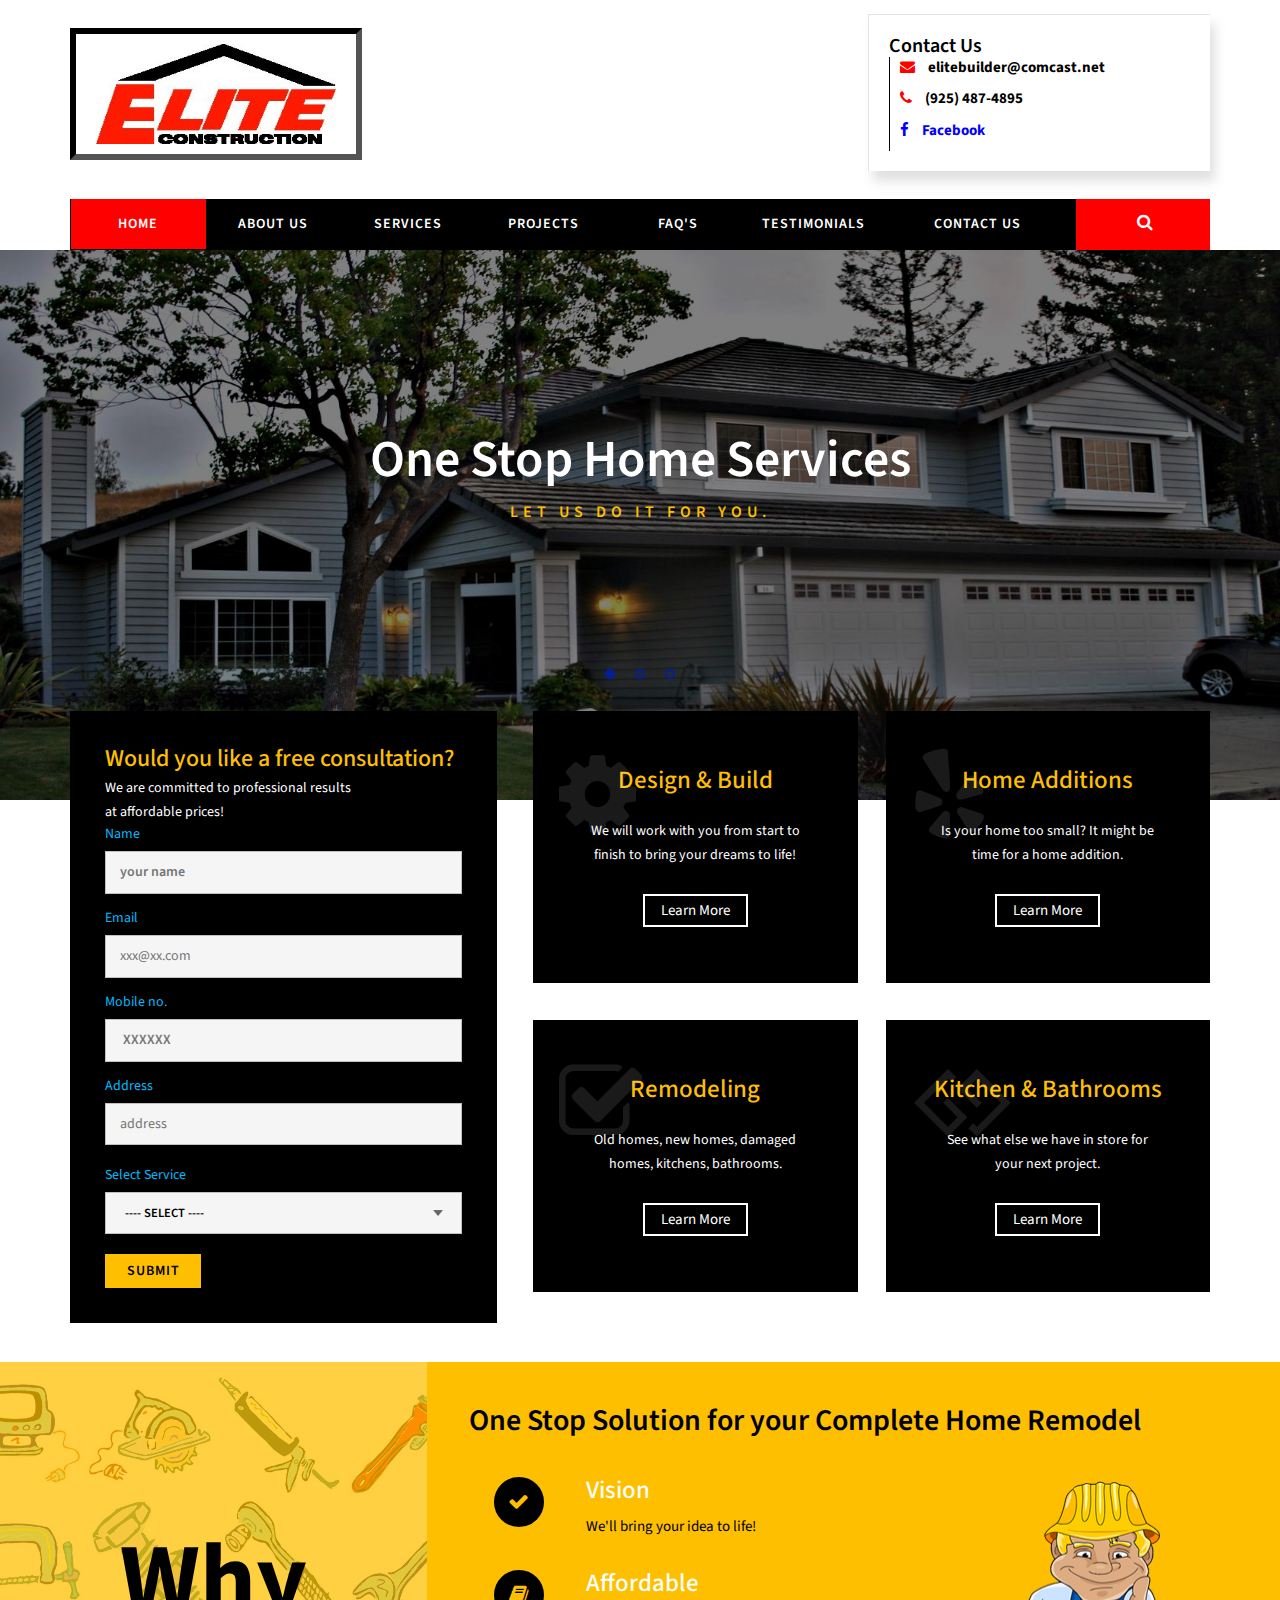
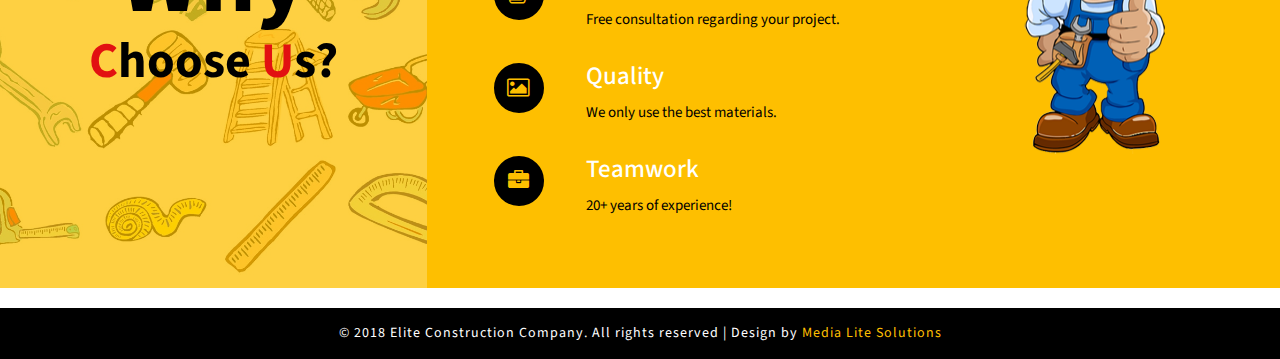
<file: index.html>
<!DOCTYPE html>
<html lang="zxx">

<head>
	<title>Elite Construction Company</title>
	<!-- for-mobile-apps -->
	<meta name="viewport" content="width=device-width, initial-scale=1">
	<meta http-equiv="Content-Type" content="text/html; charset=utf-8" />
	<meta name="keywords" content="elite, construction, company, carpenter, home, remodel, contractor, floors, painting" />
	<script> 
		addEventListener("load", function () {
			setTimeout(hideURLbar, 0);
		}, false);

		function hideURLbar() {
			window.scrollTo(0, 1);
		}
	</script>
	<!-- //for-mobile-apps -->
	<link href="css/bootstrap.css" rel="stylesheet" type="text/css" media="all" />
	<!--banner slider  -->
	<link href="css/JiSlider.css" rel="stylesheet">
	<!-- //banner-slider -->
	<link href="css/font-awesome.css" rel="stylesheet" type="text/css" media="all" />
	<link href="css/style.css" rel="stylesheet" type="text/css" media="all" />
	
	<link href="//fonts.googleapis.com/css?family=Noto+Serif:400,400i,700,700i" rel="stylesheet">
	<link href="//fonts.googleapis.com/css?family=Source+Sans+Pro:200,200i,300,300i,400,400i,600,600i,700,700i,900,900i" rel="stylesheet">

</head>

<body>
	<!-- header -->
	<div class="header">
		<div class="container">

			<div class="logo-nav-agileits">
				<div class="logo-nav-left">
					<h1>
						<a href="index.html">
							<img src="images/elite.jpg" height="100" width="240" border="10px" alt="">
						</a>
					</h1>
				</div>

				<div class="header-grid-left-wthree">
					<div class="h3-title">
						<h3>contact us</h3>
					</div>
					<ul>
						<li>
							<span class="fa fa-envelope" aria-hidden="true"></span>
							<a href="mailto:info@example.com">elitebuilder@comcast.net</a>
						</li>
						<li>
							<span class="fa fa-phone" aria-hidden="true"></span> (925) 487-4895 </li>
						<li>
							<span style="color: blue" class="fa fa-facebook" aria-hidden="true"></span>  <a href="https://www.facebook.com/Elite-Construction-Company-134322569973475/"> <span style="color: blue"> Facebook </span> </a> 
						</li>
					</ul>
					<div class="clearfix"> </div>
				</div>
				<div class="clearfix"> </div>
			</div>
			<div class="clearfix"> </div>
			<div class="logo-nav-left1">
				<nav class="navbar navbar-default">
					<!-- Brand and toggle get grouped for better mobile display -->
					<div class="navbar-header">
						<button type="button" class="active navbar-toggle collapsed navbar-toggle1" data-toggle="collapse" data-target="#bs-megadropdown-tabs">Menu
							<span class="sr-only">Toggle navigation</span>
							<span class="icon-bar"></span>
							<span class="icon-bar"></span>
							<span class="icon-bar"></span>
						</button>
					</div>

					<div class="collapse navbar-collapse" id="bs-megadropdown-tabs">
						<ul class="nav navbar-nav">
								<li class="active">
										<a href="index.html">Home</a>
									</li>
								
							
							
							<li>
								<a href="about.html">about us</a>
							</li>
							<li>
								<a href="services.html">services</a>
							</li>
							<li>
								<a href="projects.html">Projects</a>
							</li>
							<li>
									<a href="faq.html">FAQ's</a>
								</li>
							<li>
			
								<a href="reviews.html">Testimonials</a>
							</li>
							
							<li>
								<a href="contact.html">Contact Us</a>
							</li>
							<li class="s-bar">
									<div class="search-w3_agileits">
										<input class="search_box" type="checkbox" id="search_box">
										<label class="icon-search" for="search_box">
											<span style="color: white" class="fa fa-search" aria-hidden="true"></span>
										</label>
										<div class="search_form">
											<form action="#" method="post">
												<input type="search" name="Search" placeholder=" " />
												<input type="submit" value="Search">
											</form>
										</div>
									</div>
								</li>
						</ul>
					</div>

				</nav>
			</div>
			<div class="clearfix"> </div>
		</div>
	</div>
	<!-- //header -->
	<!-- banner -->
	<div class="banner-silder">
		<div id="JiSlider" class="jislider">
			<ul>
				<li>
					<div class="banner-top banner-top1">
						<div class="container">
							<div class="banner-info info2">
								<h3>one stop home services</h3>
								<p>let us do it for you.</p>

							</div>
						</div>
					</div>
				</li>


				<li>
					<div class="banner-top banner-top2">
						<div class="container">
							<div class="banner-info bg3 info2">
								<h3>committed to excellence</h3>
								<p>repair.&nbsp;improve.&nbsp;maintain</p>
							</div>

						</div>
					</div>
				</li>
				<li>
					<div class="banner-top banner-top3">
						<div class="container">
							<div class="banner-info bg3">
								<h3>let's get started</h3>
								<p>one call does it all.</p>
							</div>

						</div>
					</div>
				</li>
			</ul>
		</div>
		<!-- //banner -->
		<!-- banner bottom -->
		<div class="banner-btm">
			<div class="container">
				<div class="banner-bottom-main">
					<div class="col-md-4 banner-btmg1">
						

						<div class="form-text">
							<h3>Would you like a free consultation?</h3>
							<p>We are committed to professional results <br> at affordable prices!</p>
							<!-- <img src="images/f1.png" alt="" /> -->
						</div>
						<form action="contact-form-handler.php" method="post" class="banner_form">
							<div class="sec-left">
								<label class="contact-form-text">Name</label>
								<input placeholder="your name " name="name" type="text" required="">
							</div>
							<div class="sec-right">
								<label class="contact-form-text">Email</label>
								<input placeholder="xxx@xx.com " name="email" type="email" required="">
							</div>
							<div class="sec-left">
								<label class="contact-form-text">Mobile no.</label>
								<input placeholder=" XXXXXX" name="number" type="text" required="">
							</div>
							<div class="form-tx">
								<label class="contact-form-text">Address</label>
								<textarea placeholder="address" name="address" required=""></textarea>
							</div>
							<div class="form-select sec-right">
								<label class="contact-form-text">Select Service</label>
								<select name="service">
									<option value="0">---- SELECT ----</option>
									<option value="Design&Build">Design & Build</option>
									<option value="Remodeling">Remodeling</option>
									<option value="Additions">Additions</option>
									<option value="Kitchens">Kitchens</option>
									<option value="Bathrooms">Bathrooms</option>
									<option value="Other">Other</option>
								</select>
							</div>
							<input type="submit" value="Submit" value="Get Selected Values">
						</form>
					</div>

					<div class="col-md-8 banner-btm-grid2">
						<div class="col-md-4 banner-grid2">
							<div class="banner-subg1">
								<h3>Design & Build</h3>
								<p>We will work with you from start to finish to bring your dreams to life!</p>
								<span class="fa fa-cog" aria-hidden="true"></span>
								<div class="read-btn">
									<a href="design.html">learn more</a>
								</div>
							</div>
							<div class="banner-subg1">
								<h3>Remodeling</h3>
								<p>Old homes, new homes, damaged homes, kitchens, bathrooms. </p>
								<span class="fa fa-check-square-o" aria-hidden="true"></span>
								<div class="read-btn">
									<a href="remodel.html">learn more</a>
								</div>
							</div>

						</div>
						<div class="col-md-4 banner-grid2">
							<div class="banner-subg1">
								<h3>Home Additions</h3>
								<p>Is your home too small? It might be time for a home addition.</p>
								<span class="fa fa-yelp" aria-hidden="true"></span>
								<div class="read-btn">
									<a href="additions.html">learn more</a>
								</div>
							</div>
							<div class="banner-subg1">
								<h3>Kitchen & Bathrooms</h3>
								<p>See what else we have in store for your next project.</p>
								<span class="fa fa-gg" aria-hidden="true"></span>
								<div class="read-btn">
									<a href="kitchen_bath.html">learn more</a>
								</div>
							</div>
						</div>
					</div>
					<div class="clearfix"></div>
				</div>
			</div>
		</div>
		<!-- //banner bottom -->
		<!-- about -->
		<div class="agile-about-main">
			<div class="col-md-4 about-left">
				<div class="about-main-bg text-center">
					<h4 class="about-title">Why</h4>
					<h4 class="sub">
						<span>c</span>hoose
						<span>u</span>s?</h4>
				</div>
			</div>
			<div class="col-md-8 about-bottom-g1">
				<h4>One Stop Solution for your Complete Home Remodel</h4>
				<!-- <h4>get easy home repairs and upgrades with professional home service providers</h4> your complete home solution.-->
				<div class="about-grid">
					<div class="about-bottom-right">
						<div class="abouthome-grid">
							<span class="hi-icon hi-icon-archive fa fa-check"> </span>
						</div>
						<div class="about-bottom">
							<h5>vision</h5>
							<p>We'll bring your idea to life! </p>
						</div>
						<div class="clearfix"> </div>
					</div>
					<div class="about-bottom-right">
						<div class="abouthome-grid">
							<span class="hi-icon hi-icon-archive  fa fa-book"> </span>
						</div>
						<div class="about-bottom">
							<h5>affordable</h5>
							<p>Free consultation regarding your project.</p>
						</div>
						<div class="clearfix"> </div>
					</div>
					<div class=" about-bottom-right">
						<div class="abouthome-grid">
							<span class="hi-icon hi-icon-archive fa fa-photo"> </span>
						</div>
						<div class="about-bottom">
							<h5>quality</h5>
							<p>We only use the best materials.</p>
						</div>
						<div class="clearfix"> </div>
					</div>
					<div class=" about-bottom-right">
						<div class="abouthome-grid">
							<span class="hi-icon hi-icon-archive fa fa-briefcase"> </span>
						</div>
						<div class="about-bottom">
							<h5>teamwork</h5>
							<p>20+ years of experience!</p>
						</div>
						<div class="clearfix"> </div>
					</div>
				</div>
				<div class="abt-img">
					<img src="images/a1.png" alt="" class="img-responsive" />
				</div>
				<div class="clearfix"></div>
			</div>

			<div class="clearfix"></div>
		</div>
	</div>
	<!-- //about -->

	<!--  -->
		
		<div class="cpy-text">
			<p>© 2018 Elite Construction Company. All rights reserved | Design by 
				<a href="http://medialitesolutions.com/"><span style="color: #febf00">Media Lite Solutions</span></a>
			</p>
		</div>

	<!--//footer  -->
	<!-- js -->
	<script src="js/jquery-2.2.3.min.js"></script>
	<!-- //js-->
	<!--banner-slider-->
	<script src="js/JiSlider.js"></script>
	<script> 
		$(window).load(function () {
			$('#JiSlider').JiSlider({
				color: '#fff',
				start: 1,
				reverse: false
			}).addClass('ff')
		})
	</script>
	<!-- //banner-slider -->
	<!--search-bar-->
	<script src="js/main.js"></script>
	<!--//search-bar-->
	<!-- start-smooth-scrolling -->
	<script  src="js/move-top.js"></script>
	<script  src="js/easing.js"></script>
	<script> 
		jQuery(document).ready(function ($) {
			$(".scroll").click(function (event) {
				event.preventDefault();

				$('html,body').animate({
					scrollTop: $(this.hash).offset().top
				}, 1000);
			});
		});
	</script>
	<!-- //end-smooth-scrolling -->
	<!-- smooth-scrolling-of-move-up -->
	<script> 
		$(document).ready(function () {
			/*
			var defaults = {
				containerID: 'toTop', // fading element id
				containerHoverID: 'toTopHover', // fading element hover id
				scrollSpeed: 1200,
				easingType: 'linear' 
			};
			*/

			$().UItoTop({
				easingType: 'easeOutQuart'
			});

		});
	</script>
	<script  src="js/SmoothScroll.min.js"></script>
	<!-- Bootstrap core JavaScript
    ================================================== -->
	<!-- Placed at the end of the document so the pages load faster -->
	<script src="js/bootstrap.js"></script>
</body>

</html>
</file>
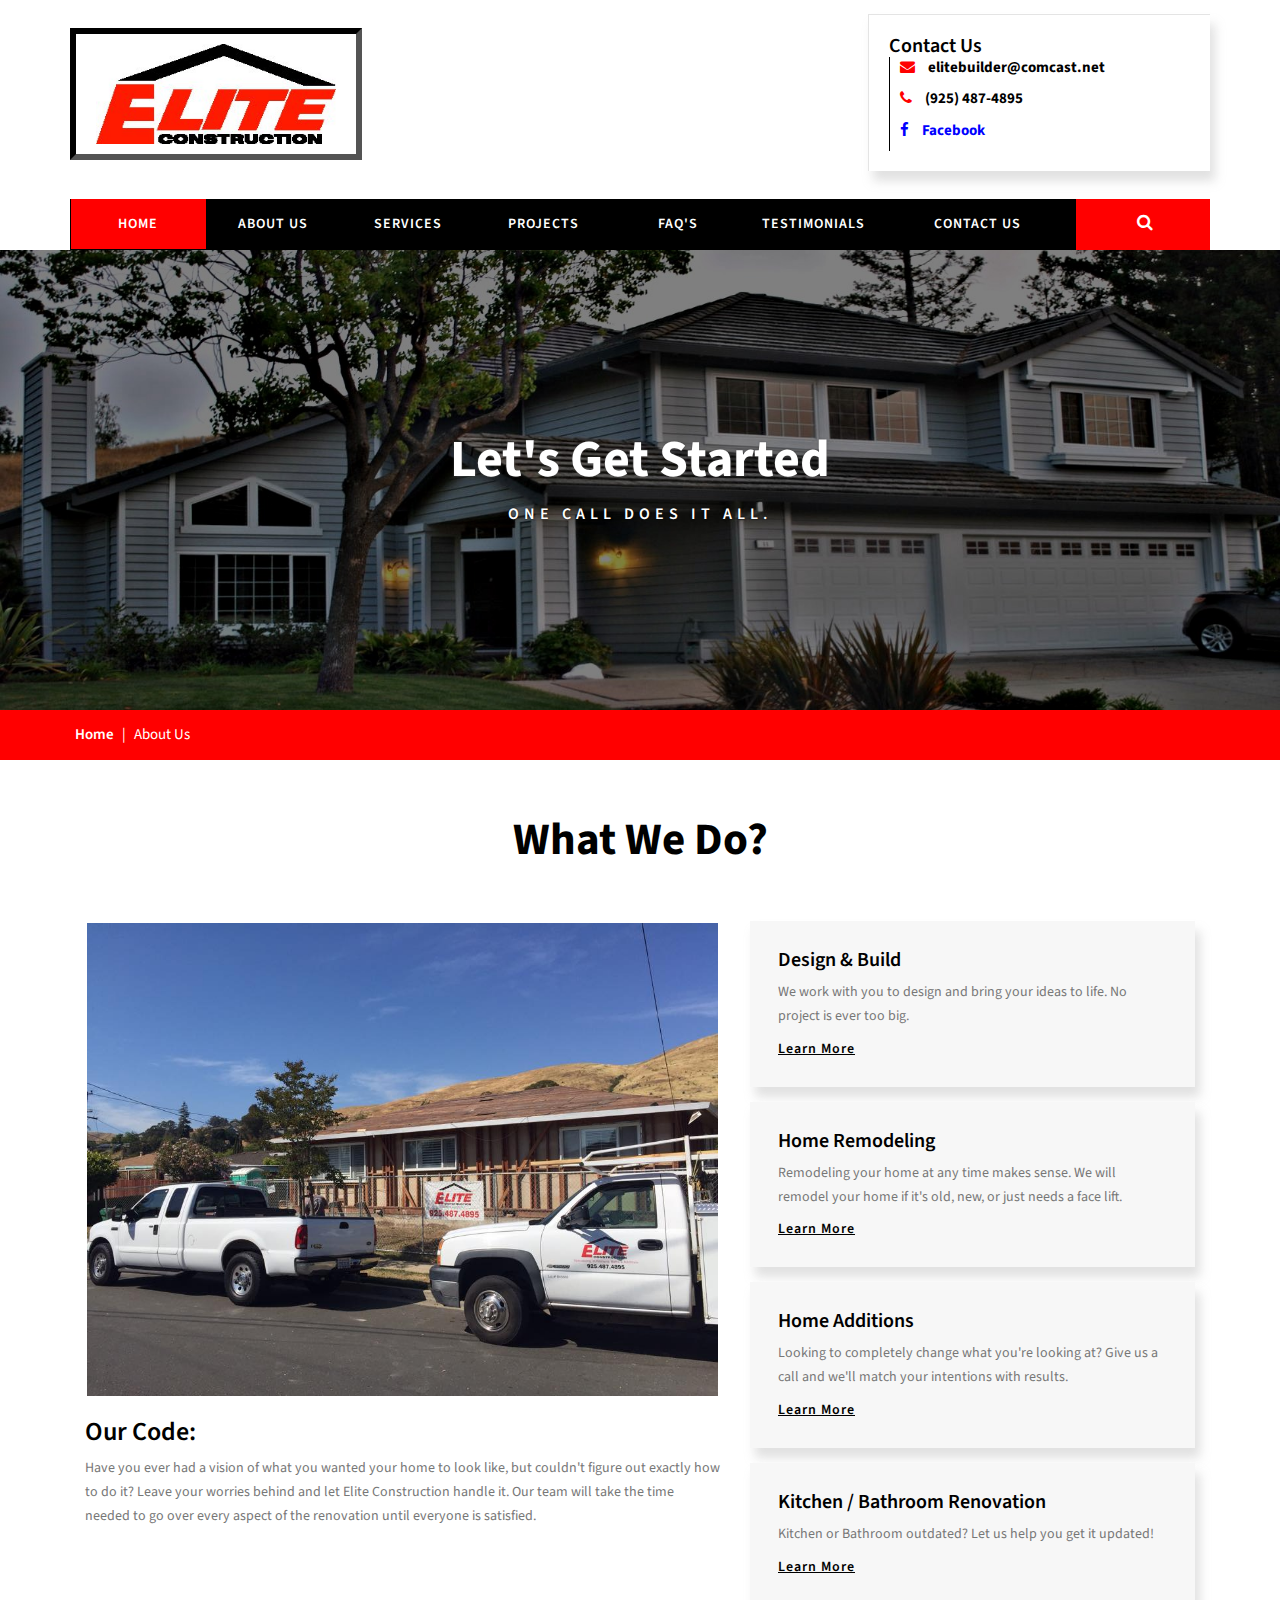
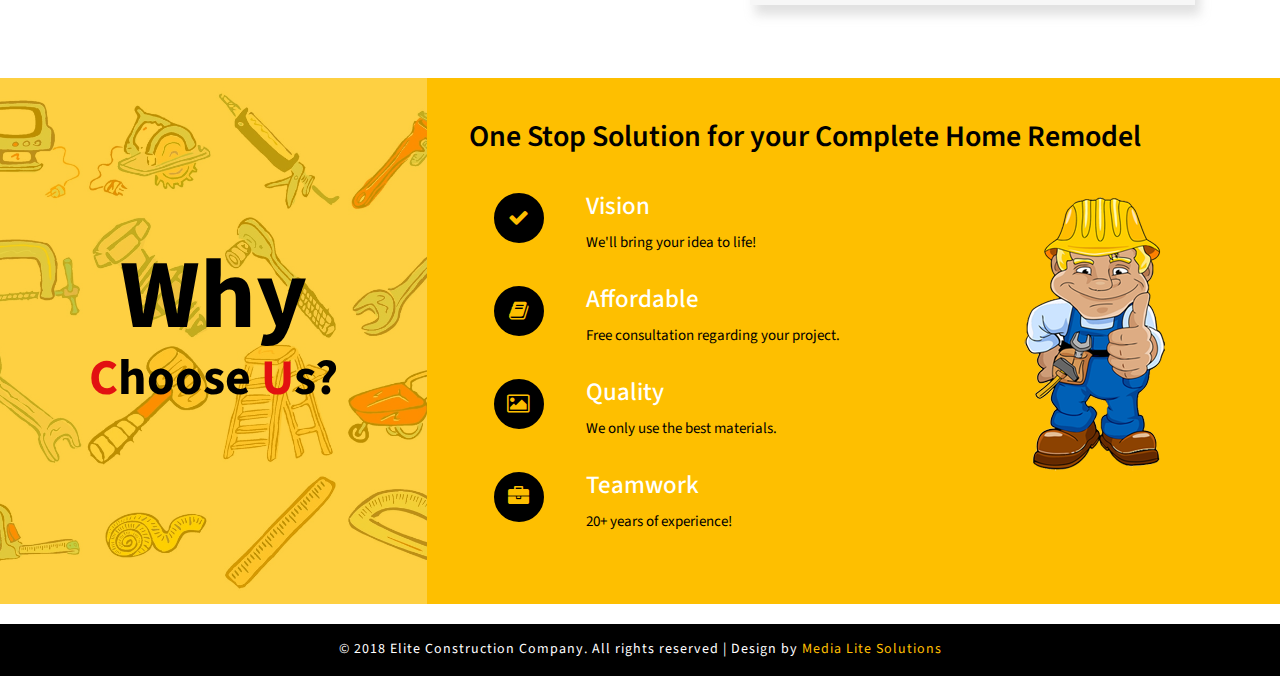
<file: about.html>
<!DOCTYPE html>
<html lang="zxx">

<head>
	<title>Elite Construction Company</title>
	<!-- for-mobile-apps -->
	<meta name="viewport" content="width=device-width, initial-scale=1">
	<meta http-equiv="Content-Type" content="text/html; charset=utf-8" />
	<meta name="keywords" content="A2Z Responsive web template, Bootstrap Web Templates, Flat Web Templates, Android Compatible web template, 
Smartphone Compatible web template, free webdesigns for Nokia, Samsung, LG, SonyEricsson, Motorola web design" />
	<script>
		addEventListener("load", function () {
			setTimeout(hideURLbar, 0);
		}, false);

		function hideURLbar() {
			window.scrollTo(0, 1);
		}
	</script>
	<!-- //for-mobile-apps -->
	<link href="css/bootstrap.css" rel="stylesheet" type="text/css" media="all" />
	<link href="css/font-awesome.css" rel="stylesheet" type="text/css" media="all" />
	<link href="css/style.css" rel="stylesheet" type="text/css" media="all" />
	<link href="//fonts.googleapis.com/css?family=Noto+Serif:400,400i,700,700i" rel="stylesheet">
	<link href="//fonts.googleapis.com/css?family=Source+Sans+Pro:200,200i,300,300i,400,400i,600,600i,700,700i,900,900i" rel="stylesheet">

</head>

<body>
	<!-- header -->
	<div class="header">
			<div class="container">
	
				<div class="logo-nav-agileits">
					<div class="logo-nav-left">
						<h1>
							<a href="index.html">
								<img src="images/elite.jpg" height="100" width="240" border="10px" alt="">
							</a>
						</h1>
					</div>
	
					<div class="header-grid-left-wthree">
						<div class="h3-title">
							<h3>contact us</h3>
						</div>
						<ul>
							<li>
								<span class="fa fa-envelope" aria-hidden="true"></span>
								<a href="mailto:info@example.com">elitebuilder@comcast.net</a>
							</li>
							<li>
								<span class="fa fa-phone" aria-hidden="true"></span> (925) 487-4895 </li>
							<li>
								<span style="color: blue" class="fa fa-facebook" aria-hidden="true"></span>  <a href="https://www.facebook.com/Elite-Construction-Company-134322569973475/"> <span style="color: blue"> Facebook </span> </a> 
							</li>
						</ul>
						<div class="clearfix"> </div>
					</div>
					<div class="clearfix"> </div>
				</div>
				<div class="clearfix"> </div>
				<div class="logo-nav-left1">
					<nav class="navbar navbar-default">
						<!-- Brand and toggle get grouped for better mobile display -->
						<div class="navbar-header">
							<button type="button" class="active navbar-toggle collapsed navbar-toggle1" data-toggle="collapse" data-target="#bs-megadropdown-tabs">Menu
								<span class="sr-only">Toggle navigation</span>
								<span class="icon-bar"></span>
								<span class="icon-bar"></span>
								<span class="icon-bar"></span>
							</button>
						</div>
	
						<div class="collapse navbar-collapse" id="bs-megadropdown-tabs">
							<ul class="nav navbar-nav">
									<li class="active">
											<a href="index.html">Home</a>
										</li>
									
								
								
								<li>
									<a href="about.html">about us</a>
								</li>
								<li>
									<a href="services.html">services</a>
								</li>
								<li>
									<a href="projects.html">Projects</a>
								</li>
								<li>
										<a href="faq.html">FAQ's</a>
									</li>
								<li>
				
									<a href="reviews.html">Testimonials</a>
								</li>
								
								<li>
									<a href="contact.html">Contact Us</a>
								</li>
								<li class="s-bar">
										<div class="search-w3_agileits">
											<input class="search_box" type="checkbox" id="search_box">
											<label class="icon-search" for="search_box">
												<span style="color: white" class="fa fa-search" aria-hidden="true"></span>
											</label>
											<div class="search_form">
												<form action="#" method="post">
													<input type="search" name="Search" placeholder=" " />
													<input type="submit" value="Search">
												</form>
											</div>
										</div>
									</li>
							</ul>
						</div>
	
					</nav>
				</div>
				<div class="clearfix"> </div>
			</div>
		</div>
		<!-- //header -->
	<div class="banner-bg2">
		<div class="banner-info bg3 inner">
			<h3>let's get started</h3>
			<p>one call does it all.</p>
		</div>
	</div>
	<!-- breadcrumbs -->
	<div class="breadcrumbs-w3l">
		<div class="container">
			<span class="breadcrumbs">
				<a href="index.html">Home</a> |
				<span>About Us</span>
			</span>
		</div>
	</div>
	<!-- /services -->
	<div class="services w3ls-section">
		<div class="container">
			<h4 class="main-title">what we do?</h4>
		</div>
	</div>
	<!-- //services -->
	<div class="container">
		<div class="single-left serv-bottom">
			<div class="post-media col-md-7">
				<img src="images/title.jpg" class="img-responsive" alt="">
				<div class="blog-text">
					<h5>Our Code: </h5>
					<p>Have you ever had a vision of what you wanted your home to look like, but couldn't figure out exactly how to do it? Leave your worries behind and let Elite Construction handle it. Our team will take the time needed to go over every aspect of the renovation until everyone is satisfied. </p>
				</div>
			</div>
			<div class="all-comments col-md-5">
				<div class="media-grids">
					<div class="w3l-media">
						<h5>Design & Build  </h5>
						<div class="media-body">
							<p>We work with you to design and bring your ideas to life. No project is ever too big.</p>
							<a href="design.html"> learn more </a>
						</div>
					</div>
					<div class="w3l-media">
						<h5>Home Remodeling </h5>
						<div class="media-body">
							<p>Remodeling your home at any time makes sense. We will remodel your home if it's old, new, or just needs a face lift.</p>
							<a href="remodel.html"> learn more </a>
						</div>
					</div>
					<div class="w3l-media">
							<h5>Home Additions</h5>
							<div class="media-body">
								<p>Looking to completely change what you're looking at? Give us a call and we'll match your intentions with results. </p>
								<a href="additions.html"> learn more </a>
							</div>
						</div>
					<div class="w3l-media">
						<h5>Kitchen / Bathroom Renovation</h5>
						<div class="media-body">
							<p>Kitchen or Bathroom outdated? Let us help you get it updated! </p>
							<a href="kitchen_bath.html"> learn more </a>
						</div>
					</div>
					

				</div>


			</div>
			<div class="clearfix"></div>
		</div>
	</div>

	
	<div class="agile-about-main">
			<div class="col-md-4 about-left">
				<div class="about-main-bg text-center">
					<h4 class="about-title">Why</h4>
					<h4 class="sub">
						<span>c</span>hoose
						<span>u</span>s?</h4>
				</div>
			</div>
			<div class="col-md-8 about-bottom-g1">
				<h4>One Stop Solution for your Complete Home Remodel</h4>
				<!-- <h4>get easy home repairs and upgrades with professional home service providers</h4> your complete home solution.-->
				<div class="about-grid">
					<div class="about-bottom-right">
						<div class="abouthome-grid">
							<span class="hi-icon hi-icon-archive fa fa-check"> </span>
						</div>
						<div class="about-bottom">
							<h5>vision</h5>
							<p>We'll bring your idea to life!</p>
						</div>
						<div class="clearfix"> </div>
					</div>
					<div class="about-bottom-right">
						<div class="abouthome-grid">
							<span class="hi-icon hi-icon-archive  fa fa-book"> </span>
						</div>
						<div class="about-bottom">
							<h5>affordable</h5>
							<p>Free consultation regarding your project.</p>
						</div>
						<div class="clearfix"> </div>
					</div>
					<div class=" about-bottom-right">
						<div class="abouthome-grid">
							<span class="hi-icon hi-icon-archive fa fa-photo"> </span>
						</div>
						<div class="about-bottom">
							<h5>quality</h5>
							<p>We only use the best materials.</p>
						</div>
						<div class="clearfix"> </div>
					</div>
					<div class=" about-bottom-right">
						<div class="abouthome-grid">
							<span class="hi-icon hi-icon-archive fa fa-briefcase"> </span>
						</div>
						<div class="about-bottom">
							<h5>teamwork</h5>
							<p>20+ years of experience!</p>
						</div>
						<div class="clearfix"> </div>
					</div>
				</div>
				<div class="abt-img">
					<img src="images/a1.png" alt="" class="img-responsive" />
				</div>
				<div class="clearfix"></div>
			</div>

			<div class="clearfix"></div>
		</div>
		<div class="cpy-text">
			<p>© 2018 Elite Construction Company. All rights reserved | Design by 
				<a href="http://medialitesolutions.com/"><span style="color: #febf00">Media Lite Solutions</span></a>
			</p>
		</div>

	</div>
	<!--//footer  -->
	<!-- js -->
	<script src="js/jquery-2.2.3.min.js"></script>
	<!-- //js-->
	<!--search-bar-->
	<script src="js/main.js"></script>
	<!--//search-bar-->
	<!-- start-smooth-scrolling -->
	<script src="js/move-top.js"></script>
	<script src="js/easing.js"></script>
	<script>
		jQuery(document).ready(function ($) {
			$(".scroll").click(function (event) {
				event.preventDefault();

				$('html,body').animate({
					scrollTop: $(this.hash).offset().top
				}, 1000);
			});
		});
	</script>
	<!-- //end-smooth-scrolling -->
	<!-- smooth-scrolling-of-move-up -->
	<script>
		$(document).ready(function () {
			/*
			var defaults = {
				containerID: 'toTop', // fading element id
				containerHoverID: 'toTopHover', // fading element hover id
				scrollSpeed: 1200,
				easingType: 'linear' 
			};
			*/

			$().UItoTop({
				easingType: 'easeOutQuart'
			});

		});
	</script>
	<script src="js/SmoothScroll.min.js"></script>
	<!-- Bootstrap core JavaScript
    ================================================== -->
	<!-- Placed at the end of the document so the pages load faster -->
	<script src="js/bootstrap.js"></script>
</body>

</html>
</file>
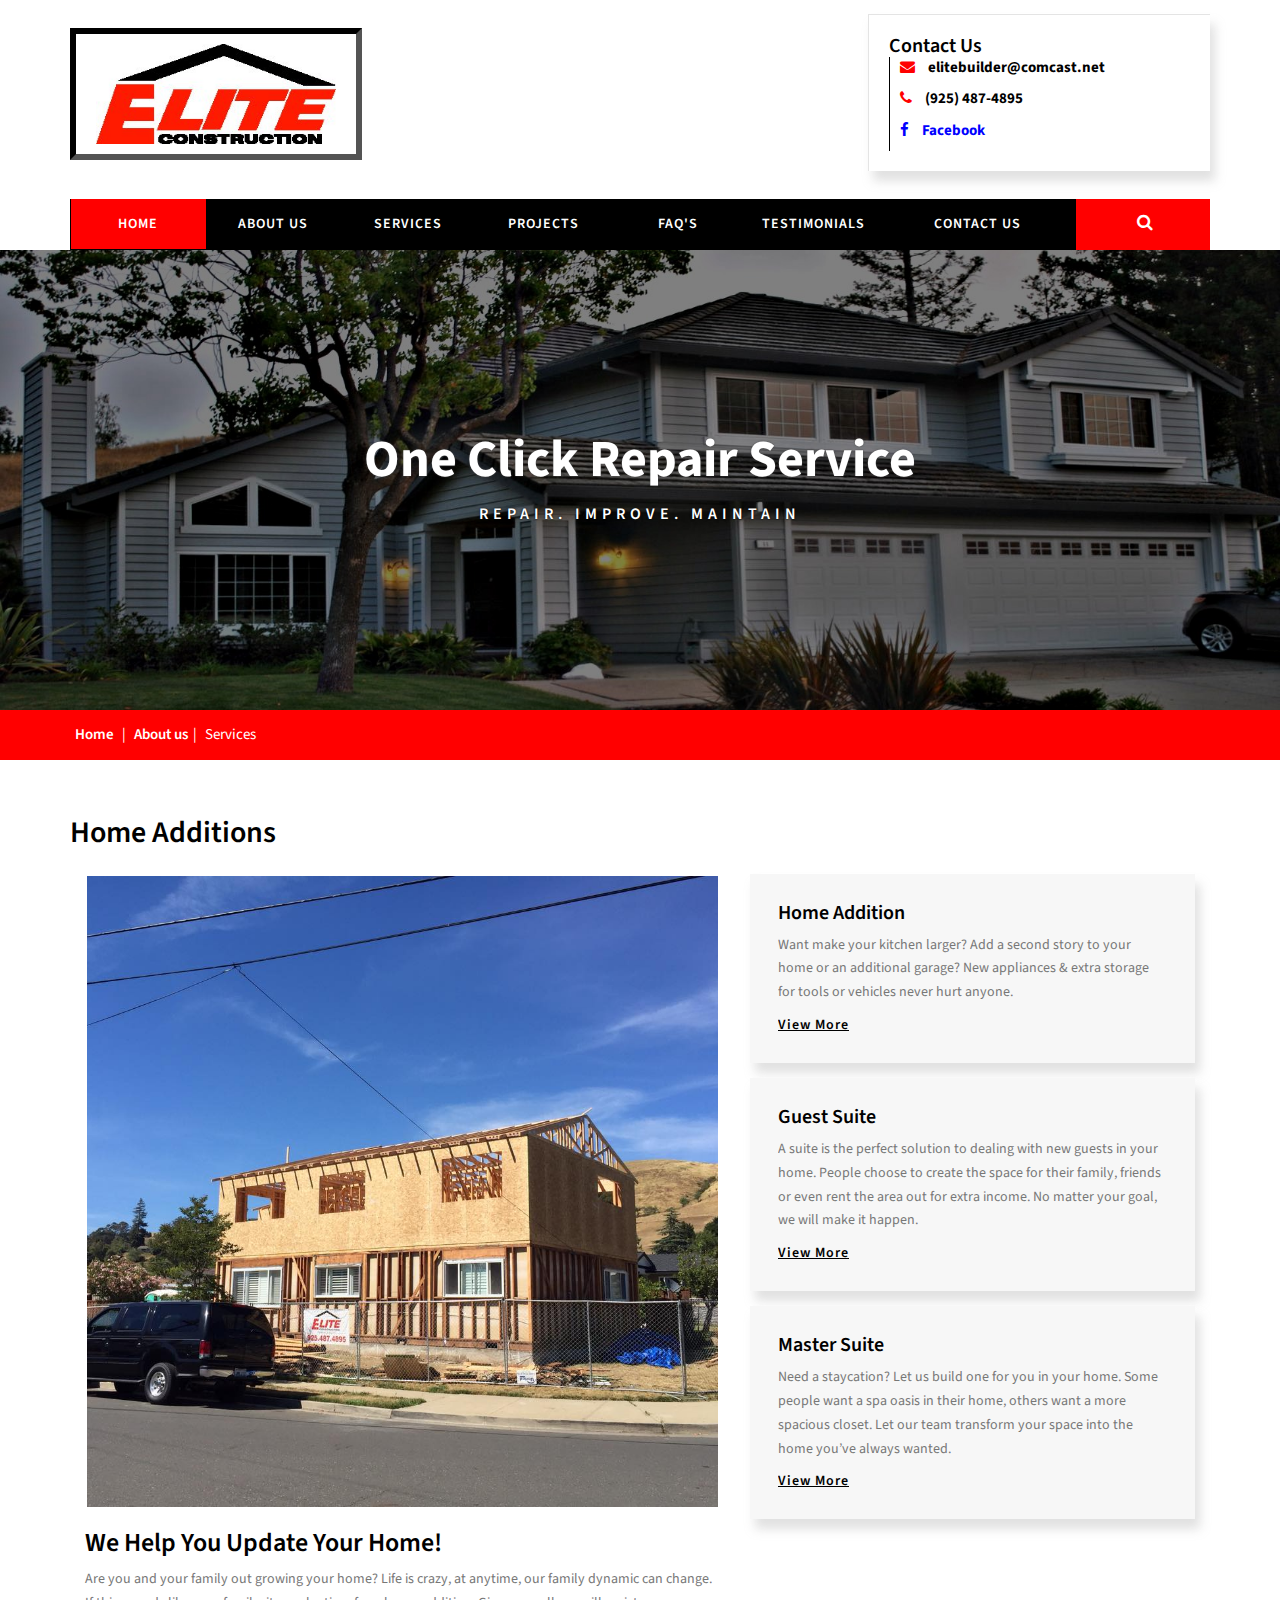
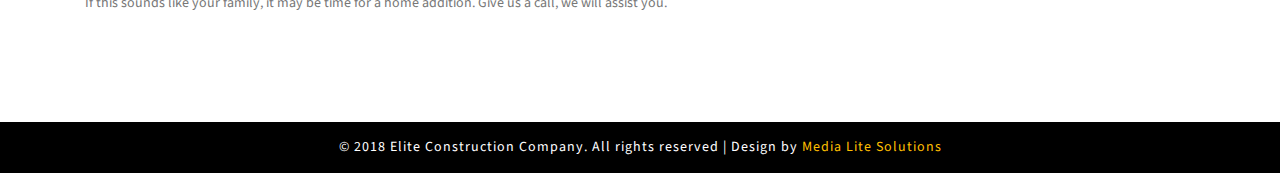
<file: additions.html>
<!DOCTYPE html>
<html lang="zxx">

<head>
	<title>Elite Construction Company</title>
	<!-- for-mobile-apps -->
	<meta name="viewport" content="width=device-width, initial-scale=1">
	<meta http-equiv="Content-Type" content="text/html; charset=utf-8" />
	<meta name="keywords" content="A2Z Responsive web template, Bootstrap Web Templates, Flat Web Templates, Android Compatible web template, 
Smartphone Compatible web template, free webdesigns for Nokia, Samsung, LG, SonyEricsson, Motorola web design" />
	<script>
		addEventListener("load", function () {
			setTimeout(hideURLbar, 0);
		}, false);

		function hideURLbar() {
			window.scrollTo(0, 1);
		}
	</script>
	<!-- //for-mobile-apps -->
	<link href="css/bootstrap.css" rel="stylesheet" type="text/css" media="all" />
	<link href="css/font-awesome.css" rel="stylesheet" type="text/css" media="all" />
	<link href="css/style.css" rel="stylesheet" type="text/css" media="all" />
	<link href="//fonts.googleapis.com/css?family=Noto+Serif:400,400i,700,700i" rel="stylesheet">
	<link href="//fonts.googleapis.com/css?family=Source+Sans+Pro:200,200i,300,300i,400,400i,600,600i,700,700i,900,900i" rel="stylesheet">

</head>
<body>
	<!-- header -->
	<div class="header">
			<div class="container">
	
				<div class="logo-nav-agileits">
					<div class="logo-nav-left">
						<h1>
							<a href="index.html">
								<img src="images/elite.jpg" height="100" width="240" border="10px" alt="">
							</a>
						</h1>
					</div>
	
					<div class="header-grid-left-wthree">
						<div class="h3-title">
							<h3>contact us</h3>
						</div>
						<ul>
							<li>
								<span class="fa fa-envelope" aria-hidden="true"></span>
								<a href="mailto:info@example.com">elitebuilder@comcast.net</a>
							</li>
							<li>
								<span class="fa fa-phone" aria-hidden="true"></span> (925) 487-4895 </li>
							<li>
								<span style="color: blue" class="fa fa-facebook" aria-hidden="true"></span>  <a href="https://www.facebook.com/Elite-Construction-Company-134322569973475/"> <span style="color: blue"> Facebook </span> </a> 
							</li>
						</ul>
						<div class="clearfix"> </div>
					</div>
					<div class="clearfix"> </div>
				</div>
				<div class="clearfix"> </div>
				<div class="logo-nav-left1">
					<nav class="navbar navbar-default">
						<!-- Brand and toggle get grouped for better mobile display -->
						<div class="navbar-header">
							<button type="button" class="active navbar-toggle collapsed navbar-toggle1" data-toggle="collapse" data-target="#bs-megadropdown-tabs">Menu
								<span class="sr-only">Toggle navigation</span>
								<span class="icon-bar"></span>
								<span class="icon-bar"></span>
								<span class="icon-bar"></span>
							</button>
						</div>
	
						<div class="collapse navbar-collapse" id="bs-megadropdown-tabs">
							<ul class="nav navbar-nav">
									<li class="active">
											<a href="index.html">Home</a>
										</li>
									
								
								
								<li>
									<a href="about.html">about us</a>
								</li>
								<li>
									<a href="services.html">services</a>
								</li>
								<li>
									<a href="projects.html">Projects</a>
								</li>
								<li>
										<a href="faq.html">FAQ's</a>
									</li>
								<li>
				
									<a href="reviews.html">Testimonials</a>
								</li>
								
								<li>
									<a href="contact.html">Contact Us</a>
								</li>
								<li class="s-bar">
										<div class="search-w3_agileits">
											<input class="search_box" type="checkbox" id="search_box">
											<label class="icon-search" for="search_box">
												<span style="color: white" class="fa fa-search" aria-hidden="true"></span>
											</label>
											<div class="search_form">
												<form action="#" method="post">
													<input type="search" name="Search" placeholder=" " />
													<input type="submit" value="Search">
												</form>
											</div>
										</div>
									</li>
							</ul>
						</div>
	
					</nav>
				</div>
				<div class="clearfix"> </div>
			</div>
		</div>
		<!-- //header -->
	<div class="banner-bg2">
		<div class="banner-info bg3 inner">
			<h3>one click repair service</h3>
			<p>repair.&nbsp;improve.&nbsp;maintain</p>
		</div>
	</div>
	<!-- breadcrumbs -->
	<div class="breadcrumbs-w3l">
		<div class="container">
			<span class="breadcrumbs">
				<a href="index.html">Home</a> |
				<a href="about.html">About us</a>|
				<span>Services</span>
			</span>
		</div>
	</div>
	<!--single -->
	<div class="w3ls-section">
		<div class="container">

			<div class="single-left">
				<h5 class="main-title">Home Additions
				</h5>
				<div class="post-media col-md-7">
					<img src="imagess/remodel/14.jpg" class="img-responsive" alt="">
					<div class="blog-text">
						<h5>We help you update your home!</h5>
						<p>Are you and your family out growing your home? Life is crazy, at anytime, our family dynamic can change. If this sounds like your family, it may be time for a home addition. Give us a call, we will assist you.  </p>
					</div>
				</div>
				<div class="all-comments col-md-5">
					<div class="media-grids">
						<div class="w3l-media">
							<h5>Home Addition</h5>
							<div class="media-body">
								<p> Want make your kitchen larger? Add a second story to your home or an additional garage? New appliances & extra storage for tools or vehicles never hurt anyone. </p>
								<a href="projects.html"> view more </a>
							</div>
						</div>
						<div class="w3l-media">
							<h5>Guest Suite</h5>
							<div class="media-body">
								<p> A suite is the perfect solution to dealing with new guests in your home. People choose to create the space for their family, friends or even rent the area out for extra income. No matter your goal, we will make it happen. </p>
								<a href="projects.html"> view more </a>
							</div>
						</div>
						<div class="w3l-media">
							<h5>Master Suite</h5>
							<div class="media-body">
								<p> Need a staycation? Let us build one for you in your home. Some people want a spa oasis in their home, others want a more spacious closet. Let our team transform your space into the home you’ve always wanted.  </p>
								<a href="projects.html"> view more </a>
							</div>
						</div>
						

					</div>


				</div>
				<div class="clearfix"></div>
			</div>

		</div>
	</div>
	<!-- //single -->
	<!-- footer -->

		<div class="cpy-text">
				<p>© 2018 Elite Construction Company. All rights reserved | Design by 
					<a href="http://medialitesolutions.com/"><span style="color: #febf00">Media Lite Solutions</span></a>
				</p>
			</div>
	

	</div>
	<!--//footer  -->
	<!-- js -->
	<script src="js/jquery-2.2.3.min.js"></script>
	<!-- //js-->
	<!--search-bar-->
	<script src="js/main.js"></script>
	<!--//search-bar-->
	<!-- start-smooth-scrolling -->
	<script src="js/move-top.js"></script>
	<script src="js/easing.js"></script>
	<script>
		jQuery(document).ready(function ($) {
			$(".scroll").click(function (event) {
				event.preventDefault();

				$('html,body').animate({
					scrollTop: $(this.hash).offset().top
				}, 1000);
			});
		});
	</script>
	<!-- //end-smooth-scrolling -->
	<!-- smooth-scrolling-of-move-up -->
	<script>
		$(document).ready(function () {
			/*
			var defaults = {
				containerID: 'toTop', // fading element id
				containerHoverID: 'toTopHover', // fading element hover id
				scrollSpeed: 1200,
				easingType: 'linear' 
			};
			*/

			$().UItoTop({
				easingType: 'easeOutQuart'
			});

		});
	</script>
	<script src="js/SmoothScroll.min.js"></script>
	<!-- Bootstrap core JavaScript
    ================================================== -->
	<!-- Placed at the end of the document so the pages load faster -->
	<script src="js/bootstrap.js"></script>
</body>

</html>
</file>
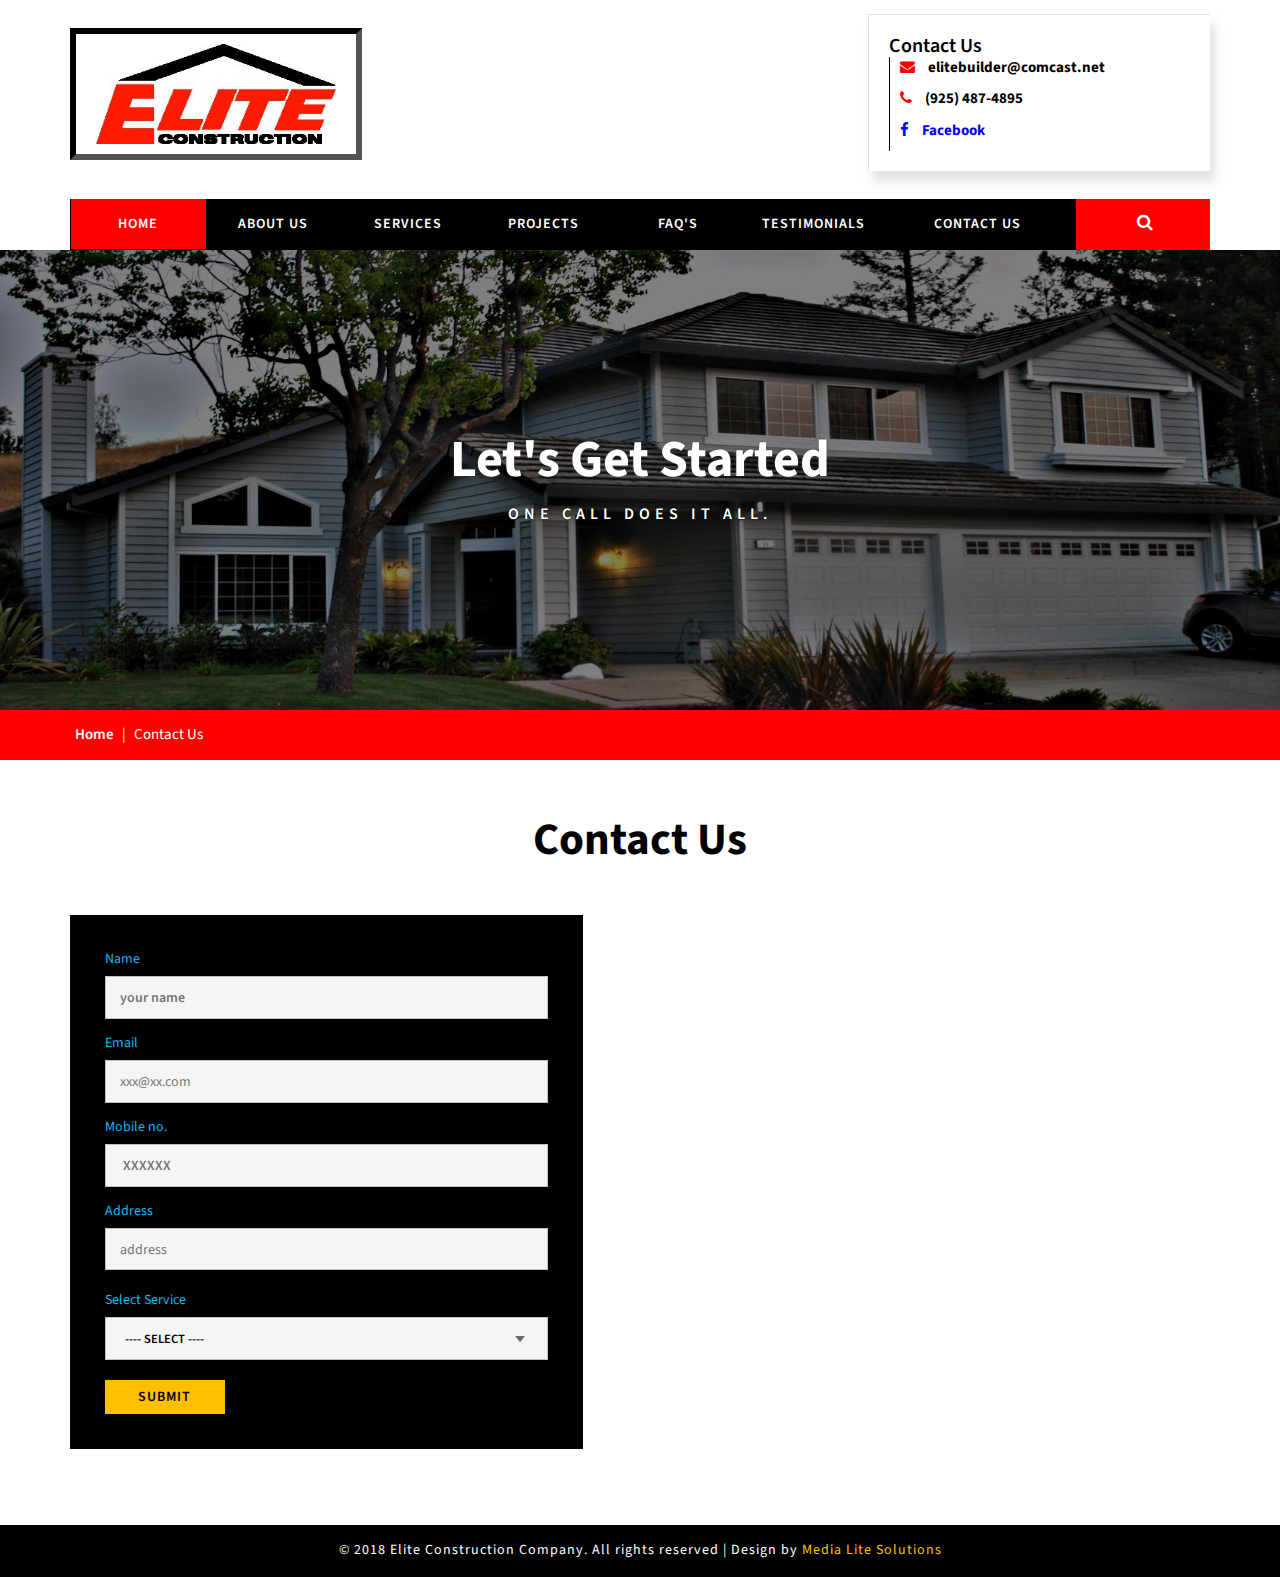
<file: contact.html>
<!DOCTYPE html>
<html lang="zxx">

<head>
	<title>Elite Construction Company</title>
	<!-- for-mobile-apps -->
	<meta name="viewport" content="width=device-width, initial-scale=1">
	<meta http-equiv="Content-Type" content="text/html; charset=utf-8" />
	<meta name="keywords" content="elite, construction, company, carpenter, home, remodel, contractor, floors, painting" />
	<script> 
		addEventListener("load", function () {
			setTimeout(hideURLbar, 0);
		}, false);

		function hideURLbar() {
			window.scrollTo(0, 1);
		}
	</script>
	<!-- //for-mobile-apps -->
	<link href="css/bootstrap.css" rel="stylesheet" type="text/css" media="all" />
	<!-- required-js-files-->
	<!--clients slider  -->
	<link href="css/owl.carousel.css" rel="stylesheet">
	<!-- //clients slider  -->
	<link href="css/font-awesome.css" rel="stylesheet" type="text/css" media="all" />
	<link href="css/style.css" rel="stylesheet" type="text/css" media="all" />
	<link href="//fonts.googleapis.com/css?family=Noto+Serif:400,400i,700,700i" rel="stylesheet">
	<link href="//fonts.googleapis.com/css?family=Source+Sans+Pro:200,200i,300,300i,400,400i,600,600i,700,700i,900,900i" rel="stylesheet">

</head>

<body>
		<!-- header -->
		<div class="header">
				<div class="container">
		
					<div class="logo-nav-agileits">
						<div class="logo-nav-left">
							<h1>
								<a href="index.html">
									<img src="images/elite.jpg" height="100" width="240" border="10px" alt="">
								</a>
							</h1>
						</div>
		
						<div class="header-grid-left-wthree">
							<div class="h3-title">
								<h3>contact us</h3>
							</div>
							<ul>
								<li>
									<span class="fa fa-envelope" aria-hidden="true"></span>
									<a href="mailto:info@example.com">elitebuilder@comcast.net</a>
								</li>
								<li>
									<span class="fa fa-phone" aria-hidden="true"></span> (925) 487-4895 </li>
								<li>
									<span style="color: blue" class="fa fa-facebook" aria-hidden="true"></span>  <a href="https://www.facebook.com/Elite-Construction-Company-134322569973475/"> <span style="color: blue"> Facebook </span> </a> 
								</li>
							</ul>
							<div class="clearfix"> </div>
						</div>
						<div class="clearfix"> </div>
					</div>
					<div class="clearfix"> </div>
					<div class="logo-nav-left1">
						<nav class="navbar navbar-default">
							<!-- Brand and toggle get grouped for better mobile display -->
							<div class="navbar-header">
								<button type="button" class="active navbar-toggle collapsed navbar-toggle1" data-toggle="collapse" data-target="#bs-megadropdown-tabs">Menu
									<span class="sr-only">Toggle navigation</span>
									<span class="icon-bar"></span>
									<span class="icon-bar"></span>
									<span class="icon-bar"></span>
								</button>
							</div>
		
							<div class="collapse navbar-collapse" id="bs-megadropdown-tabs">
								<ul class="nav navbar-nav">
										<li class="active">
												<a href="index.html">Home</a>
											</li>
										
									
									
									<li>
										<a href="about.html">about us</a>
									</li>
									<li>
										<a href="services.html">services</a>
									</li>
									<li>
										<a href="projects.html">Projects</a>
									</li>
									<li>
											<a href="faq.html">FAQ's</a>
										</li>
									<li>
					
										<a href="reviews.html">Testimonials</a>
									</li>
									
									<li>
										<a href="contact.html">Contact Us</a>
									</li>
									<li class="s-bar">
											<div class="search-w3_agileits">
												<input class="search_box" type="checkbox" id="search_box">
												<label class="icon-search" for="search_box">
													<span style="color: white" class="fa fa-search" aria-hidden="true"></span>
												</label>
												<div class="search_form">
													<form action="#" method="post">
														<input type="search" name="Search" placeholder=" " />
														<input type="submit" value="Search">
													</form>
												</div>
											</div>
										</li>
								</ul>
							</div>
		
						</nav>
					</div>
					<div class="clearfix"> </div>
				</div>
			</div>
			<!-- //header -->
			<div class="banner-bg2">
				<div class="banner-info bg3 inner">
					<h3>let's get started</h3>
					<p>one call does it all.</p>
				</div>
			</div>
	<!-- breadcrumbs -->
	<div class="breadcrumbs-w3l">
		<div class="container">
			<span class="breadcrumbs">
				<a href="index.html">Home</a> |
				<span>Contact Us</span>
			</span>
		</div>
	</div>
	<!-- //breadcrumbs -->
	<!-- contact -->
	<div class="w3ls-section banner-single">
		<div class="container">
			<h4 class="main-title">contact us</h4>
			<div class="about-inner-main">
				
				<div class="col-md-6 banner-btmg1">
						
					<form action="contact-form-handler.php" method="post" class="banner_form">
						<div class="sec-left">
							<label class="contact-form-text">Name</label>
							<input placeholder="your name " name="name" type="text" required="">
						</div>
						<div class="sec-right">
							<label class="contact-form-text">Email</label>
							<input placeholder="xxx@xx.com " name="email" type="email" required="">
						</div>
						<div class="sec-left">
							<label class="contact-form-text">Mobile no.</label>
							<input placeholder=" XXXXXX" name="number" type="text" required="">
						</div>
						<div class="form-tx">
							<label class="contact-form-text">Address</label>
							<textarea placeholder="address" name="address" required=""></textarea>
						</div>
						<div class="form-select sec-right">
							<label class="contact-form-text" >Select Service</label>
							<select name="service">
								<option value="0">---- SELECT ----</option>
								<option value="Design&Build">Design & Build</option>
								<option value="Remodeling">Remodeling</option>
								<option value="Additions">Additions</option>
								<option value="Kitchens">Kitchens</option>
								<option value="Bathrooms">Bathrooms</option>
								<option value="Other">Other</option>
							</select>
						</div>
						<input type="submit" value="Submit">
					</form>
				</div>
				<div class="col-md-6 contact-left">

					<div class="contact-bottom">
						<iframe src="https://www.google.com/maps/embed?pb=!1m18!1m12!1m3!1d100997.41082998228!2d-122.13666296883206!3d37.71570873347771!2m3!1f0!2f0!3f0!3m2!1i1024!2i768!4f13.1!3m3!1m2!1s0x808f91c4a805c833%3A0x9ecb2ef9fc6e9c27!2sCastro+Valley%2C+CA!5e0!3m2!1sen!2sus!4v1527209431526"
						    style="border:0" allowfullscreen></iframe>
					</div>
				</div>
				<div class="clearfix"></div>
			</div>
		</div>
	</div>
	<!-- contact -->
	

		<div class="cpy-text">
			<p>© 2018 Elite Construction Company. All rights reserved | Design by 
				<a href="http://medialitesolutions.com/"><span style="color: #febf00">Media Lite Solutions</span></a>
			</p>
		</div>

	<!--//footer  -->
	<!-- js -->
	<script src="js/jquery-2.2.3.min.js"></script>
	<!-- //js-->
	<!--search-bar-->
	<script src="js/main.js"></script>
	<!--//search-bar-->
	<!-- start-smooth-scrolling -->
	<script src="js/move-top.js"></script>
	<script  src="js/easing.js"></script>
	<script>
		jQuery(document).ready(function ($) {
			$(".scroll").click(function (event) {
				event.preventDefault();

				$('html,body').animate({
					scrollTop: $(this.hash).offset().top
				}, 1000);
			});
		});
	</script>
	<!-- //end-smooth-scrolling -->
	<!-- smooth-scrolling-of-move-up-->
	<script>
		$(document).ready(function () {
			/*
			var defaults = {
				containerID: 'toTop', // fading element id
				containerHoverID: 'toTopHover', // fading element hover id
				scrollSpeed: 1200,
				easingType: 'linear' 
			};
			*/

			$().UItoTop({
				easingType: 'easeOutQuart'
			});

		});
	</script>
	<script src="js/SmoothScroll.min.js"></script>
	<!-- Bootstrap core JavaScript
    ================================================== -->
	<!-- Placed at the end of the document so the pages load faster -->
	<script src="js/bootstrap.js"></script>
</body>

</html>
</file>
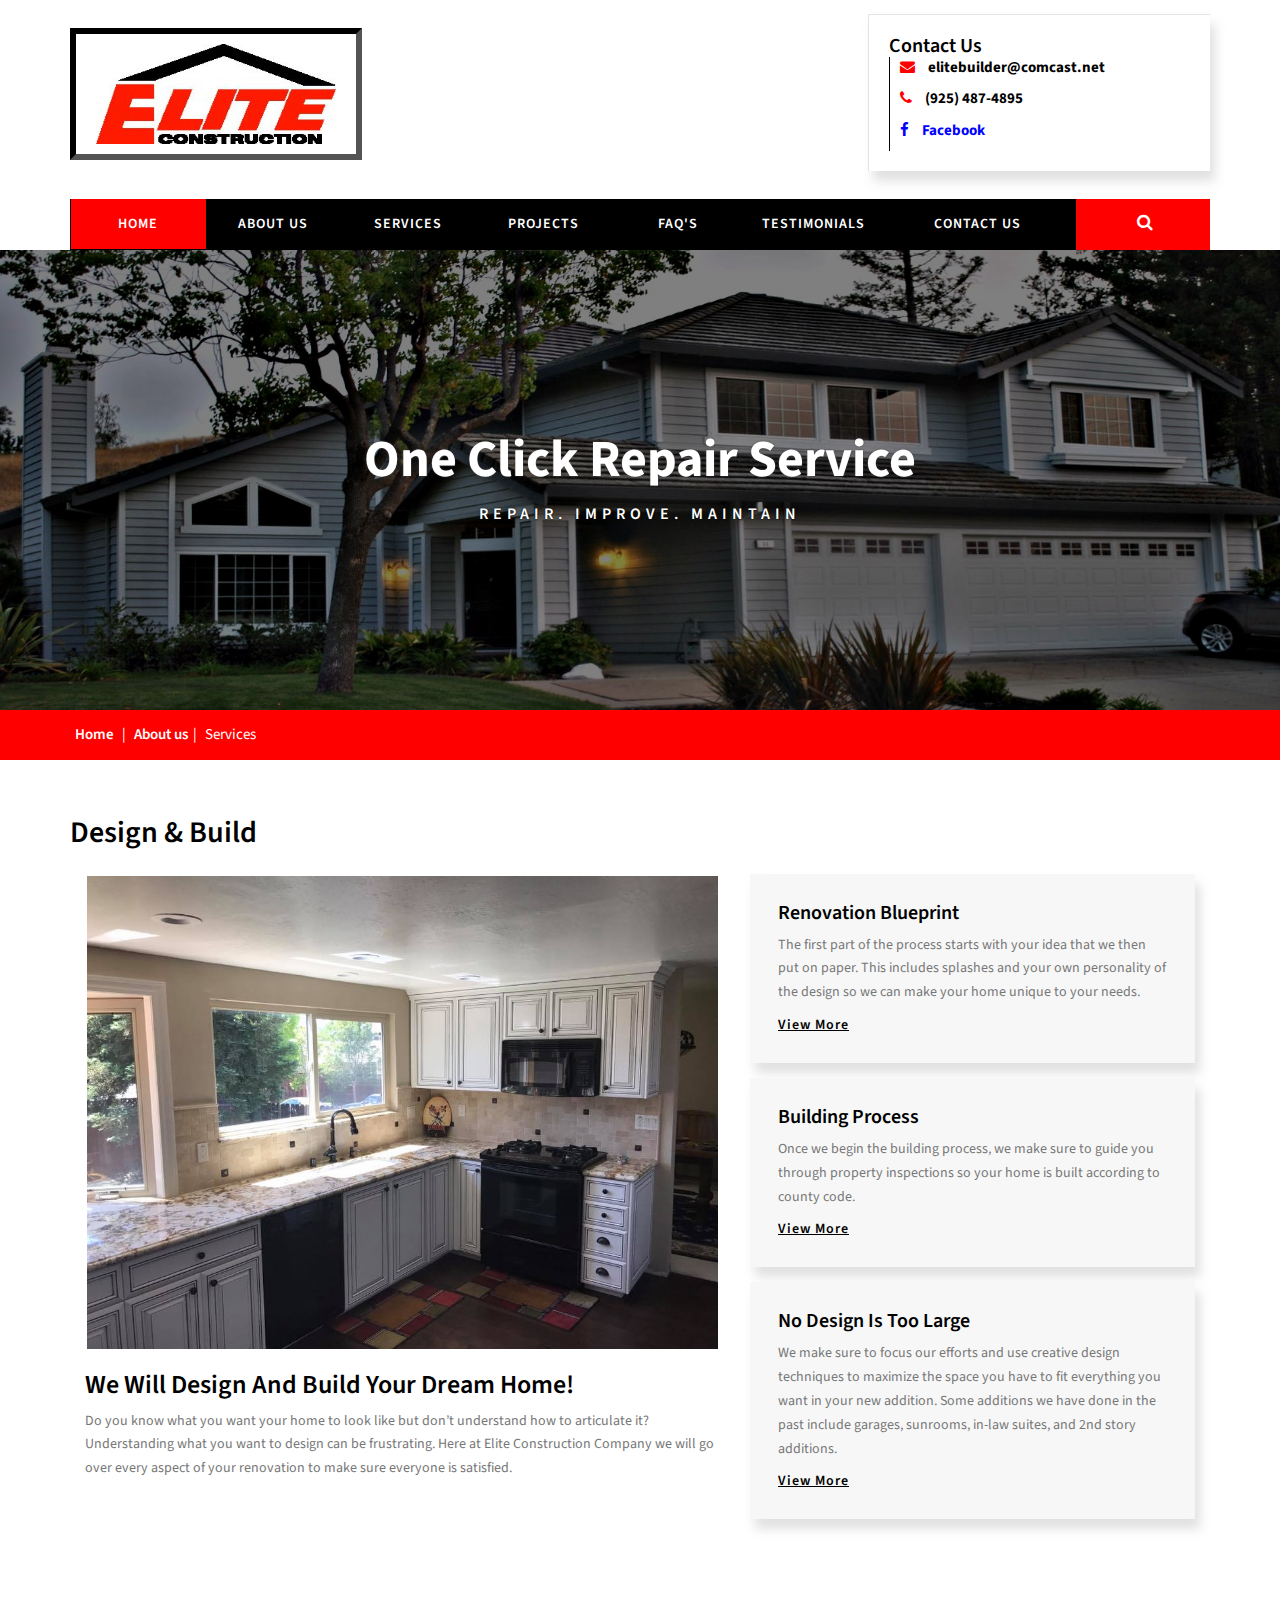
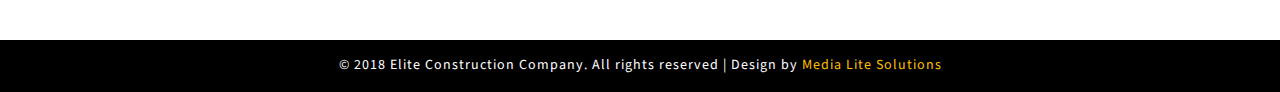
<file: design.html>
<!DOCTYPE html>
<html lang="zxx">

<head>
	<title>Elite Construction Company</title>
	<!-- for-mobile-apps -->
	<meta name="viewport" content="width=device-width, initial-scale=1">
	<meta http-equiv="Content-Type" content="text/html; charset=utf-8" />
	<meta name="keywords" content="A2Z Responsive web template, Bootstrap Web Templates, Flat Web Templates, Android Compatible web template, 
Smartphone Compatible web template, free webdesigns for Nokia, Samsung, LG, SonyEricsson, Motorola web design" />
	<script>
		addEventListener("load", function () {
			setTimeout(hideURLbar, 0);
		}, false);

		function hideURLbar() {
			window.scrollTo(0, 1);
		}
	</script>
	<!-- //for-mobile-apps -->
	<link href="css/bootstrap.css" rel="stylesheet" type="text/css" media="all" />
	<link href="css/font-awesome.css" rel="stylesheet" type="text/css" media="all" />
	<link href="css/style.css" rel="stylesheet" type="text/css" media="all" />
	<link href="//fonts.googleapis.com/css?family=Noto+Serif:400,400i,700,700i" rel="stylesheet">
	<link href="//fonts.googleapis.com/css?family=Source+Sans+Pro:200,200i,300,300i,400,400i,600,600i,700,700i,900,900i" rel="stylesheet">

</head>

<body>
	<!-- header -->
	<div class="header">
			<div class="container">
	
				<div class="logo-nav-agileits">
					<div class="logo-nav-left">
						<h1>
							<a href="index.html">
								<img src="images/elite.jpg" height="100" width="240" border="10px" alt="">
							</a>
						</h1>
					</div>
	
					<div class="header-grid-left-wthree">
						<div class="h3-title">
							<h3>contact us</h3>
						</div>
						<ul>
							<li>
								<span class="fa fa-envelope" aria-hidden="true"></span>
								<a href="mailto:info@example.com">elitebuilder@comcast.net</a>
							</li>
							<li>
								<span class="fa fa-phone" aria-hidden="true"></span> (925) 487-4895 </li>
							<li>
								<span style="color: blue" class="fa fa-facebook" aria-hidden="true"></span>  <a href="https://www.facebook.com/Elite-Construction-Company-134322569973475/"> <span style="color: blue"> Facebook </span> </a> 
							</li>
						</ul>
						<div class="clearfix"> </div>
					</div>
					<div class="clearfix"> </div>
				</div>
				<div class="clearfix"> </div>
				<div class="logo-nav-left1">
					<nav class="navbar navbar-default">
						<!-- Brand and toggle get grouped for better mobile display -->
						<div class="navbar-header">
							<button type="button" class="active navbar-toggle collapsed navbar-toggle1" data-toggle="collapse" data-target="#bs-megadropdown-tabs">Menu
								<span class="sr-only">Toggle navigation</span>
								<span class="icon-bar"></span>
								<span class="icon-bar"></span>
								<span class="icon-bar"></span>
							</button>
						</div>
	
						<div class="collapse navbar-collapse" id="bs-megadropdown-tabs">
							<ul class="nav navbar-nav">
									<li class="active">
											<a href="index.html">Home</a>
										</li>
									
								
								
								<li>
									<a href="about.html">about us</a>
								</li>
								<li>
									<a href="services.html">services</a>
								</li>
								<li>
									<a href="projects.html">Projects</a>
								</li>
								<li>
										<a href="faq.html">FAQ's</a>
									</li>
								<li>
				
									<a href="reviews.html">Testimonials</a>
								</li>
								
								<li>
									<a href="contact.html">Contact Us</a>
								</li>
								<li class="s-bar">
										<div class="search-w3_agileits">
											<input class="search_box" type="checkbox" id="search_box">
											<label class="icon-search" for="search_box">
												<span style="color: white" class="fa fa-search" aria-hidden="true"></span>
											</label>
											<div class="search_form">
												<form action="#" method="post">
													<input type="search" name="Search" placeholder=" " />
													<input type="submit" value="Search">
												</form>
											</div>
										</div>
									</li>
							</ul>
						</div>
	
					</nav>
				</div>
				<div class="clearfix"> </div>
			</div>
		</div>
		<!-- //header -->
	<div class="banner-bg2">
		<div class="banner-info bg3 inner">
			<h3>one click repair service</h3>
			<p>repair.&nbsp;improve.&nbsp;maintain</p>
		</div>
	</div>
	<!-- breadcrumbs -->
	<div class="breadcrumbs-w3l">
		<div class="container">
			<span class="breadcrumbs">
				<a href="index.html">Home</a> |
				<a href="about.html">About us</a>|
				<span>Services</span>
			</span>
		</div>
	</div>
	<!--single -->
	<div class="w3ls-section">
		<div class="container">

			<div class="single-left">
				<h5 class="main-title">Design & Build
				</h5>
				<div class="post-media col-md-7">
					<img src="imagess/kitchens/10.jpg" class="img-responsive" alt="">
					<div class="blog-text">
						<h5>We will design and build your dream home!</h5>
						<p>Do you know what you want your home to look like but don’t understand how to articulate it? Understanding what you want to design can be frustrating. Here at Elite Construction Company we  will go over every aspect of your renovation to make sure everyone is satisfied.</p>
					</div>
				</div>
				<div class="all-comments col-md-5">
					<div class="media-grids">
						<div class="w3l-media">
							<h5>Renovation Blueprint</h5>
							<div class="media-body">
								<p>The first part of the process starts with your idea that we then put on paper. This includes splashes and your own personality of the design so we can make your home unique to your needs. </p>
								<a href="projects.html"> view more </a>
							</div>
						</div>
						<div class="w3l-media">
							<h5>Building Process</h5>
							<div class="media-body">
								<p> Once we begin the building process, we make sure to guide you through property inspections so your home is built according to county code. </p>
								<a href="projects.html"> view more </a>
							</div>
						</div>
						<div class="w3l-media">
							<h5>No design is too large</h5>
							<div class="media-body">
								<p> We make sure to focus our efforts and use creative design techniques to maximize the space you have to fit everything you want in your new addition. Some additions we have done in the past include garages, sunrooms, in-law suites, and 2nd story additions. </p>
								<a href="projects.html"> view more </a>
							</div>
						</div>
						

					</div>


				</div>
				<div class="clearfix"></div>
			</div>

		</div>
	</div>
	<!-- //single -->
	
		<div class="cpy-text">
				<p>© 2018 Elite Construction Company. All rights reserved | Design by 
					<a href="http://medialitesolutions.com/"><span style="color: #febf00">Media Lite Solutions</span></a>
				</p>
			</div>

	</div>
	<!--//footer  -->
	<!-- js -->
	<script src="js/jquery-2.2.3.min.js"></script>
	<!-- //js-->
	<!--search-bar-->
	<script src="js/main.js"></script>
	<!--//search-bar-->
	<!-- start-smooth-scrolling -->
	<script src="js/move-top.js"></script>
	<script src="js/easing.js"></script>
	<script>
		jQuery(document).ready(function ($) {
			$(".scroll").click(function (event) {
				event.preventDefault();

				$('html,body').animate({
					scrollTop: $(this.hash).offset().top
				}, 1000);
			});
		});
	</script>
	<!-- //end-smooth-scrolling -->
	<!-- smooth-scrolling-of-move-up -->
	<script>
		$(document).ready(function () {
			/*
			var defaults = {
				containerID: 'toTop', // fading element id
				containerHoverID: 'toTopHover', // fading element hover id
				scrollSpeed: 1200,
				easingType: 'linear' 
			};
			*/

			$().UItoTop({
				easingType: 'easeOutQuart'
			});

		});
	</script>
	<script src="js/SmoothScroll.min.js"></script>
	<!-- Bootstrap core JavaScript
    ================================================== -->
	<!-- Placed at the end of the document so the pages load faster -->
	<script src="js/bootstrap.js"></script>
</body>

</html>
</file>
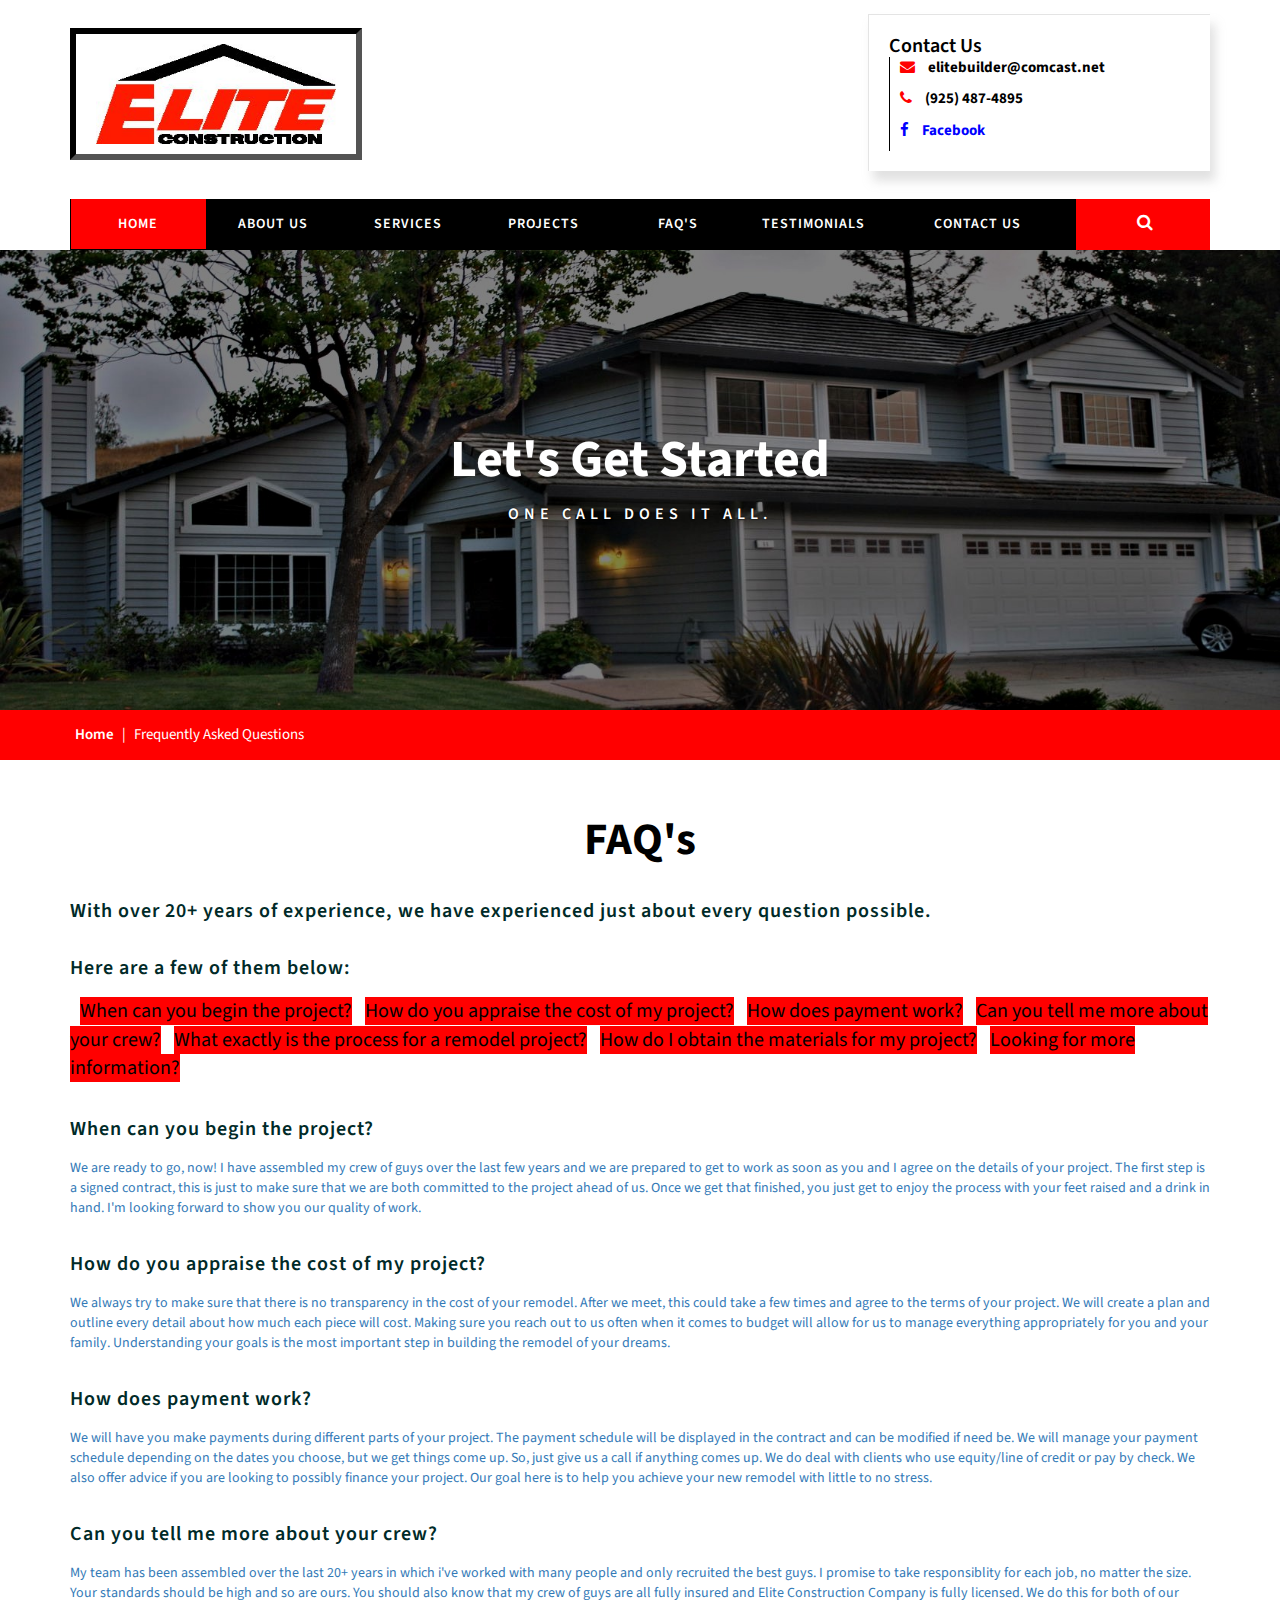
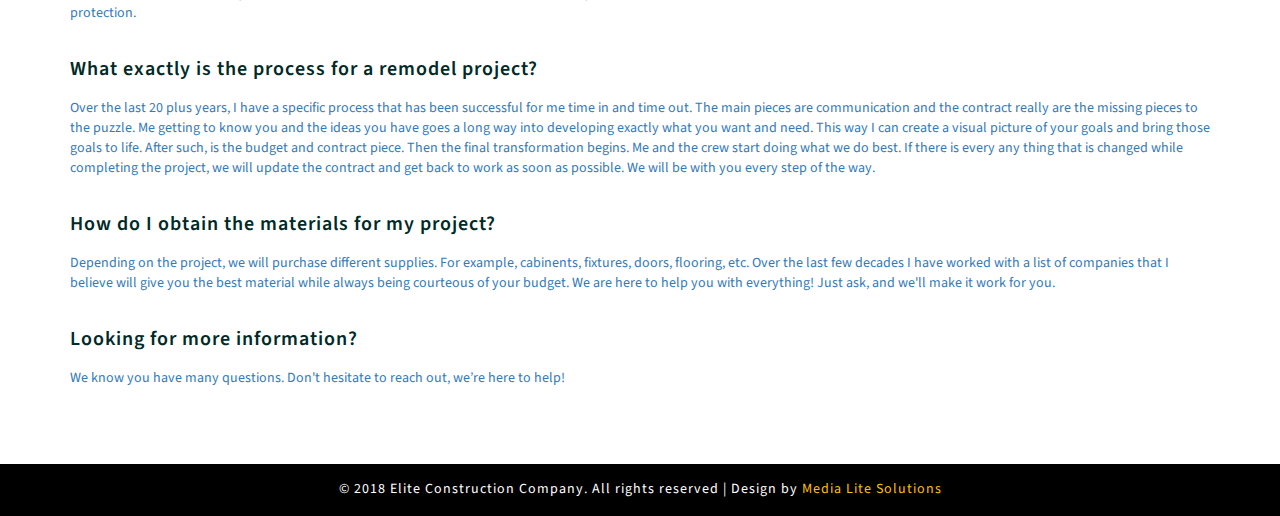
<file: faq.html>
<!DOCTYPE html>
<html lang="zxx">

<head>
	<title>Elite Construction Company</title>
	<!-- for-mobile-apps -->
	<meta name="viewport" content="width=device-width, initial-scale=1">
	<meta http-equiv="Content-Type" content="text/html; charset=utf-8" />
	<meta name="keywords" content="elite, construction, company, carpenter, home, remodel, contractor, floors, painting" />
	<script> 
		addEventListener("load", function () {
			setTimeout(hideURLbar, 0);
		}, false);

		function hideURLbar() {
			window.scrollTo(0, 1);
		}
	</script>
	<!-- //for-mobile-apps -->
	<link href="css/bootstrap.css" rel="stylesheet" type="text/css" media="all" />
	<!--banner slider  -->
	<link href="css/JiSlider.css" rel="stylesheet">
	<!-- //banner-slider -->
	<link href="css/font-awesome.css" rel="stylesheet" type="text/css" media="all" />
	<link href="css/style.css" rel="stylesheet" type="text/css" media="all" />
	
	<link href="//fonts.googleapis.com/css?family=Noto+Serif:400,400i,700,700i" rel="stylesheet">
	<link href="//fonts.googleapis.com/css?family=Source+Sans+Pro:200,200i,300,300i,400,400i,600,600i,700,700i,900,900i" rel="stylesheet">

</head>

<body>
	<!-- header -->
	<div class="header">
			<div class="container">
	
				<div class="logo-nav-agileits">
					<div class="logo-nav-left">
						<h1>
							<a href="index.html">
								<img src="images/elite.jpg" height="100" width="240" border="10px" alt="">
							</a>
						</h1>
					</div>
	
					<div class="header-grid-left-wthree">
						<div class="h3-title">
							<h3>contact us</h3>
						</div>
						<ul>
							<li>
								<span class="fa fa-envelope" aria-hidden="true"></span>
								<a href="mailto:info@example.com">elitebuilder@comcast.net</a>
							</li>
							<li>
								<span class="fa fa-phone" aria-hidden="true"></span> (925) 487-4895 </li>
							<li>
								<span style="color: blue" class="fa fa-facebook" aria-hidden="true"></span>  <a href="https://www.facebook.com/Elite-Construction-Company-134322569973475/"> <span style="color: blue"> Facebook </span> </a> 
							</li>
						</ul>
						<div class="clearfix"> </div>
					</div>
					<div class="clearfix"> </div>
				</div>
				<div class="clearfix"> </div>
				<div class="logo-nav-left1">
					<nav class="navbar navbar-default">
						<!-- Brand and toggle get grouped for better mobile display -->
						<div class="navbar-header">
							<button type="button" class="active navbar-toggle collapsed navbar-toggle1" data-toggle="collapse" data-target="#bs-megadropdown-tabs">Menu
								<span class="sr-only">Toggle navigation</span>
								<span class="icon-bar"></span>
								<span class="icon-bar"></span>
								<span class="icon-bar"></span>
							</button>
						</div>
	
						<div class="collapse navbar-collapse" id="bs-megadropdown-tabs">
							<ul class="nav navbar-nav">
									<li class="active">
											<a href="index.html">Home</a>
										</li>
									
								
								
								<li>
									<a href="about.html">about us</a>
								</li>
								<li>
									<a href="services.html">services</a>
								</li>
								<li>
									<a href="projects.html">Projects</a>
								</li>
								<li>
										<a href="faq.html">FAQ's</a>
									</li>
								<li>
				
									<a href="reviews.html">Testimonials</a>
								</li>
								
								<li>
									<a href="contact.html">Contact Us</a>
								</li>
								<li class="s-bar">
										<div class="search-w3_agileits">
											<input class="search_box" type="checkbox" id="search_box">
											<label class="icon-search" for="search_box">
												<span style="color: white" class="fa fa-search" aria-hidden="true"></span>
											</label>
											<div class="search_form">
												<form action="#" method="post">
													<input type="search" name="Search" placeholder=" " />
													<input type="submit" value="Search">
												</form>
											</div>
										</div>
									</li>
							</ul>
						</div>
	
					</nav>
				</div>
				<div class="clearfix"> </div>
			</div>
		</div>
		<!-- //header -->
		<div class="banner-bg2">
			<div class="banner-info bg3 inner">
				<h3>let's get started</h3>
				<p>one call does it all.</p>
			</div>
		</div>
	<!-- breadcrumbs -->
	<div class="breadcrumbs-w3l">
		<div class="container">
			<span class="breadcrumbs">
				<a href="index.html">Home</a> |
				<span>Frequently Asked Questions</span>
			</span>
		</div>
	</div>
	<!-- privacy policy -->
	<div class="container">
		<div class="w3ls-section privacy">
			<h4 class="main-title">FAQ's</h4>
		<h4 class="privacy">With over 20+ years of experience, we have experienced just about every question possible. </h4> <h4 class="privacy"> Here are a few of them below:</h4>
		<a href="#sectiontitle_1" class="question">When can you begin the project?</a>
		<a href="#sectiontitle_2" class="question">How do you appraise the cost of my project?</a>
		<a href="#sectiontitle_3" class="question">How does payment work?</a>
		<a href="#sectiontitle_4" class="question">Can you tell me more about your crew?</a>
		<a href="#sectiontitle_5" class="question">What exactly is the process for a remodel project?</a>
		<a href="#sectiontitle_6" class="question">How do I obtain the materials for my project?</a>
		<a href="#sectiontitle_8" class="question">Looking for more information?</a>

		<h4 id="sectiontitle_1" class="privacy">When can you begin the project? </h4>
		<a>We are ready to go, now! I have assembled my crew of guys over the last few years and we are prepared to get to work as soon as you and I agree on the details of your project. The first step is a signed contract, this is just to make sure that we are both committed to the project ahead of us. Once we get that finished, you just get to enjoy the process with your feet raised and a drink in hand. I'm looking forward to show you our quality of work. </a>

		<h4 id="sectiontitle_2" class="privacy">How do you appraise the cost of my project? </h4>
		<a> We always try to make sure that there is no transparency in the cost of your remodel. After we meet, this could take a few times and agree to the terms of your project. We will create a plan and outline every detail about how much each piece will cost. Making sure you reach out to us often when it comes to budget will allow for us to manage everything appropriately for you and your family. Understanding your goals is the most important step in building the remodel of your dreams.  </a>

		<h4 id="sectiontitle_3" class="privacy">How does payment work?</h4>
		<a>We will have you make payments during different parts of your project. The payment schedule will be displayed in the contract and can be modified if need be. We will manage your payment schedule depending on the dates you choose, but we get things come up. So, just give us a call if anything comes up. </a>

		<a>We do deal with clients who use equity/line of credit or pay by check. We also offer advice if you are looking to possibly finance your project. Our goal here is to help you achieve your new remodel with little to no stress. </a>

		<h4 id="sectiontitle_4" class="privacy">Can you tell me more about your crew? </h4>
			<a> My team has been assembled over the last 20+ years in which i've worked with many people and only recruited the best guys. I promise to take responsiblity for each job, no matter the size. Your standards should be high and so are ours. You should also know that my crew of guys are all fully insured and Elite Construction Company is fully licensed. We do this for both of our protection. </a>

		<h4 id="sectiontitle_5" class="privacy">What exactly is the process for a remodel project? </h4>			
		<a>Over the last 20 plus years, I have a specific process that has been successful for me time in and time out. The main pieces are communication and the contract really are the missing pieces to the puzzle. Me getting to know you and the ideas you have goes a long way into developing exactly what you want and need. This way I can create a visual picture of your goals and bring those goals to life. After such, is the budget and contract piece. Then the final transformation begins. Me and the crew start doing what we do best. If there is every any thing that is changed while completing the project, we will update the contract and get back to work as soon as possible. We will be with you every step of the way. </a>

		<h4 id="sectiontitle_6" class="privacy">How do I obtain the materials for my project? </h4>
		<a> Depending on the project, we will purchase different supplies. For example, cabinents, fixtures, doors, flooring, etc. Over the last few decades I have worked with a list of companies that I believe will give you the best material while always being courteous of your budget. We are here to help you with everything! Just ask, and we'll make it work for you.</a>

		<h4 id="sectiontitle_8" class="privacy">Looking for more information?</h4>
		<a> We know you have many questions. Don't hesitate to reach out, we’re here to help!</a>

	
		
</div>
<!--//privacy policy-->
	</div>
		<!-- //Terms of use-section -->
<!-- footer -->

	<div class="cpy-text">
		<p>© 2018 Elite Construction Company. All rights reserved | Design by 
			<a href="http://medialitesolutions.com/"><span style="color: #febf00">Media Lite Solutions</span></a>
		</p>
	</div>

</div>
<!--//footer  -->
	<!-- js -->
	<script src="js/jquery-2.2.3.min.js"></script>
	<!-- //js-->
	<!--search-bar-->
	<script src="js/main.js"></script>
	<!--//search-bar-->
	<!-- start-smooth-scrolling -->
	<script src="js/move-top.js"></script>
	<script src="js/easing.js"></script>
	<script>
		jQuery(document).ready(function ($) {
			$(".scroll").click(function (event) {
				event.preventDefault();

				$('html,body').animate({
					scrollTop: $(this.hash).offset().top
				}, 1000);
			});
		});
	</script>
	<!-- //end-smooth-scrolling -->
	<!-- smooth-scrolling-of-move-up -->
	<script>
		$(document).ready(function () {
			/*
			var defaults = {
				containerID: 'toTop', // fading element id
				containerHoverID: 'toTopHover', // fading element hover id
				scrollSpeed: 1200,
				easingType: 'linear' 
			};
			*/

			$().UItoTop({
				easingType: 'easeOutQuart'
			});

		});
	</script>
	<script src="js/SmoothScroll.min.js"></script>
	<!-- Bootstrap core JavaScript
    ================================================== -->
	<!-- Placed at the end of the document so the pages load faster -->
	<script src="js/bootstrap.js"></script>
</body>

</html>
</file>
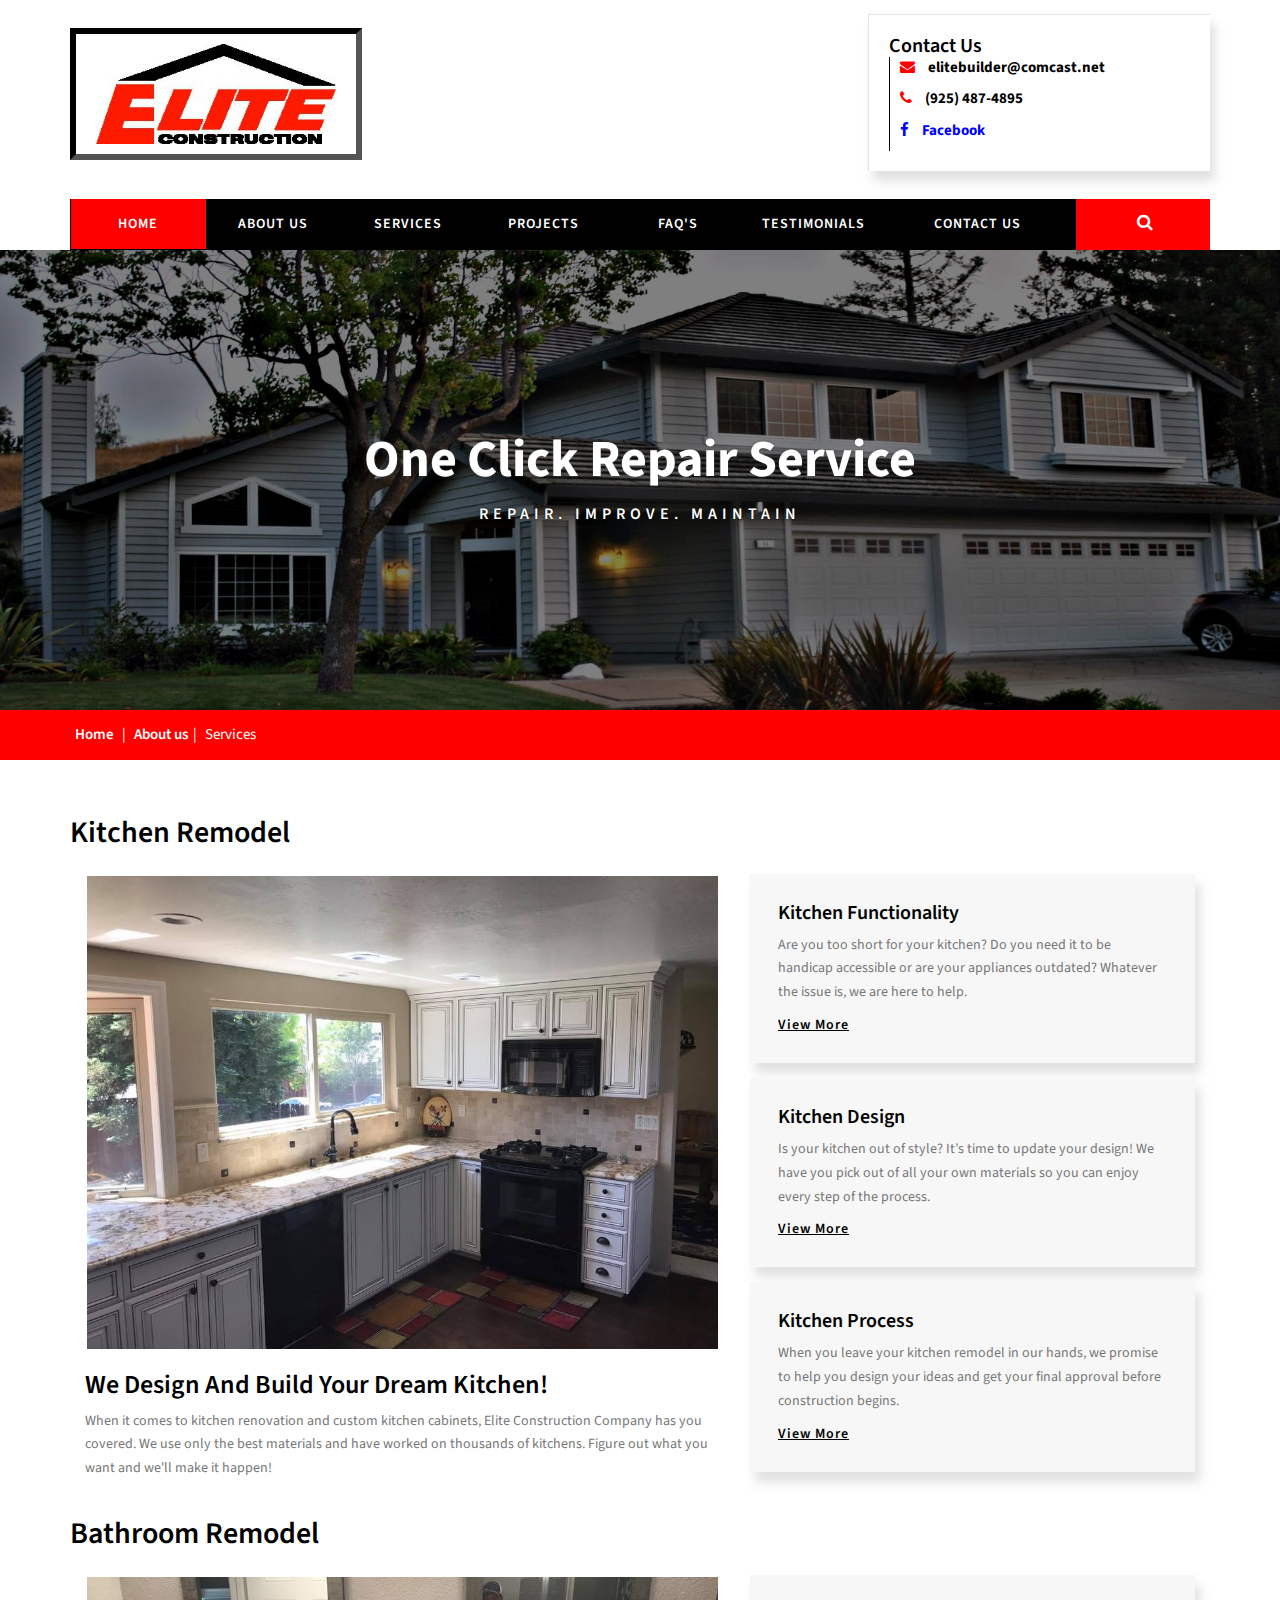
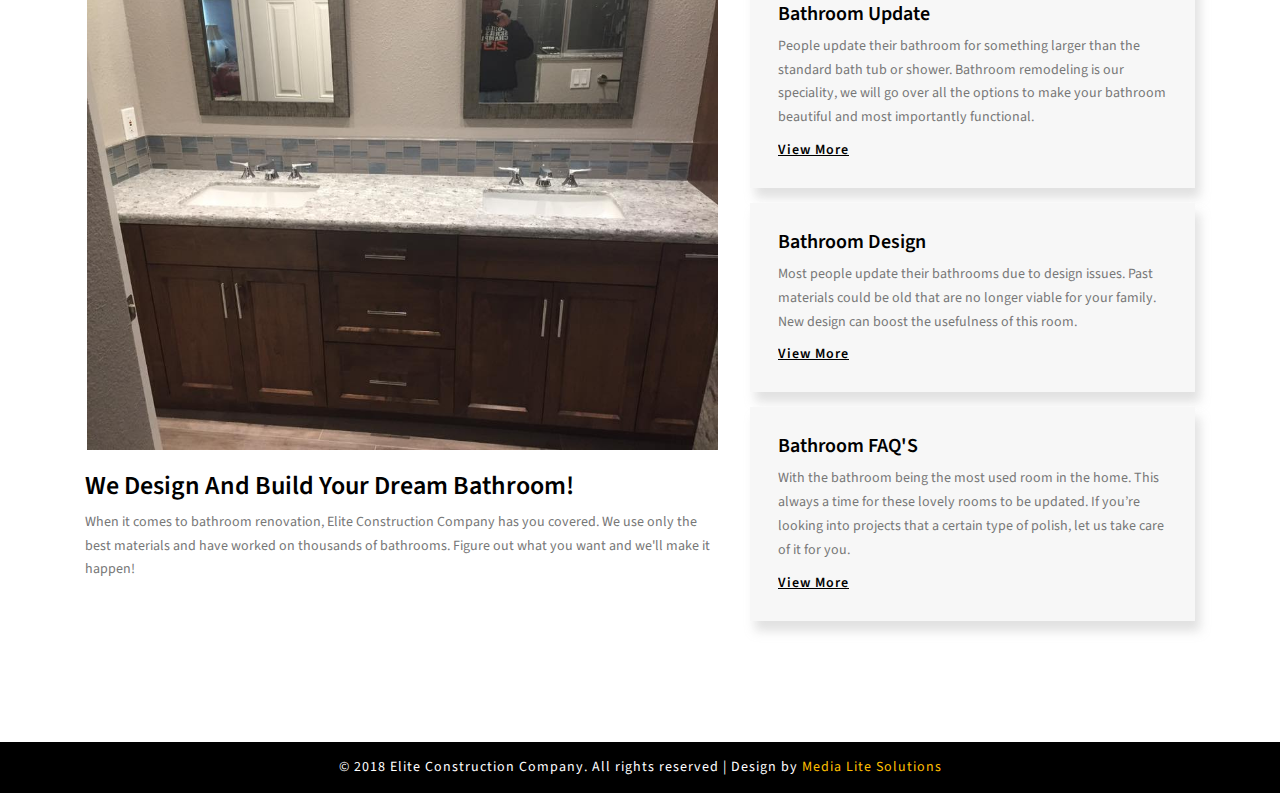
<file: kitchen_bath.html>
<!DOCTYPE html>
<html lang="zxx">

<head>
	<title>Elite Construction Company</title>
	<!-- for-mobile-apps -->
	<meta name="viewport" content="width=device-width, initial-scale=1">
	<meta http-equiv="Content-Type" content="text/html; charset=utf-8" />
	<meta name="keywords" content="A2Z Responsive web template, Bootstrap Web Templates, Flat Web Templates, Android Compatible web template, 
Smartphone Compatible web template, free webdesigns for Nokia, Samsung, LG, SonyEricsson, Motorola web design" />
	<script>
		addEventListener("load", function () {
			setTimeout(hideURLbar, 0);
		}, false);

		function hideURLbar() {
			window.scrollTo(0, 1);
		}
	</script>
	<!-- //for-mobile-apps -->
	<link href="css/bootstrap.css" rel="stylesheet" type="text/css" media="all" />
	<link href="css/font-awesome.css" rel="stylesheet" type="text/css" media="all" />
	<link href="css/style.css" rel="stylesheet" type="text/css" media="all" />
	<link href="//fonts.googleapis.com/css?family=Noto+Serif:400,400i,700,700i" rel="stylesheet">
	<link href="//fonts.googleapis.com/css?family=Source+Sans+Pro:200,200i,300,300i,400,400i,600,600i,700,700i,900,900i" rel="stylesheet">

</head>

<body>
	<!-- header -->
	<div class="header">
			<div class="container">
	
				<div class="logo-nav-agileits">
					<div class="logo-nav-left">
						<h1>
							<a href="index.html">
								<img src="images/elite.jpg" height="100" width="240" border="10px" alt="">
							</a>
						</h1>
					</div>
	
					<div class="header-grid-left-wthree">
						<div class="h3-title">
							<h3>contact us</h3>
						</div>
						<ul>
							<li>
								<span class="fa fa-envelope" aria-hidden="true"></span>
								<a href="mailto:info@example.com">elitebuilder@comcast.net</a>
							</li>
							<li>
								<span class="fa fa-phone" aria-hidden="true"></span> (925) 487-4895 </li>
							<li>
								<span style="color: blue" class="fa fa-facebook" aria-hidden="true"></span>  <a href="https://www.facebook.com/Elite-Construction-Company-134322569973475/"> <span style="color: blue"> Facebook </span> </a> 
							</li>
						</ul>
						<div class="clearfix"> </div>
					</div>
					<div class="clearfix"> </div>
				</div>
				<div class="clearfix"> </div>
				<div class="logo-nav-left1">
					<nav class="navbar navbar-default">
						<!-- Brand and toggle get grouped for better mobile display -->
						<div class="navbar-header">
							<button type="button" class="active navbar-toggle collapsed navbar-toggle1" data-toggle="collapse" data-target="#bs-megadropdown-tabs">Menu
								<span class="sr-only">Toggle navigation</span>
								<span class="icon-bar"></span>
								<span class="icon-bar"></span>
								<span class="icon-bar"></span>
							</button>
						</div>
	
						<div class="collapse navbar-collapse" id="bs-megadropdown-tabs">
							<ul class="nav navbar-nav">
									<li class="active">
											<a href="index.html">Home</a>
										</li>
									
								
								
								<li>
									<a href="about.html">about us</a>
								</li>
								<li>
									<a href="services.html">services</a>
								</li>
								<li>
									<a href="projects.html">Projects</a>
								</li>
								<li>
										<a href="faq.html">FAQ's</a>
									</li>
								<li>
				
									<a href="reviews.html">Testimonials</a>
								</li>
								
								<li>
									<a href="contact.html">Contact Us</a>
								</li>
								<li class="s-bar">
										<div class="search-w3_agileits">
											<input class="search_box" type="checkbox" id="search_box">
											<label class="icon-search" for="search_box">
												<span style="color: white" class="fa fa-search" aria-hidden="true"></span>
											</label>
											<div class="search_form">
												<form action="#" method="post">
													<input type="search" name="Search" placeholder=" " />
													<input type="submit" value="Search">
												</form>
											</div>
										</div>
									</li>
							</ul>
						</div>
	
					</nav>
				</div>
				<div class="clearfix"> </div>
			</div>
		</div>
		<!-- //header -->
	<div class="banner-bg2">
		<div class="banner-info bg3 inner">
			<h3>one click repair service</h3>
			<p>repair.&nbsp;improve.&nbsp;maintain</p>
		</div>
	</div>
	<!-- breadcrumbs -->
	<div class="breadcrumbs-w3l">
		<div class="container">
			<span class="breadcrumbs">
				<a href="index.html">Home</a> |
				<a href="about.html">About us</a>|
				<span>Services</span>
			</span>
		</div>
	</div>
	<!--single -->
	<div class="w3ls-section">
		<div class="container">

			<div class="single-left">
				<h5 class="main-title">Kitchen Remodel
				</h5>
				<div class="post-media col-md-7">
					<img src="imagess/kitchens/10.jpg" class="img-responsive" alt="">
					<div class="blog-text">
						<h5>We design and build your dream kitchen!</h5>
						<p>When it comes to kitchen renovation and custom kitchen cabinets, Elite Construction Company has you covered. We use only the best materials and have worked on thousands of kitchens. Figure out what you want and we'll make it happen!</p>
					</div>
				</div>
				<div class="all-comments col-md-5">
					<div class="media-grids">
						<div class="w3l-media">
							<h5>kitchen functionality</h5>
							<div class="media-body">
								<p>Are you too short for your kitchen? Do you need it to be handicap accessible or are your appliances outdated? Whatever the issue is, we are here to help.  </p>
								<a href="projects.html"> view more </a>
							</div>
						</div>
						<div class="w3l-media">
							<h5>kitchen design</h5>
							<div class="media-body">
								<p>Is your kitchen out of style? It’s time to update your design! We have you pick out of all your own materials so you can enjoy every step of the process.</p>
								<a href="projects.html"> view more </a>
							</div>
						</div>
						<div class="w3l-media">
							<h5>kitchen process </h5>
							<div class="media-body">
								<p> When you leave your kitchen remodel in our hands, we promise to help you design your ideas and get your final approval before construction begins.</p>
								<a href="projects.html"> view more </a>
							</div>
						</div>
						
					</div>


				</div>
				<div class="clearfix"></div>
			</div>

			
			<div class="single-left">
					<h5 class="main-title">Bathroom Remodel
					</h5>
					<div class="post-media col-md-7">
						<img src="imagess/bathrooms/10.jpg" class="img-responsive" alt="">
						<div class="blog-text">
							<h5>We design and build your dream bathroom!</h5>
							<p>When it comes to bathroom renovation, Elite Construction Company has you covered. We use only the best materials and have worked on thousands of bathrooms. Figure out what you want and we'll make it happen!</p>
						</div>
					</div>
					<div class="all-comments col-md-5">
						<div class="media-grids">
							<div class="w3l-media">
								<h5>bathroom update</h5>
								<div class="media-body">
									<p>People update their bathroom for something larger than the standard bath tub or shower. Bathroom remodeling is our speciality, we will go over all the options to make your bathroom beautiful and most importantly functional. </p>
									<a href="projects.html"> view more </a>
								</div>
							</div>
							<div class="w3l-media">
								<h5>bathroom design</h5>
								<div class="media-body">
									<p> Most people update their bathrooms due to design issues. Past materials could be old that are no longer viable for your family. New design can boost the usefulness of this room. </p>
									<a href="projects.html"> view more </a>
								</div>
							</div>
							<div class="w3l-media">
									<h5>bathroom FAQ'S</h5>
									<div class="media-body">
										<p> With the bathroom being the most used room in the home. This always a time for these lovely rooms to be updated. If you’re looking into projects that a certain type of polish, let us take care of it for you. </p>
										<a href="projects.html"> view more </a>
									</div>
								</div>
	
						</div>
	
	
					</div>
					<div class="clearfix"></div>
				</div>

		</div>
	</div>
	<!-- //single -->

		<div class="cpy-text">
				<p>© 2018 Elite Construction Company. All rights reserved | Design by 
					<a href="http://medialitesolutions.com/"><span style="color: #febf00">Media Lite Solutions</span></a>
				</p>
			</div>
	</div>
	<!--//footer  -->
	<!-- js -->
	<script src="js/jquery-2.2.3.min.js"></script>
	<!-- //js-->
	<!--search-bar-->
	<script src="js/main.js"></script>
	<!--//search-bar-->
	<!-- start-smooth-scrolling -->
	<script src="js/move-top.js"></script>
	<script src="js/easing.js"></script>
	<script>
		jQuery(document).ready(function ($) {
			$(".scroll").click(function (event) {
				event.preventDefault();

				$('html,body').animate({
					scrollTop: $(this.hash).offset().top
				}, 1000);
			});
		});
	</script>
	<!-- //end-smooth-scrolling -->
	<!-- smooth-scrolling-of-move-up -->
	<script>
		$(document).ready(function () {
			/*
			var defaults = {
				containerID: 'toTop', // fading element id
				containerHoverID: 'toTopHover', // fading element hover id
				scrollSpeed: 1200,
				easingType: 'linear' 
			};
			*/

			$().UItoTop({
				easingType: 'easeOutQuart'
			});

		});
	</script>
	<script src="js/SmoothScroll.min.js"></script>
	<!-- Bootstrap core JavaScript
    ================================================== -->
	<!-- Placed at the end of the document so the pages load faster -->
	<script src="js/bootstrap.js"></script>
</body>

</html>
</file>
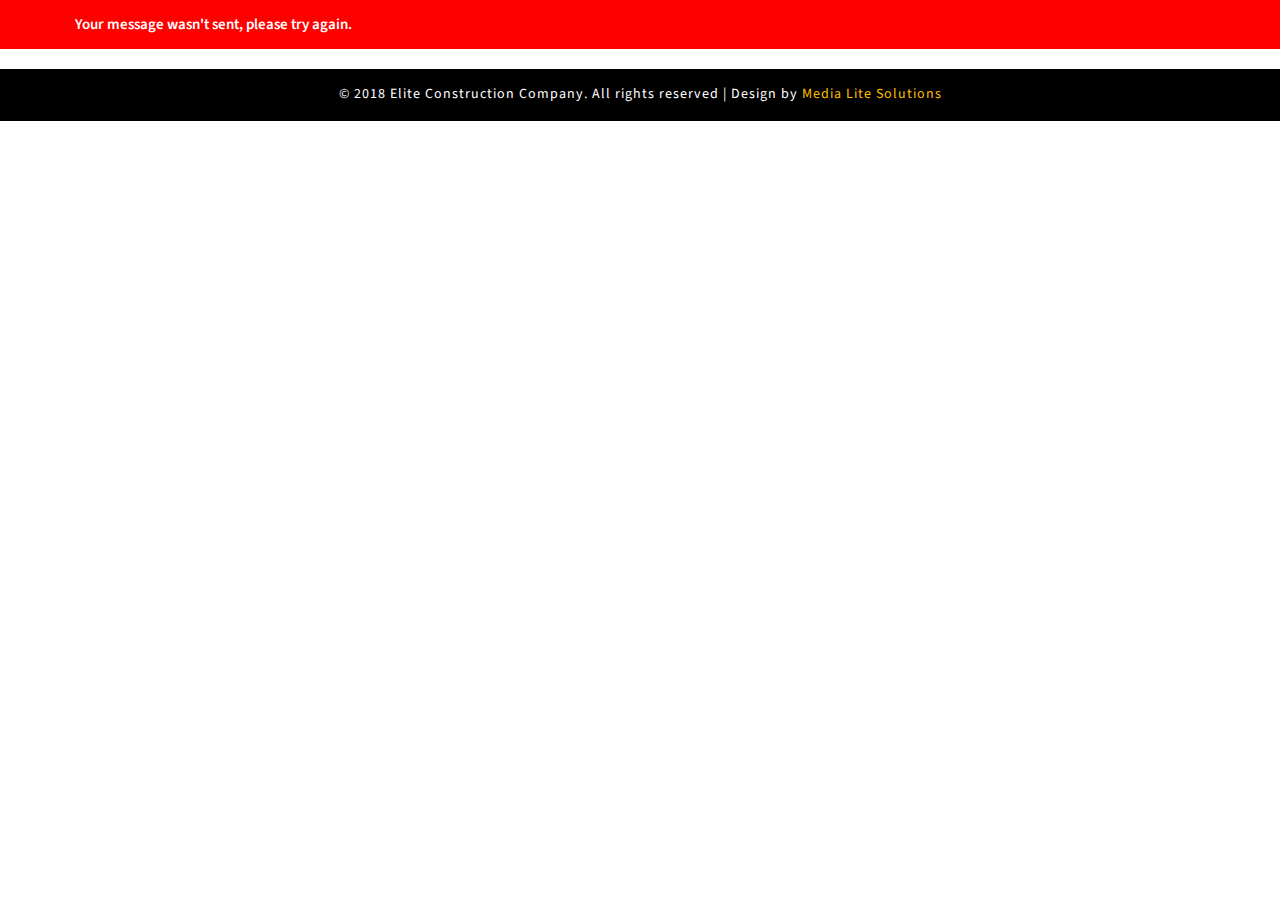
<file: notvalid.html>
<!DOCTYPE html>
<html lang="zxx">

<head>
	<title>Elite Construction Company</title>
	<!-- for-mobile-apps -->
	<meta name="viewport" content="width=device-width, initial-scale=1">
	<meta http-equiv="Content-Type" content="text/html; charset=utf-8" />
	<meta name="keywords" content="A2Z Responsive web template, Bootstrap Web Templates, Flat Web Templates, Android Compatible web template, 
Smartphone Compatible web template, free webdesigns for Nokia, Samsung, LG, SonyEricsson, Motorola web design" />
	<script>
		addEventListener("load", function () {
			setTimeout(hideURLbar, 0);
		}, false);

		function hideURLbar() {
			window.scrollTo(0, 1);
		}
	</script>
	<!-- //for-mobile-apps -->
	<link href="css/bootstrap.css" rel="stylesheet" type="text/css" media="all" />
	<link href="css/font-awesome.css" rel="stylesheet" type="text/css" media="all" />
	<link href="css/style.css" rel="stylesheet" type="text/css" media="all" />
	<link href="//fonts.googleapis.com/css?family=Noto+Serif:400,400i,700,700i" rel="stylesheet">
	<link href="//fonts.googleapis.com/css?family=Source+Sans+Pro:200,200i,300,300i,400,400i,600,600i,700,700i,900,900i" rel="stylesheet">

</head>
<body>
	
	<!-- breadcrumbs -->
	<div class="breadcrumbs-w3l">
		<div class="container">
			<span class="breadcrumbs">
				<a href="index.html">Your message wasn't sent, please try again.</a> 
			</span>
		</div>
	</div>

	<!-- //single -->
	<!-- footer -->

		<div class="cpy-text">
				<p>© 2018 Elite Construction Company. All rights reserved | Design by 
					<a href="http://medialitesolutions.com/"><span style="color: #febf00">Media Lite Solutions</span></a>
				</p>
			</div>
	

	</div>
	<!--//footer  -->
	<!-- js -->
	<script src="js/jquery-2.2.3.min.js"></script>
	<!-- //js-->
	<!--search-bar-->
	<script src="js/main.js"></script>
	<!--//search-bar-->
	<!-- start-smooth-scrolling -->
	<script src="js/move-top.js"></script>
	<script src="js/easing.js"></script>
	<script>
		jQuery(document).ready(function ($) {
			$(".scroll").click(function (event) {
				event.preventDefault();

				$('html,body').animate({
					scrollTop: $(this.hash).offset().top
				}, 1000);
			});
		});
	</script>
	<!-- //end-smooth-scrolling -->
	<!-- smooth-scrolling-of-move-up -->
	<script>
		$(document).ready(function () {
			/*
			var defaults = {
				containerID: 'toTop', // fading element id
				containerHoverID: 'toTopHover', // fading element hover id
				scrollSpeed: 1200,
				easingType: 'linear' 
			};
			*/

			$().UItoTop({
				easingType: 'easeOutQuart'
			});

		});
	</script>
	<script src="js/SmoothScroll.min.js"></script>
	<!-- Bootstrap core JavaScript
    ================================================== -->
	<!-- Placed at the end of the document so the pages load faster -->
	<script src="js/bootstrap.js"></script>
</body>

</html>
</file>
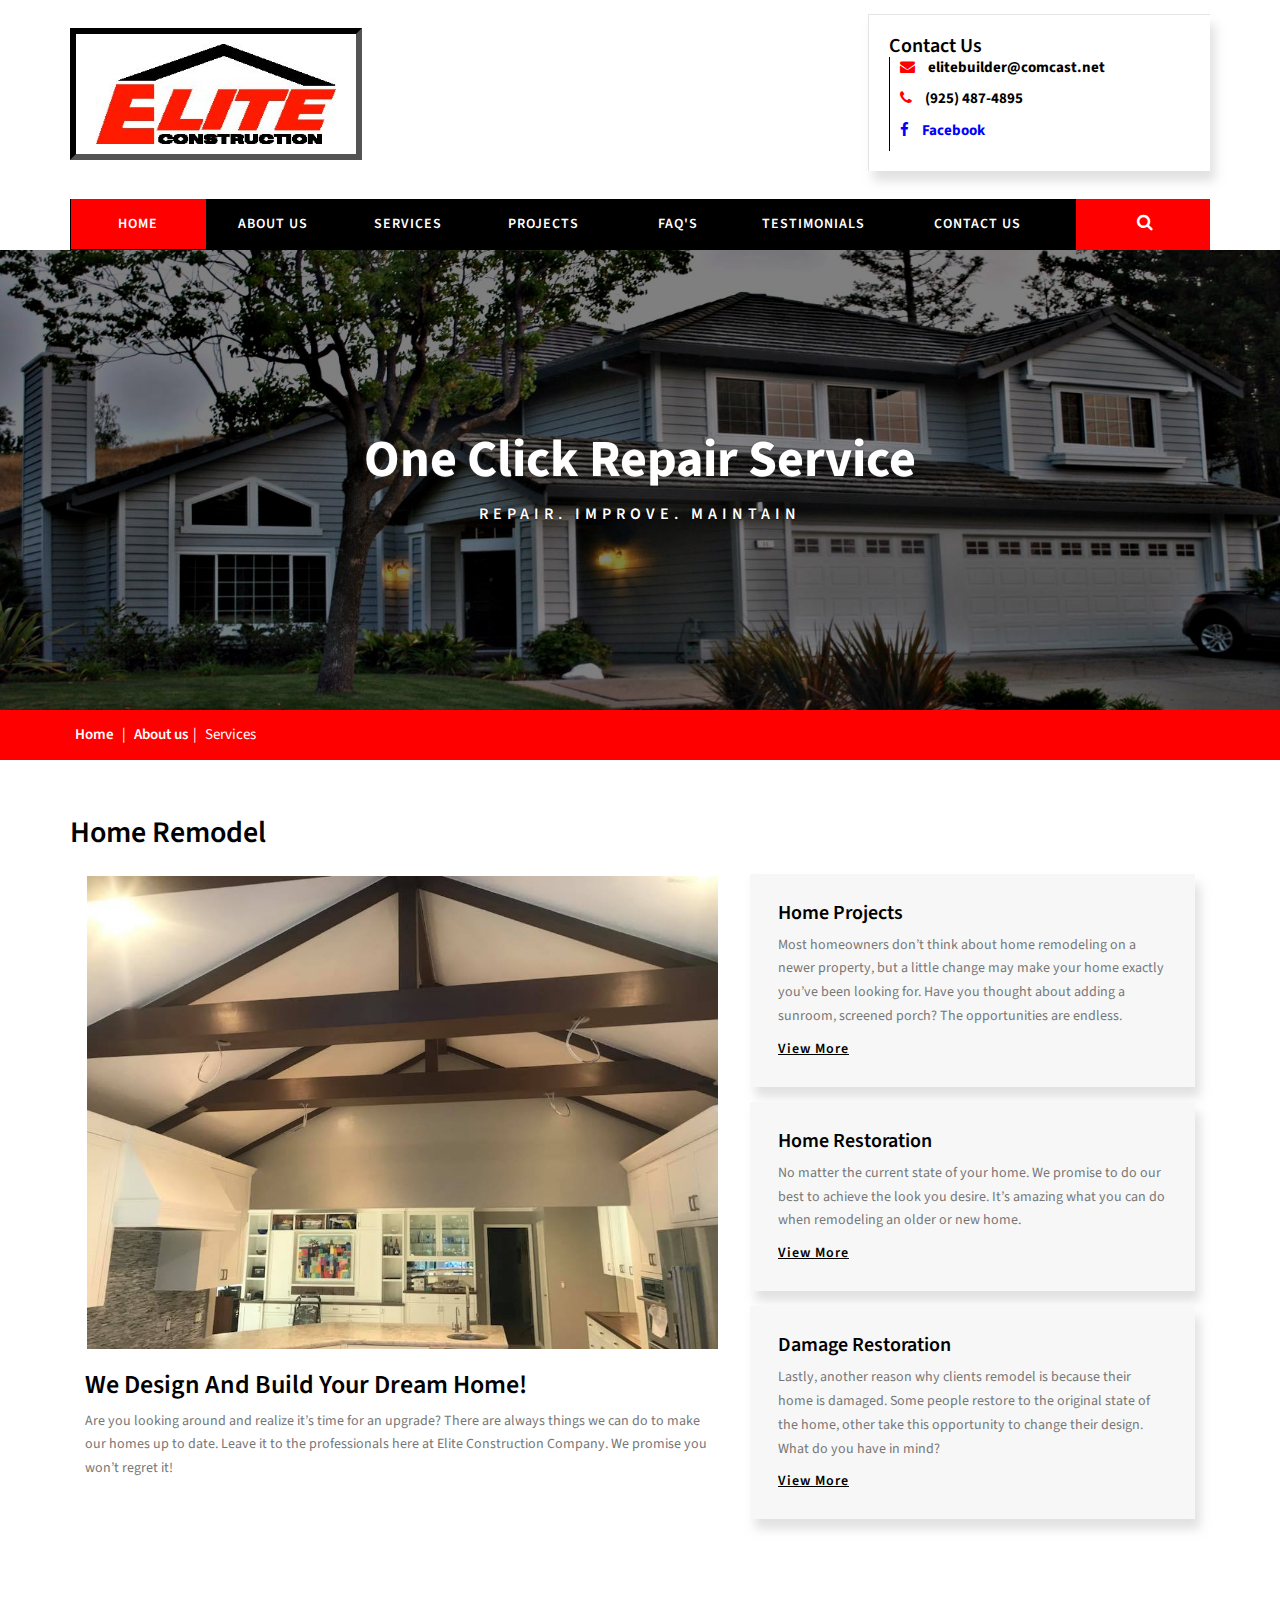
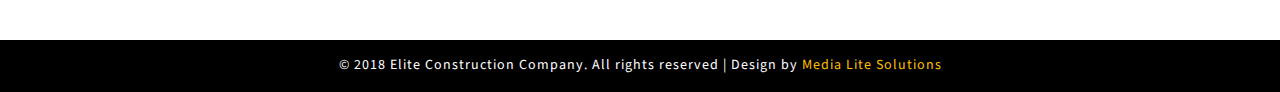
<file: remodel.html>
<!DOCTYPE html>
<html lang="zxx">

<head>
	<title>Elite Construction Company</title>
	<!-- for-mobile-apps -->
	<meta name="viewport" content="width=device-width, initial-scale=1">
	<meta http-equiv="Content-Type" content="text/html; charset=utf-8" />
	<meta name="keywords" content="A2Z Responsive web template, Bootstrap Web Templates, Flat Web Templates, Android Compatible web template, 
Smartphone Compatible web template, free webdesigns for Nokia, Samsung, LG, SonyEricsson, Motorola web design" />
	<script>
		addEventListener("load", function () {
			setTimeout(hideURLbar, 0);
		}, false);

		function hideURLbar() {
			window.scrollTo(0, 1);
		}
	</script>
	<!-- //for-mobile-apps -->
	<link href="css/bootstrap.css" rel="stylesheet" type="text/css" media="all" />
	<link href="css/font-awesome.css" rel="stylesheet" type="text/css" media="all" />
	<link href="css/style.css" rel="stylesheet" type="text/css" media="all" />
	<link href="//fonts.googleapis.com/css?family=Noto+Serif:400,400i,700,700i" rel="stylesheet">
	<link href="//fonts.googleapis.com/css?family=Source+Sans+Pro:200,200i,300,300i,400,400i,600,600i,700,700i,900,900i" rel="stylesheet">

</head>

<body>
	<!-- header -->
	<div class="header">
			<div class="container">
	
				<div class="logo-nav-agileits">
					<div class="logo-nav-left">
						<h1>
							<a href="index.html">
								<img src="images/elite.jpg" height="100" width="240" border="10px" alt="">
							</a>
						</h1>
					</div>
	
					<div class="header-grid-left-wthree">
						<div class="h3-title">
							<h3>contact us</h3>
						</div>
						<ul>
							<li>
								<span class="fa fa-envelope" aria-hidden="true"></span>
								<a href="mailto:info@example.com">elitebuilder@comcast.net</a>
							</li>
							<li>
								<span class="fa fa-phone" aria-hidden="true"></span> (925) 487-4895 </li>
							<li>
								<span style="color: blue" class="fa fa-facebook" aria-hidden="true"></span>  <a href="https://www.facebook.com/Elite-Construction-Company-134322569973475/"> <span style="color: blue"> Facebook </span> </a> 
							</li>
						</ul>
						<div class="clearfix"> </div>
					</div>
					<div class="clearfix"> </div>
				</div>
				<div class="clearfix"> </div>
				<div class="logo-nav-left1">
					<nav class="navbar navbar-default">
						<!-- Brand and toggle get grouped for better mobile display -->
						<div class="navbar-header">
							<button type="button" class="active navbar-toggle collapsed navbar-toggle1" data-toggle="collapse" data-target="#bs-megadropdown-tabs">Menu
								<span class="sr-only">Toggle navigation</span>
								<span class="icon-bar"></span>
								<span class="icon-bar"></span>
								<span class="icon-bar"></span>
							</button>
						</div>
	
						<div class="collapse navbar-collapse" id="bs-megadropdown-tabs">
							<ul class="nav navbar-nav">
									<li class="active">
											<a href="index.html">Home</a>
										</li>
									
								
								
								<li>
									<a href="about.html">about us</a>
								</li>
								<li>
									<a href="services.html">services</a>
								</li>
								<li>
									<a href="projects.html">Projects</a>
								</li>
								<li>
										<a href="faq.html">FAQ's</a>
									</li>
								<li>
				
									<a href="reviews.html">Testimonials</a>
								</li>
								
								<li>
									<a href="contact.html">Contact Us</a>
								</li>
								<li class="s-bar">
										<div class="search-w3_agileits">
											<input class="search_box" type="checkbox" id="search_box">
											<label class="icon-search" for="search_box">
												<span style="color: white" class="fa fa-search" aria-hidden="true"></span>
											</label>
											<div class="search_form">
												<form action="#" method="post">
													<input type="search" name="Search" placeholder=" " />
													<input type="submit" value="Search">
												</form>
											</div>
										</div>
									</li>
							</ul>
						</div>
	
					</nav>
				</div>
				<div class="clearfix"> </div>
			</div>
		</div>
		<!-- //header -->
	<div class="banner-bg2">
		<div class="banner-info bg3 inner">
			<h3>one click repair service</h3>
			<p>repair.&nbsp;improve.&nbsp;maintain</p>
		</div>
	</div>
	<!-- breadcrumbs -->
	<div class="breadcrumbs-w3l">
		<div class="container">
			<span class="breadcrumbs">
				<a href="index.html">Home</a> |
				<a href="about.html">About us</a>|
				<span>Services</span>
			</span>
		</div>
	</div>
	<!--single -->
	<div class="w3ls-section">
		<div class="container">

			<div class="single-left">
				<h5 class="main-title">Home Remodel
				</h5>
				<div class="post-media col-md-7">
					<img src="imagess/living/1.jpg" class="img-responsive" alt="">
					<div class="blog-text">
						<h5>We design and build your dream home!</h5>
						<p>Are you looking around and realize it’s time for an upgrade? There are always things we can do to make our homes up to date. Leave it to the professionals here at Elite Construction Company. We promise you won’t regret it! </p>
					</div>
				</div>
				<div class="all-comments col-md-5">
					<div class="media-grids">
						<div class="w3l-media">
							<h5>Home Projects</h5>
							<div class="media-body">
								<p>Most homeowners don’t think about home remodeling on a newer property, but a little change may make your home exactly you’ve been looking for. Have you thought about adding a sunroom, screened porch?  The opportunities are endless.</p>
								<a href="projects.html"> view more </a>
							</div>
						</div>
						<div class="w3l-media">
							<h5>home restoration</h5>
							<div class="media-body">
								<p> No matter the current state of your home. We promise to do our best to achieve the look you desire. It’s amazing what you can do when remodeling an older or new home.</p>
								<a href="projects.html"> view more </a>
							</div>
						</div>
						<div class="w3l-media">
							<h5>damage restoration</h5>
							<div class="media-body">
								<p> Lastly, another reason why clients remodel is because their home is damaged. Some people restore to the original state of the home, other take this opportunity to change their design. What do you have in mind? </p>
								<a href="projects.html"> view more </a>
							</div>
						</div>
						

					</div>


				</div>
				<div class="clearfix"></div>
			</div>

		</div>
	</div>
	<!-- //single -->
	
		<div class="cpy-text">
			<p>© 2018 Elite Construction Company. All rights reserved | Design by 
				<a href="http://medialitesolutions.com/"><span style="color: #febf00">Media Lite Solutions</span></a>
			</p>
		</div>

	</div>
	<!--//footer  -->
	<!-- js -->
	<script src="js/jquery-2.2.3.min.js"></script>
	<!-- //js-->
	<!--search-bar-->
	<script src="js/main.js"></script>
	<!--//search-bar-->
	<!-- start-smooth-scrolling -->
	<script src="js/move-top.js"></script>
	<script src="js/easing.js"></script>
	<script>
		jQuery(document).ready(function ($) {
			$(".scroll").click(function (event) {
				event.preventDefault();

				$('html,body').animate({
					scrollTop: $(this.hash).offset().top
				}, 1000);
			});
		});
	</script>
	<!-- //end-smooth-scrolling -->
	<!-- smooth-scrolling-of-move-up -->
	<script>
		$(document).ready(function () {
			/*
			var defaults = {
				containerID: 'toTop', // fading element id
				containerHoverID: 'toTopHover', // fading element hover id
				scrollSpeed: 1200,
				easingType: 'linear' 
			};
			*/

			$().UItoTop({
				easingType: 'easeOutQuart'
			});

		});
	</script>
	<script src="js/SmoothScroll.min.js"></script>
	<!-- Bootstrap core JavaScript
    ================================================== -->
	<!-- Placed at the end of the document so the pages load faster -->
	<script src="js/bootstrap.js"></script>
</body>

</html>
</file>
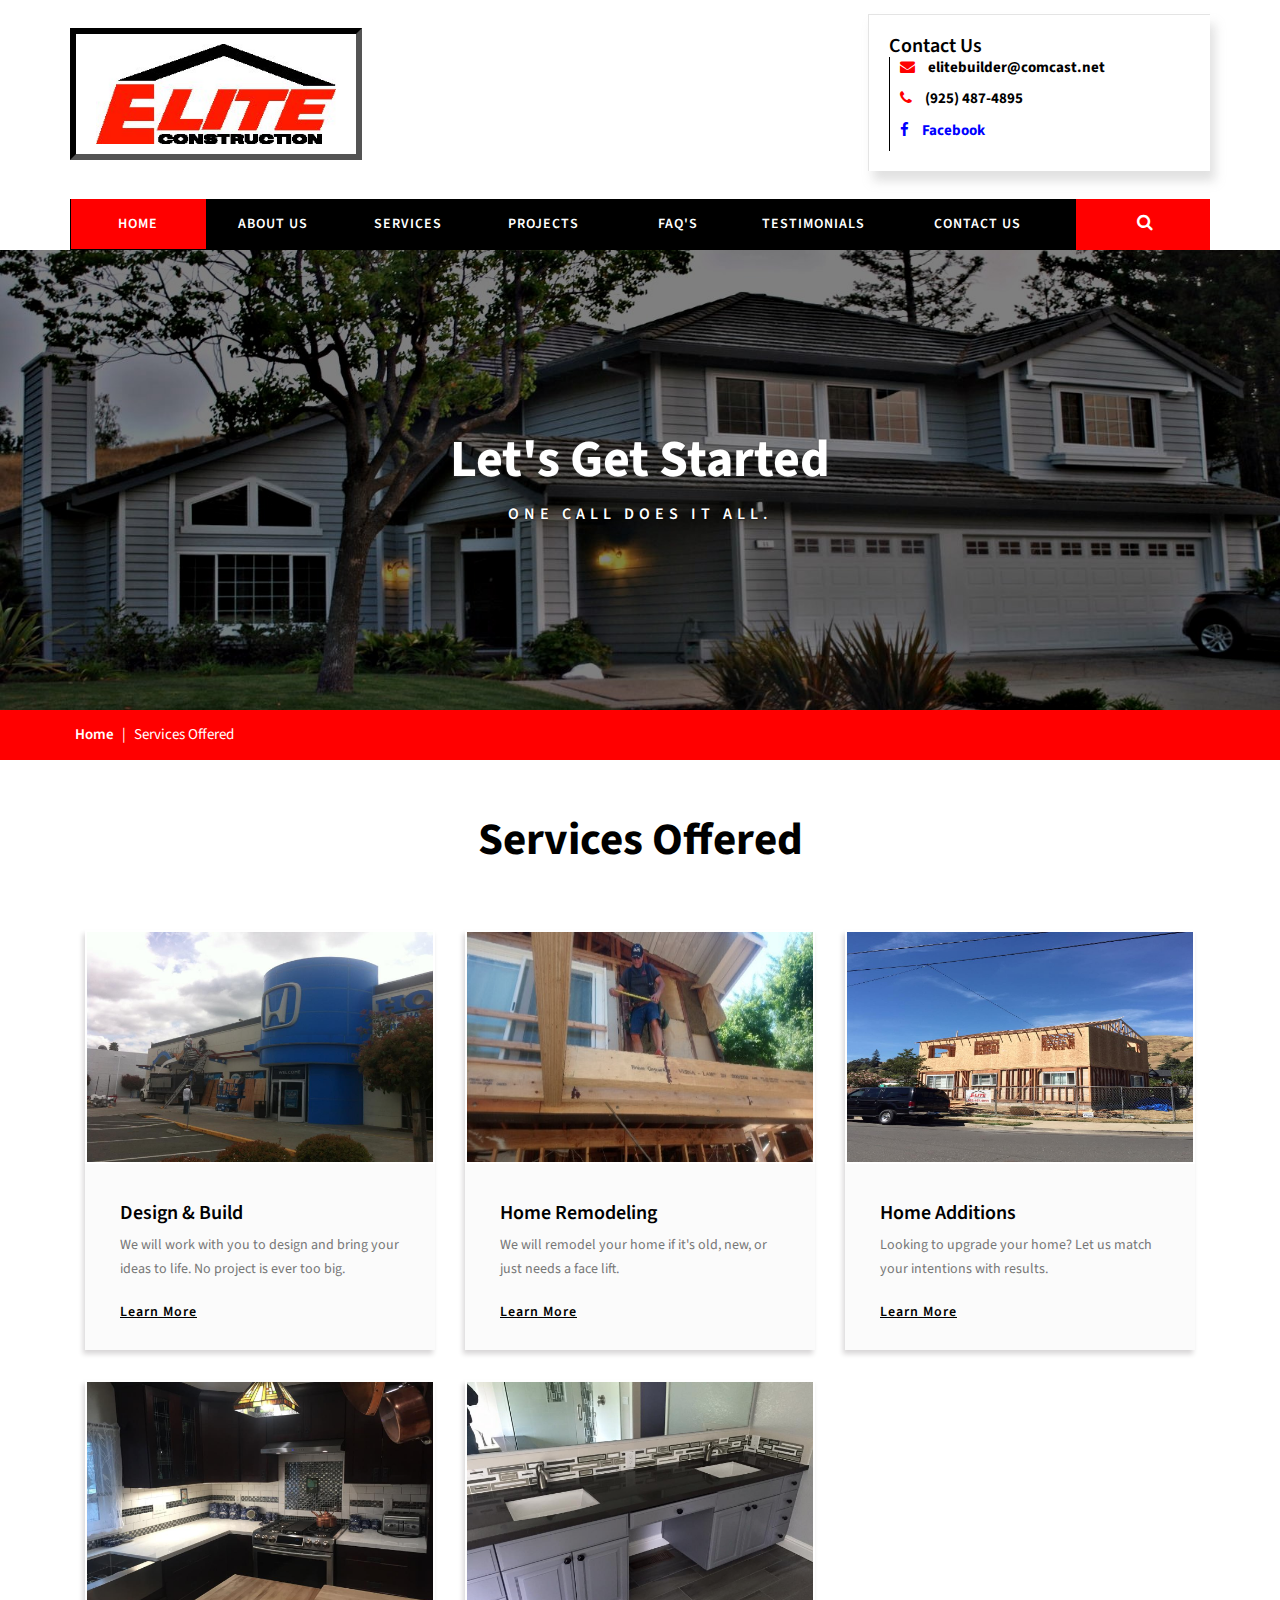
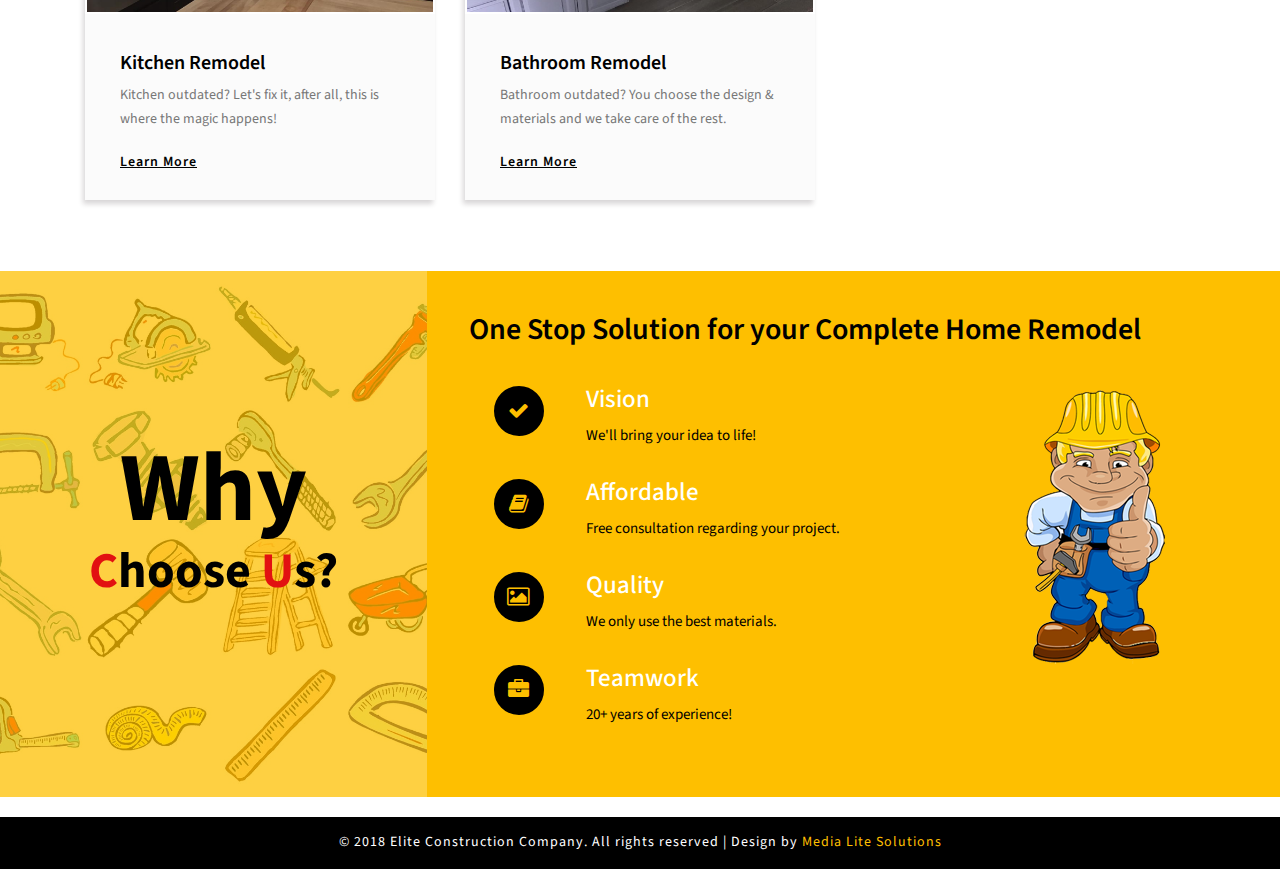
<file: services.html>
<!DOCTYPE html>
<html lang="zxx">

<head>
	<title>Elite Construction Company</title>
	<!-- for-mobile-apps -->
	<meta name="viewport" content="width=device-width, initial-scale=1">
	<meta http-equiv="Content-Type" content="text/html; charset=utf-8" />
	<meta name="keywords" content="elite, construction, company, carpenter, home, remodel, contractor, floors, painting" />
	<script> 
		addEventListener("load", function () {
			setTimeout(hideURLbar, 0);
		}, false);

		function hideURLbar() {
			window.scrollTo(0, 1);
		}
	</script>
	<!-- //for-mobile-apps -->
	<link href="css/bootstrap.css" rel="stylesheet" type="text/css" media="all" />
	<!-- required-js-files-->
	<!--clients slider  -->
	<link href="css/owl.carousel.css" rel="stylesheet">
	<!-- //clients slider  -->
	<link href="css/font-awesome.css" rel="stylesheet" type="text/css" media="all" />
	<link href="css/style.css" rel="stylesheet" type="text/css" media="all" />
	<link href="//fonts.googleapis.com/css?family=Noto+Serif:400,400i,700,700i" rel="stylesheet">
	<link href="//fonts.googleapis.com/css?family=Source+Sans+Pro:200,200i,300,300i,400,400i,600,600i,700,700i,900,900i" rel="stylesheet">

</head>

<body>
	<!-- header -->
	<div class="header">
			<div class="container">
	
				<div class="logo-nav-agileits">
					<div class="logo-nav-left">
						<h1>
							<a href="index.html">
								<img src="images/elite.jpg" height="100" width="240" border="10px" alt="">
							</a>
						</h1>
					</div>
	
					<div class="header-grid-left-wthree">
						<div class="h3-title">
							<h3>contact us</h3>
						</div>
						<ul>
							<li>
								<span class="fa fa-envelope" aria-hidden="true"></span>
								<a href="mailto:info@example.com">elitebuilder@comcast.net</a>
							</li>
							<li>
								<span class="fa fa-phone" aria-hidden="true"></span> (925) 487-4895 </li>
							<li>
								<span style="color: blue" class="fa fa-facebook" aria-hidden="true"></span>  <a href="https://www.facebook.com/Elite-Construction-Company-134322569973475/"> <span style="color: blue"> Facebook </span> </a> 
							</li>
						</ul>
						<div class="clearfix"> </div>
					</div>
					<div class="clearfix"> </div>
				</div>
				<div class="clearfix"> </div>
				<div class="logo-nav-left1">
					<nav class="navbar navbar-default">
						<!-- Brand and toggle get grouped for better mobile display -->
						<div class="navbar-header">
							<button type="button" class="active navbar-toggle collapsed navbar-toggle1" data-toggle="collapse" data-target="#bs-megadropdown-tabs">Menu
								<span class="sr-only">Toggle navigation</span>
								<span class="icon-bar"></span>
								<span class="icon-bar"></span>
								<span class="icon-bar"></span>
							</button>
						</div>
	
						<div class="collapse navbar-collapse" id="bs-megadropdown-tabs">
							<ul class="nav navbar-nav">
									<li class="active">
											<a href="index.html">Home</a>
										</li>
									
								
								
								<li>
									<a href="about.html">about us</a>
								</li>
								<li>
									<a href="services.html">services</a>
								</li>
								<li>
									<a href="projects.html">Projects</a>
								</li>
								<li>
										<a href="faq.html">FAQ's</a>
									</li>
								<li>
				
									<a href="reviews.html">Testimonials</a>
								</li>
								
								<li>
									<a href="contact.html">Contact Us</a>
								</li>
								<li class="s-bar">
										<div class="search-w3_agileits">
											<input class="search_box" type="checkbox" id="search_box">
											<label class="icon-search" for="search_box">
												<span style="color: white" class="fa fa-search" aria-hidden="true"></span>
											</label>
											<div class="search_form">
												<form action="#" method="post">
													<input type="search" name="Search" placeholder=" " />
													<input type="submit" value="Search">
												</form>
											</div>
										</div>
									</li>
							</ul>
						</div>
	
					</nav>
				</div>
				<div class="clearfix"> </div>
			</div>
		</div>
		<!-- //header -->
		<div class="banner-bg2">
			<div class="banner-info bg3 inner">
				<h3>let's get started</h3>
				<p>one call does it all.</p>
			</div>
		</div>
	<!-- breadcrumbs -->
	<div class="breadcrumbs-w3l">
		<div class="container">
			<span class="breadcrumbs">
				<a href="index.html">Home</a> |
				<span>Services Offered</span>
			</span>
		</div>
	</div>
	<!-- what we do -->
	<div id="news" class="w3ls-section">
		<div class="container">
			<h4 class="main-title">services offered</h4>
			<div class="news-aboutinfo services-main">
				<div class=" col-md-4 col-sm-6 about-innergrids">
					<div class="agileits-news-gridtext">
						<div class="news-gridimg">
							<a href="design.html">
								<img src="imagess/thumbnails/1.jpg" class="img-responsive zoom-img" alt="" />
							</a>
						</div>
						<div class="news-gridimgtext">
							<a href="design.html">
								<h4>Design & Build</h4>
							</a>
							<p>We will work with you to design and bring your ideas to life. No project is ever too big. </p>
							<div class="media-body">
								<br>
									<a href="design.html"> learn more </a>
							</div>
						</div>
					</div>
				</div>
				<div class=" col-md-4 col-sm-6 about-innergrids">
					<div class="agileits-news-gridtext">
						<div class="news-gridimg">
							<a href="remodel.html">
								<img src="imagess/thumbnails/2.jpg" class="img-responsive zoom-img" alt="" />
							</a>
						</div>
						<div class="news-gridimgtext">
							<a href="remodel.html">
								<h4>Home Remodeling</h4>
							</a>
							<p> We will remodel your home if it's old, new, or just needs a face lift. </p>
							<div class="media-body">
								<br>
									<a href="remodel.html"> learn more </a>
							</div>
						</div>
					</div>
				</div>
				<div class=" col-md-4 col-sm-6 about-innergrids">
					<div class="agileits-news-gridtext">
						<div class="news-gridimg">
							<a href="additions.html">
								<img src="imagess/thumbnails/3.jpg" class="img-responsive zoom-img" alt="" />
							</a>
						</div>
						<div class="news-gridimgtext">
							<a href="additions.html">
								<h4>Home Additions</h4>
							</a>
							<p>Looking to upgrade your home? Let us match your intentions with results. </p>
							<div class="media-body">
								<br>
									<a href="additions.html"> learn more </a>
							</div>
						</div>
					</div>
				</div>
				<div class=" col-md-4 col-sm-6 about-innergrids">
					<div class="agileits-news-gridtext">
						<div class="news-gridimg">
							<a href="kitchen_bath.html">
								<img src="imagess/thumbnails/4.jpg" class="img-responsive zoom-img" alt="" />
							</a>
						</div>
						<div class="news-gridimgtext">
							<a href="kitchen_bath.html">
								<h4>Kitchen Remodel</h4>
							</a>
							<p>Kitchen outdated? Let's fix it, after all, this is where the magic happens! </p>
							<div class="media-body">
								<br>
									<a href="kitchen_bath.html"> learn more </a>
							</div>
						</div>
					</div>
				</div>
				<div class=" col-md-4 col-sm-6 about-innergrids">
					<div class="agileits-news-gridtext">
						<div class="news-gridimg">
							<a href="kitchen_bath.html">
								<img src="imagess/thumbnails/5.jpg" class="img-responsive zoom-img" alt="" />
							</a>
						</div>
						<div class="news-gridimgtext">
							<a href="kitchen_bath.html">
								<h4>Bathroom Remodel </h4>
							</a>
							<p>Bathroom outdated? You choose the design & materials and we take care of the rest. </p>
							<div class="media-body">
								<br>
									<a href="kitchen_bath.html"> learn more </a>
							</div>
						</div>
					</div>
				</div>

			
				<div class="clearfix"> </div>

			</div>
		</div>
	</div>
	<!-- //what we do -->

	<!-- testimonials -->
	
		</div>
	</div>
	<!-- footer -->
		<!-- about -->
		<div class="agile-about-main">
			<div class="col-md-4 about-left">
				<div class="about-main-bg text-center">
					<h4 class="about-title">Why</h4>
					<h4 class="sub">
						<span>c</span>hoose
						<span>u</span>s?</h4>
				</div>
			</div>
			<div class="col-md-8 about-bottom-g1">
				<h4>One Stop Solution for your Complete Home Remodel</h4>
				<!-- <h4>get easy home repairs and upgrades with professional home service providers</h4> your complete home solution.-->
				<div class="about-grid">
					<div class="about-bottom-right">
						<div class="abouthome-grid">
							<span class="hi-icon hi-icon-archive fa fa-check"> </span>
						</div>
						<div class="about-bottom">
							<h5>vision</h5>
							<p>We'll bring your idea to life! </p>
						</div>
						<div class="clearfix"> </div>
					</div>
					<div class="about-bottom-right">
						<div class="abouthome-grid">
							<span class="hi-icon hi-icon-archive  fa fa-book"> </span>
						</div>
						<div class="about-bottom">
							<h5>affordable</h5>
							<p>Free consultation regarding your project.</p>
						</div>
						<div class="clearfix"> </div>
					</div>
					<div class=" about-bottom-right">
						<div class="abouthome-grid">
							<span class="hi-icon hi-icon-archive fa fa-photo"> </span>
						</div>
						<div class="about-bottom">
							<h5>quality</h5>
							<p>We only use the best materials.</p>
						</div>
						<div class="clearfix"> </div>
					</div>
					<div class=" about-bottom-right">
						<div class="abouthome-grid">
							<span class="hi-icon hi-icon-archive fa fa-briefcase"> </span>
						</div>
						<div class="about-bottom">
							<h5>teamwork</h5>
							<p>20+ years of experience!</p>
						</div>
						<div class="clearfix"> </div>
					</div>
				</div>
				<div class="abt-img">
					<img src="images/a1.png" alt="" class="img-responsive" />
				</div>
				<div class="clearfix"></div>
			</div>

			<div class="clearfix"></div>
		</div>
	</div>
		<div class="cpy-text">
			<p>© 2018 Elite Construction Company. All rights reserved | Design by 
				<a href="http://medialitesolutions.com/"><span style="color: #febf00">Media Lite Solutions</span></a>
			</p>
		</div>
	</div>
	<!--//footer  -->
	<!-- js -->
	<script src="js/jquery-2.2.3.min.js"></script>
	<!-- //js-->
	
	<!--search-bar-->
	<script src="js/main.js"></script>
	<!--//search-bar-->
	<!-- clients slider-->
	<script src="js/owl.carousel.js"></script>
	<script>
		$(document).ready(function () {
			$("#owl-demo").owlCarousel({
				items: 1,
				lazyLoad: true,
				autoPlay:true,
				navigation: true,
				navigationText: false,
				pagination: true,
			});
		});
	</script>
	<!-- //clients slider-->
	<!-- start-smooth-scrolling -->
	<script src="js/move-top.js"></script>
	<script src="js/easing.js"></script>
	<script>
		jQuery(document).ready(function ($) {
			$(".scroll").click(function (event) {
				event.preventDefault();

				$('html,body').animate({
					scrollTop: $(this.hash).offset().top
				}, 1000);
			});
		});
	</script>
	<!-- //end-smooth-scrolling -->
	<!-- smooth-scrolling-of-move-up -->
	<script>
		$(document).ready(function () {
			/*
			var defaults = {
				containerID: 'toTop', // fading element id
				containerHoverID: 'toTopHover', // fading element hover id
				scrollSpeed: 1200,
				easingType: 'linear' 
			};
			*/

			$().UItoTop({
				easingType: 'easeOutQuart'
			});

		});
	</script>
	
	<script src="js/SmoothScroll.min.js"></script>
	<!-- Numscroller -->
	<script src="js/numscroller-1.0.js"></script>
	<!-- //Numscroller -->
	<!-- Bootstrap core JavaScript
    ================================================== -->
	<!-- Placed at the end of the document so the pages load faster -->
	<script src="js/bootstrap.js"></script>
</body>

</html>
</file>
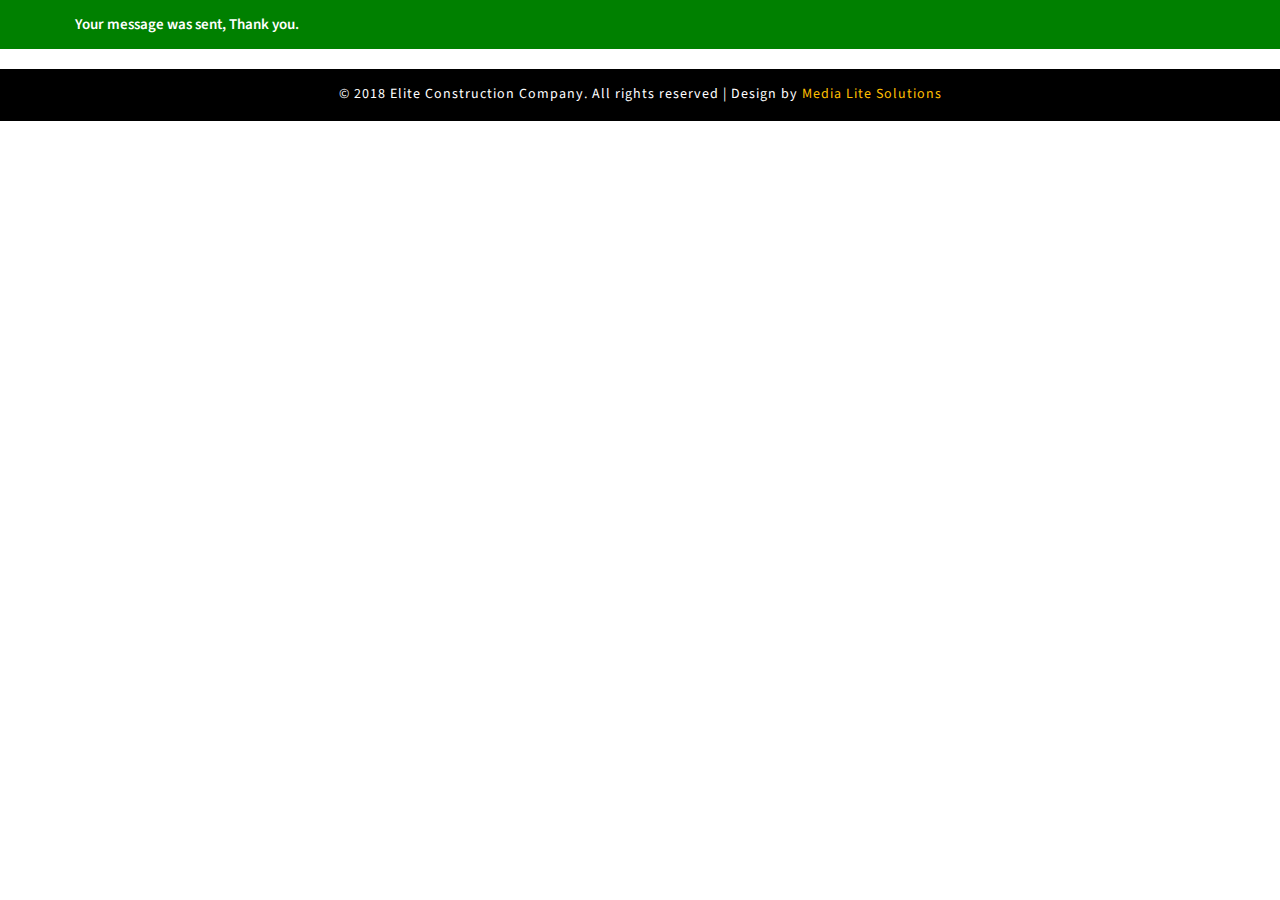
<file: valid.html>
<!DOCTYPE html>
<html lang="zxx">

<head>
	<title>Elite Construction Company</title>
	<!-- for-mobile-apps -->
	<meta name="viewport" content="width=device-width, initial-scale=1">
	<meta http-equiv="Content-Type" content="text/html; charset=utf-8" />
	<meta name="keywords" content="A2Z Responsive web template, Bootstrap Web Templates, Flat Web Templates, Android Compatible web template, 
Smartphone Compatible web template, free webdesigns for Nokia, Samsung, LG, SonyEricsson, Motorola web design" />
	<script>
		addEventListener("load", function () {
			setTimeout(hideURLbar, 0);
		}, false);

		function hideURLbar() {
			window.scrollTo(0, 1);
		}
	</script>
	<!-- //for-mobile-apps -->
	<link href="css/bootstrap.css" rel="stylesheet" type="text/css" media="all" />
	<link href="css/font-awesome.css" rel="stylesheet" type="text/css" media="all" />
	<link href="css/style.css" rel="stylesheet" type="text/css" media="all" />
	<link href="//fonts.googleapis.com/css?family=Noto+Serif:400,400i,700,700i" rel="stylesheet">
	<link href="//fonts.googleapis.com/css?family=Source+Sans+Pro:200,200i,300,300i,400,400i,600,600i,700,700i,900,900i" rel="stylesheet">

</head>
<body>
	
	<!-- breadcrumbs -->
	<div class="breadcrumbs-w3l_green">
		<div class="container">
			<span class="breadcrumbs">
				<a href="index.html">Your message was sent, Thank you.</a> 
			</span>
		</div>
	</div>

	<!-- //single -->
	<!-- footer -->

		<div class="cpy-text">
				<p>© 2018 Elite Construction Company. All rights reserved | Design by 
					<a href="http://medialitesolutions.com/"><span style="color: #febf00">Media Lite Solutions</span></a>
				</p>
			</div>
	

	</div>
	<!--//footer  -->
	<!-- js -->
	<script src="js/jquery-2.2.3.min.js"></script>
	<!-- //js-->
	<!--search-bar-->
	<script src="js/main.js"></script>
	<!--//search-bar-->
	<!-- start-smooth-scrolling -->
	<script src="js/move-top.js"></script>
	<script src="js/easing.js"></script>
	<script>
		jQuery(document).ready(function ($) {
			$(".scroll").click(function (event) {
				event.preventDefault();

				$('html,body').animate({
					scrollTop: $(this.hash).offset().top
				}, 1000);
			});
		});
	</script>
	<!-- //end-smooth-scrolling -->
	<!-- smooth-scrolling-of-move-up -->
	<script>
		$(document).ready(function () {
			/*
			var defaults = {
				containerID: 'toTop', // fading element id
				containerHoverID: 'toTopHover', // fading element hover id
				scrollSpeed: 1200,
				easingType: 'linear' 
			};
			*/

			$().UItoTop({
				easingType: 'easeOutQuart'
			});

		});
	</script>
	<script src="js/SmoothScroll.min.js"></script>
	<!-- Bootstrap core JavaScript
    ================================================== -->
	<!-- Placed at the end of the document so the pages load faster -->
	<script src="js/bootstrap.js"></script>
</body>

</html>
</file>
<file: css/JiSlider.css>
/****** JiSlider css ******/
	#JiSlider {
				width: 100%;
				height: 100%;
			}
.jislider ul {
	height: 100%;
	margin: 0;
	padding: 0;
	position: relative;
	list-style-type: none;
}

.jislider ul li {
	position: relative;
	height: 100%;
	float: left;
	overflow: hidden;
}

.jislider__img {
	position: absolute;
	top: 0;
	left: 0;
	background-size: cover;
	background-position: center;
	width: 100%;
	height: 100%;
	z-index: -1;
}

.jislider__left-arrow {
	position: absolute;
	left: 30px;
	top: 0;
	bottom: 0;
	margin: auto;
	width: 30px;
	height: 60px;
	cursor: pointer;
	display:none;
}

.jislider__left-arrow__top {
	content: '';
	position: absolute;
	top: 0;
	left: 0;
	width: 2px;
	height: 30px;
	background-color: inherit;
	-webkit-transform: rotate(30deg) translateX(10px) translateY(-3px);
	-ms-transform: rotate(30deg) translateX(10px) translateY(-3px);
	transform: rotate(30deg) translateX(10px) translateY(-3px);
	display:none;
}

.jislider__left-arrow__bottom {
	content: '';
	position: absolute;
	bottom: 0;
	left: 0;
	width: 2px;
	height: 30px;
	background-color: inherit;
	-webkit-transform: rotate(-30deg) translateX(10px) translateY(3px);
	-ms-transform: rotate(-30deg) translateX(10px) translateY(3px);
	transform: rotate(-30deg) translateX(10px) translateY(3px);
	display:none;
}


.jislider__right-arrow {
	position: absolute;
	right: 30px;
	top: 0;
	bottom: 0;
	margin: auto;
	width: 30px;
	height: 60px;
	cursor: pointer;
	display:none;
}

.jislider__right-arrow__top {
	content: '';
	position: absolute;
	top: 0;
	right: 0;
	width: 2px;
	height: 30px;
	background-color: inherit;
	-webkit-transform: rotate(-30deg) translateX(-10px) translateY(-3px);
	-ms-transform: rotate(-30deg) translateX(-10px) translateY(-3px);
	transform: rotate(-30deg) translateX(-10px) translateY(-3px);
	display:none;
}

.jislider__right-arrow__bottom {
	content: '';
	position: absolute;
	bottom: 0;
	right: 0;
	width: 2px;
	height: 30px;
	background-color: inherit;
	-webkit-transform: rotate(30deg) translateX(-10px) translateY(3px);
	-ms-transform: rotate(30deg) translateX(-10px) translateY(3px);
	transform: rotate(30deg) translateX(-10px) translateY(3px);
	display:none;
}

.jislider__controller {
    position: absolute;
    max-width: 80%;
    padding: 0 30px;
    left:0%;
    right: 0;
    bottom: 20%;
    margin: auto;
    text-align: center;
}

.jislider__button {
    display: inline-block;
    width: 10px;
    height: 10px;
    margin: 5px 10px;
    border-radius: 50%;
    -webkit-border-radius: 50%;
    -o-border-radius: 50%;
    -moz-border-radius: 50%;
    -ms-border-radius: 50%;
    cursor: pointer;
    border: 2px solid #031f9a!important;
}
.jislider__button.jislider__on {
    background: #031f9a!important;
    border: 2px solid #031f9a!important;
}
.jislider__controller {
    width: 500px!important;
}
/*--start-responsive-design--*/

@media (max-width:600px){
	.jislider__left-arrow {
		position: absolute;
		left: 10px;
		top: 0;
		bottom: 0;
		margin: auto;
		width: 30px;
		height: 60px;
		cursor: pointer;
	}
	.jislider__right-arrow {
		position: absolute;
		right: 10px;
		top: 0;
		bottom: 0;
		margin: auto;
		width: 30px;
		height: 60px;
		cursor: pointer;
	}
}
@media (max-width:480px){

	
}
@media (max-width:414px){

}
@media (max-width:384px){

}
@media (max-width:375px){
	.jislider__controller {
		bottom: 16%;
	}
}
@media (max-width:320px){
.jislider__controller {
		bottom: 13%;
	}
}
</file>
<file: css/style.css>
html,
body {
    background: #fff;
    font-family: 'Source Sans Pro', sans-serif;
}

p {
    margin: 0;
    color: #777;
    font-size: 14px;
    line-height: 1.7;
}


.blue {
    color: blue;
}

.question {
    background-color: red;
    font-size: 20px;
    margin-left: 10px;
    color: black;
}

h1,
h2,
h3,
h4,
h5,
h6 {
    font-family: 'Source Sans Pro', sans-serif;
    margin: 0;
}

ul,
label {
    margin: 0;
    list-style-type: none;
    padding: 0;
}


body a {
    transition: 0.5s all;
    -webkit-transition: 0.5s all;
    -moz-transition: 0.5s all;
    -o-transition: 0.5s all;
    -ms-transition: 0.5s all;
    text-decoration: none;
    outline: none;
}

body a:hover {
    text-decoration: none;
}


/*-- header --*/

.header-grid-left ul li a,
.new-collections-grid1-image-pos a,
.new-collections-grid1 h4 a,
.login a,
.register-home a,
.checkout-right-basket a,
.bootstrap-tab-text-grid-right ul li a,
.occasion-cart a,
input[type="submit"],
.mail-grid-right1 ul li a,
.categories ul li a,
.new-products-grid-right-add-cart p a,
.new-products-grid-right h4 a,
.products-right-grid1-add-cart p a,
.timer-grid-left h3 a,
.new-collections-grid1-left p a,
.copy-right p a,
.footer-grid-sub-grid-right h4 a,
input[type="submit"],
.footer-grid ul li a {
    transition: .5s ease-in-out;
    -webkit-transition: .5s ease-in-out;
    -moz-transition: .5s ease-in-out;
    -o-transition: .5s ease-in-out;
}

.w3layouts-header{
    background: #fff;
    margin: 0.2em 0;
}

.header-grid {
    padding: 1em 0;
    border-top: 1px solid #DEDEDE;
    background: #fff;
    float: right;
}

.logo-nav-agileits {
    padding: 1em 0;
}

.header-grid-left-wthree {
    float: right;
    width: 30%;
    font-weight: bold;
    -webkit-box-shadow: 5px 10px 10px 0px rgba(216, 216, 216, 0.78);
    -moz-box-shadow: 5px 10px 10px 0px rgba(216, 216, 216, 0.78);
    box-shadow: 5px 10px 10px 0px rgba(216, 216, 216, 0.78);
    padding: 20px;
    border-style: solid;
    border-width: 1px 0 0 1px;
    border-color: #e4e4e4;
}

.header-grid-left-wthree ul li {
    display: block;
    font-size: 15px;
    color: #000;
    margin-bottom: 10px;
}
.header-grid-left-wthree ul li a {
    text-decoration: none;
    color: #000000;
    font-size: 15px;
}

.header-grid-left ul li a:hover {
    color: #1da1f2;
}

.header-grid-right {
    float: right;
}

.h3-title h3 {
    float: left;
    font-size: 20px;
    text-transform: capitalize;
    font-weight: 600;
    margin-right: 20px;
    color: #000000;
}

.header-grid-left-wthree ul {
    float: left;
    padding: 0 10px;
    border-left: 1px solid #000000;
}

.logo-nav-left {
    float: left;
    border-top: none;
    margin: 1em 0 0;
    padding: 10px 20px 10px;
    text-align: center;
    border: 6px inset #000000;
    position: relative;
}

.logo-nav-left h1 a {
    font-size: 30px;
    color: #000000;
    text-transform: uppercase;
    display: block;
    text-decoration: none;
    font-family: 'Noto Serif', serif;
}

.logo-nav-left h1 a span.fa {
    padding: 6px;
    font-size: 49px;
    top: -36px;
    background: #fff;
    left: 5px;
    position: absolute;
    color: #000000;
}

.padding {
    margin-top: 15px;
}

.header-grid-left-wthree ul li span.fa {
    margin-right: 10px;
    font-size: 15px;
    color: #ff0000;
}

span.logo-title {
    display: block;
    letter-spacing: 2px;
    font-size: 13px;
    margin-top: 5px;
    font-weight: 600;
    color: #000000;
    text-transform: uppercase;
}

span.sub-title {
    color: #fff;
    display: inline-block;
    width: 100px;
    height: 4px;
    background-color: #fff;
    margin: 0px 13px;
    /* transform: rotate(45deg); */
}

.logo-nav-left1 ul li a {
    font-size: 14px;
    color: #fff;
    text-decoration: none;
    font-family: 'Source Sans Pro', sans-serif;
    text-transform: uppercase;
    font-weight: 600;
    letter-spacing: 1px;
}
.navbar-nav > li:nth-child(7) {
    width: 17.05%;
}
.navbar-nav > li {
    float: left;
    width: 11.85%;
    text-align: center;
}
.navbar-default .navbar-nav>li>a {
    color: #fff;
}

.logo-nav-left1 ul li.active a.act {
    color: #1da1f2;
}

.multi-column-dropdown li a {
    color: #fff !important;
}

.navbar-default .navbar-nav>.active>a,
.navbar-default .navbar-nav>.active>a:hover,
.navbar-default .navbar-nav>.active>a:focus {
    background-color: #ff0000;
    color: #fff !important;
}

.navbar-default .navbar-collapse,
.navbar-default .navbar-form {
    border: none;
}

.nav .open>a,
.nav .open>a:hover,
.nav .open>a:focus {
    color: #ff0000;
}

.navbar-default {
    background: none;
    border: none;
    margin: 1em 0 0;
    min-height: auto;
}

.navbar-collapse {
    padding: 0;
}

.dropdown-menu li a {
    color: #fff;
}

.dropdown-menu>li>a:hover,
.dropdown-menu>li>a:focus {
    background-color: #fff;
    color: #000000;
}

.nav .open>a,
.nav .open>a:hover,
.nav .open>a:focus {
    background: none;
    border: none;
}

.navbar-default .navbar-nav>.open>a,
.navbar-default .navbar-nav>.open>a:hover,
.navbar-default .navbar-nav>.open>a:focus {
    background-color: #ff0000;
    color: #fff;
}

.navbar-default .navbar-nav>li>a:hover,
.navbar-default .navbar-nav>li>a:focus {
    color: #fff;
    background-color: #ff0000;
}

li.active {
    background: #fff;
}

li.active a {
    color: #006eb7 !important;
}

ul.nav.navbar-nav {
    background: #000000;
    float: none;
    border-left: 1px solid #000000;
}

li.dropdown-menu {
    border: none;
}

.dropdown-menu {
    position: absolute;
    top: 100%;
    left: 0;
    z-index: 1000;
    display: none;
    float: left;
    min-width: 160px;
    padding: 0;
    margin: 2px 0 0;
    font-size: 14px;
    text-align: left;
    list-style: none;
    background-color: #000000;
    -webkit-background-clip: padding-box;
    background-clip: padding-box;
    border: 1px solid #ccc;
    border: 1px solid rgba(0, 0, 0, .15);
    border-radius: 4px;
    -webkit-box-shadow: 0 6px 12px rgba(0, 0, 0, .175);
    box-shadow: 0 6px 12px rgba(0, 0, 0, .175);
}


/*--search--*/

ul li.s-bar {
    background: #ff0000;
    padding: 12px 11px 16px 12px;
    border-left: 1px solid #000000;
}

.search label.icon-search {
    color: #212121;
    cursor: pointer;
}

.search_form {
    position: absolute;
    z-index: 9999;
    right: 0;
    top: 15px;
    overflow: hidden;
    width: 20px;
    height: 0px;
    background: #000000;
    transition: height 0.2s ease-out 0.5s, top 0.2s ease-out 0.5s, padding 0.2s ease-out 0.5s, width 0.3s ease-out 0.2s;
    -webkit-transition: height 0.2s ease-out 0.5s, top 0.2s ease-out 0.5s, padding 0.2s ease-out 0.5s, width 0.3s ease-out 0.2s;
}

.search_form form {
    opacity: 0;
    transition: all 0.3s ease-out;
    -webkit-transition: all 0.3s ease-out;
}

.search_form input[type='search'] {
    width: 353px;
    padding: 6px;
    outline: none;
    font-size: 14px;
    color: #555;
    border: 1px solid #fff;
    background: #fff;
}

.search_form input[type='search']::-webkit-input-placeholder {
    color: #fff !important;
}

.search_form input[type='submit'] {
    outline: none;
    display: inline-block;
    color: #000000;
    font-size: 14px;
    letter-spacing: .5px;
    background: #febf00;
    border: none;
    text-transform: uppercase;
    padding: 7px 36px;
    font-weight: 600;
}

.search_form input[type='submit']:hover {
    background: #046acf;
    color: #fff;
}

.search_box {
    visibility: hidden;
}

.search_box:checked~.search_form {
    width: 500px;
    height: 53px;
    padding: 10px;
    top: 52px;
    transition: height 0.2s ease-out, top 0.2s ease-out, padding 0.2s ease-out, 0.3s width ease-out 0.2s;
    -webkit-transition: height 0.2s ease-out, top 0.2s ease-out, padding 0.2s ease-out, 0.3s width ease-out 0.2s;
}

.search_box:checked~.search_form form {
    opacity: 1;
    transition: 0.3s all ease-out 0.5s;
    -webkit-transition: 0.3s all ease-out 0.5s;
}

label.icon-search span {
    color: #000000;
    font-size: 1.2em;
    padding-right: 12px;
    cursor: pointer;
}


/*--//search--*/


/*-- //banner --*/


/*-- banner-top --*/

.banner-info {
    padding: 13em 0 0em;
    text-align: center;
}

.banner-top1 {
    background: url(../images/bg1.jpg) no-repeat center;
    background-size: cover;
    -webkit-background-size: cover;
    -moz-background-size: cover;
    -o-background-size: cover;
    -moz-background-size: cover;
}

.banner-top2 {
    background: url(../images/bg2.jpg) no-repeat center;
    background-size: cover;
    -webkit-background-size: cover;
    -moz-background-size: cover;
    -o-background-size: cover;
    -moz-background-size: cover;
}

.banner-top3 {
    background: url(../images/bg3.jpg) no-repeat center;
    background-size: cover;
    -webkit-background-size: cover;
    -moz-background-size: cover;
    -o-background-size: cover;
    -moz-background-size: cover;
}

.banner-top1,
.banner-top2,
.banner-top3 {
    min-height: 578px;
}

.banner-info h3 {
    color: #fff;
    font-size: 55px;
    font-weight: 600;
    text-transform: capitalize;
    margin-bottom: 10px;
}

.banner-info.info2 h3 {
    text-shadow: 0px 0px 0px #000000;
    color: #fff;
}

.banner-info p {
    color: #febf00;
    font-size: 16px;
    letter-spacing: 5px;
    font-weight: 600;
    text-transform: uppercase;
}

.bg3 {
    text-align: center;
}


/* //banner */

.w3ls-section {
    padding: 4em 0;
}


/* footer */

.logo-nav-left h2 a {
    font-size: 30px;
    color: #000000;
    text-transform: uppercase;
    display: block;
    text-decoration: none;
    font-family: 'Noto Serif', serif;
}

.logo-nav-left h2 a span.fa {
    padding: 6px;
    font-size: 49px;
    top: -36px;
    left: 5px;
    position: absolute;
    color: #000000;
}


/*-- //fixed social icons --*/

span.logo-ftr {
    background: #fff;
}

.footer-social {
    float: right;
    -webkit-box-shadow: 5px 10px 10px 0px rgba(216, 216, 216, 0.78);
    -moz-box-shadow: 5px 10px 10px 0px rgba(216, 216, 216, 0.78);
    box-shadow: 5px 10px 10px 0px rgba(216, 216, 216, 0.78);
    padding: 10px;
    border-style: solid;
    border-width: 1px 0 0 1px;
    border-color: #e4e4e4;
}

.footer-top {
    padding-bottom: 1em;
}

.footer-social ul li {
    display: inline-block;
}

span.icon_twitter {
    background: #1da1f2;
}

span.icon_facebook {
    background: #3b5998;
}

span.icon_dribbble {
    background: #ea4c89;
}

span.icon_g_plus {
    background: #dd4b39;
}

.footer-social ul li a {
    color: #212121;
}

.footer-social ul li span {
    margin-right: 10px;
    color: #fff;
    padding: 10px;
    -webkit-border-radius: 50%;
    -moz-border-radius: 50%;
    border-radius: 50%;
    width: 35px;
    height: 35px;
    font-size: 15px;
    text-align: center;
}

.footer-social ul {
    padding: 0px;
    -webkit-transform: translate(0px, 0);
    -moz-transform: translate(0px, 0);
    -ms-transform: translate(0px, 0);
    -o-transform: translate(0px, 0);
    transform: translate(0px, 0);
}

.footer-social ul li a {
    color: #212121;
}

.footer-social ul li:hover a {
    color: #fff;
    text-decoration: none;
}


/*-- //fixed wthree-social icons --*/

.footer-bottom {
    padding: 1em 0 3em;
}

.footer-grid1 h4,
.agileinfo-subscribe-grid h4,
.blog-text h5 {
    color: #febf00;
    font-weight: 600;
    font-size: 26px;
    margin-bottom: 25px;
    text-transform: capitalize;
}

.agileinfo-subscribe-grid h4 {
    display: inline;
}

.footer-social h4 {
    color: #000000;
    text-transform: capitalize;
    font-weight: 600;
    margin-bottom: 15px;
    font-size: 20px;
}

.footer-grid1 ul li {
    margin: 10px 0;
}

.footer-grid1 ul li span {
    font-size: 1em;
    margin: 0px 15px 0 0;
}

.footer-grid1.address ul li span {
    font-size: 16px;
    margin: 0px 15px 0 0;
    color: #000000;
    background: #fff;
    width: 29px;
    height: 28px;
    padding: 6px 7px;
    border-radius: 3px;
}

.footer-grid1 ul li a {
    color: #fff;
}

.footer-grid1 p,
.footer-grid1 a {
    display: inline;
    color: #fff;
    letter-spacing: 1px;
    font-weight: 600;
    text-transform: capitalize;
}

.agileinfo-subscribe-grid p {
    color: #fff;
    font-weight: 600;
    font-size: 19px;
}

.footer-main-w3_agile {
    background: url(../images/f.jpg) center no-repeat;
    background-size: cover;
}

.footer-dot {
    background: url(../images/dott.png)repeat 0px 0px;
    background-size: 2px;
    -webkit-background-size: 2px;
    -moz-background-size: 2px;
    -o-background-size: 2px;
    -ms-background-size: 2px;
    padding: 3em 0 0;
}

.agileinfo-subscribe-grid img {
    width: 8%;
}

.agileinfo-subscribe-grid input[type="email"] {
    display: inline-block;
    background: #febf00;
    border: none;
    width: 71%;
    outline: none;
    padding: 15px;
    font-size: 1em;
    color: #000;
    letter-spacing: 1px;
}

.agileinfo-subscribe-grid i.fa.fa-paper-plane-o {
    color: #FFFFFF !important;
    font-size: 1.2em !important;
}

.agileinfo-subscribe-grid form {
    width: 60%;
    margin: 30px auto 0;
}

.agileinfo-subscribe-grid button.btn1 {
    color: #ffffff;
    font-size: 1em;
    width: 28%;
    letter-spacing: 1px;
    border: none;
    outline: none;
    padding: 15px;
    text-transform: uppercase;
    text-align: center;
    text-decoration: none;
    background: #000000;
    transition: 0.5s all;
    -webkit-transition: 0.5s all;
    -moz-transition: 0.5s all;
    -o-transition: 0.5s all;
    -ms-transition: 0.5s all;
}

.agileinfo-subscribe-grid {
    border: solid #febf00;
    border-width: 0px 4px 0px;
    border-radius: 10px;
    padding: 20px 0 40px;
    background: rgba(0, 0, 0, 0.51);
}

button.btn1:hover {
    color: #febf00;
}

button.btn1:hover i.fa.fa-paper-plane-o {
    color: #2f2f2f !important;
}

.agile-info-subscribe.text-center p {
    color: #fff;
    letter-spacing: 1px;
    margin: 1em 0 0;
}

.cpy-footer {
    padding: 3em 0 0;
}

.cpy-text {
    background: #000000;
    margin: 20px 0 0;
}

.cpy-text {
    background: #000000;
    margin: 20px 0 0;
}

.cpy-text p {
    text-align: center;
    padding: 1em 0;
    color: #fff;
    letter-spacing: 1px;
}

.cpy-text p a {
    color: #fff;
}

.footer-grid1.ftr-img li {
    display: inline-block;
    width: 26%;
    margin: 2px;
}


/* //footer */

label.contact-form-text {
    font-size: 1em;
    margin: 1em 0 0.5em;
    color: #03b9f8;
    font-weight: 400;
}

.agileinfo-contact-main-address span {
    color: #ff0000;
}

.icon2 {
    margin-bottom: 1em;
}

label.header span {
    color: #fd1707;
}

.banner_form input[type=text] {
    padding: 0.75em 1em;
    color: #000;
    width: 100%;
    font-size: 1em;
    outline: none;
    border: 1px solid #c5c0c0;
    background: #f5f5f5;
    font-weight: 600;
}

.banner_form input[type="email"] {
    width: 100%;
    padding: 0.75em 1em;
    color: #000;
    font-size: 1em;
    outline: none;
    border: 1px solid #c5c0c0;
    background: #f5f5f5;
}

.form-select select {
    border: none;
    outline: none;
    font-size: 0.9em;
    background: url(../images/icon.png) no-repeat 95% center #f5f5f5;
    width: 100%;
    padding: 0.9em 1.5em;
    color: #000;
    -webkit-appearance: none;
    border: 1px solid #c5c0c0;
    font-weight: 600;
}

.banner_form input[type="submit"] {
    width: 27%;
    text-transform: uppercase;
    outline: none;
    cursor: pointer;
    color: #000000;
    font-size: 1em;
    font-weight: 600;
    padding: 0.5em 0;
    letter-spacing: 1px;
    border: none;
    background: #febf00;
    margin-top: 20px;
}

.banner_form input[type="submit"]:hover {
    color: #fff;
    background: rgb(255, 255, 255);
}

.banner-btm {
    margin-top: -7%;
    margin-bottom: 3%;
}

.banner-btm-grid2 {
    padding: 0;
}

.banner-btmg1,
.w3layouts-reg-form {
    background: #000000;
    padding: 2.5em;
    width: 45%;
}

.banner-subg1 {
    background: #000000;
    padding: 4em 2em;
    position: relative;
    text-align: center;
    margin-bottom: 2.6em;
}

.banner-btmg1 h3 {
    font-size: 24px;
    color: #febf00;
}

.banner-subg1 h3,
.about-bottom h5 {
    color: #febf00;
    font-size: 25px;
    text-transform: capitalize;
}

.about-bottom h5 {
    color: #FFF;
}

.w3ls-about-bottom h5 {
    color: #000000;
    font-weight: 600;
}

.banner-grid2 {
    margin: 0 0 0 2.6em;
    padding: 0;
}

.banner-grid2:last-child {
    margin: 0 0 0 2em;
}

.banner-subg1:last-child {
    margin-bottom: 0;
}

.banner-subg1 span.fa {
    font-size: 90px;
    color: #ffffff;
    opacity: 0.1;
    position: absolute;
    top: 38px;
    left: 8%;
}

.banner-subg1 p {
    color: #fff;
    width: 86%;
    margin: 26px auto;
}

.form-text {
    position: relative;
}

.banner-btmg1 img {
    position: absolute;
    right: -30px;
    width: 28%;
    top: -1px;
}

.form-text p {
    color: #fff;
    margin-top: 5px;
}

.banner_form {
    margin: -15px 0 0;
}

.form-tx textarea {
    font-size: 1em;
    color: #000;
    padding: 0.75em 1em;
    width: 100%;
    outline: none;
    resize: none;
    height: 3em;
    border: 1px solid #c5c0c0;
    background: #f5f5f5;
}

.read-btn a {
    color: #fff;
    display: inline-block;
    text-decoration: none;
    padding: 4px 16px;
    font-size: 15px;
    text-transform: capitalize;
    background: transparent;
    border: 2px solid #fff;
    transition: .5s ease-in;
    -webkit-transition: .5s ease-in;
    -moz-transition: .5s ease-in;
    -o-transition: .5s ease-in;
    -ms-transition: .5s ease-in;
    border-radius: 0px;
}


/*-- //banner-bottom --*/


/*-- about --*/

.agile-about-main {
    background: #febf00;
}

.about-left {
    background: url(../images/about.jpg) no-repeat center;
    background-size: cover;
    padding: 0;
}

.about-left,
.about-main-bg {
    min-height: 498px;
}

.about-main-bg {
    background: rgba(254, 191, 0, 0.74);
    padding-top: 150px;
}

h4.about-title {
    font-size: 7em;
    font-weight: bold;
    color: #000000;
}

h4.sub {
    font-size: 50px;
    font-weight: bold;
    color: #000;
    text-transform: capitalize;
}

h4.sub span {
    color: #e21111;
}

.about-bottom {
    float: left;
    margin-left: 3em;
}

.about-bottom p {
    color: #000;
    margin-top: 10px;
    font-size: 15px;
}

.about-bottom-right {
    margin-bottom: 30px;
}

.about-bottom-g1 {
    padding: 3em 3em 1em;
}

.abouthome-grid {
    float: left;
}

.hi-icon {
    display: inline-block;
    width: 50px;
    height: 50px;
    border-radius: 50%;
    text-align: center;
    color: #febf00;
    background: #000000;
    border: 3px solid #000000;
}

.hi-icon:before {
    font-size: 1.5em;
    display: block;
    line-height: 2.12em;
}

.about-bottom-g1 h4,
.stats h5 {
    font-weight: 600;
    color: #000000;
    font-size: 30px;
}

.about-grid {
    margin: 40px 25px 0;
    float: left;
    width: 65%;
}

.abt-img {
    padding: 3em 0 0;
    float: left;
    width: 20%;
}


/*-- //about --*/

.banner-bg2 {
    background: url(../images/bg1.jpg) no-repeat center;
    background-size: cover;
    min-height: 460px;
}


/*-- breadcrumbs --*/
.breadcrumbs-w3l {
    background: #ff0000;
    padding: 14px 0;
}

.breadcrumbs-w3l_green {
    background: #008000;
    padding: 14px 0;
}


span.breadcrumbs {
    color: #fff;
    font-size: 15px;
}

span.breadcrumbs a {
    color: #fff;
    margin: 0 5px;
    font-size: 15px;
    font-weight: 600;
}

span.breadcrumbs span {
    padding: 0 5px;
}

span.breadcrumbs a:hover {
    text-decoration: underline;
}

h4.main-title {
    font-size: 45px;
    text-transform: capitalize;
    font-weight: bold;
    color: #000000;
    text-align: center;
}

.about-inner-main,
.services-main {
    margin-top: 50px;
}


/*-- checkbox --*/

.wthree-text {
    margin-top: 20px;
}

.wthree-text ul li {
    display: inline-block;
}

.wthree-text label {
    font-size: 1em;
    color: #fff;
    letter-spacing: 0.5px;
    font-weight: 400;
    cursor: pointer;
    position: relative;
}

input.checkbox {
    background: #ffcd30;
    cursor: pointer;
    width: 1.2em;
    height: 1.2em;
    display: inline-block;
    margin: 0 5px 0 0;
    vertical-align: text-bottom;
}

input.checkbox:before {
    content: "";
    position: absolute;
    width: 1.2em;
    height: 1.2em;
    background: inherit;
    cursor: pointer;
}

input.checkbox:after {
    content: "";
    position: absolute;
    top: 0px;
    left: 0;
    z-index: 1;
    width: 1.2em;
    height: 1.2em;
    border: 1px solid #000;
    -webkit-transition: .4s ease-in-out;
    -moz-transition: .4s ease-in-out;
    transition: .4s ease-in-out;
}

input.checkbox:checked:after {
    -webkit-transform: rotate(-45deg);
    -moz-transform: rotate(-45deg);
    -o-transform: rotate(-45deg);
    -ms-transform: rotate(-45deg);
    transform: rotate(-45deg);
    height: 1.2em;
    border-color: #000;
    border-top-color: transparent;
    border-right-color: transparent;
}

.anim input.checkbox:checked:after {
    -webkit-transform: rotate(-45deg);
    -moz-transform: rotate(-45deg);
    -o-transform: rotate(-45deg);
    -ms-transform: rotate(-45deg);
    transform: rotate(-45deg);
    height: .6em;
    border-color: transparent;
    border-right-color: transparent;
    animation: .4s rippling .4s ease;
    animation-fill-mode: forwards;
}

@keyframes rippling {
    50% {
        border-left-color: #000;
    }
    100% {
        border-bottom-color: #000;
        border-left-color: #000;
    }
}


/*-- //checkbox --*/

.w3layouts-reg-form .form-tx textarea {
    height: 8em;
}

.w3layouts-reg-form .banner_form {
    margin-top: 0;
}

.w3layouts-reg-form p {
    color: #fff;
    letter-spacing: 1px;
    font-size: 16px;
}

.w3layouts-reg-form .form-select.sec-right {
    width: 48%;
    float: right;
}

.w3layouts-reg-form .form-select.sec-left {
    width: 48%;
    float: left;
}

.register-right h6 {
    color: #000000;
    font-size: 30px;
    text-transform: capitalize;
    font-weight: 600;
}

.register-right .banner_form {
    margin-top: 0;
}

.register-right a {
    font-size: 15px;
    text-transform: capitalize;
    margin: 26px 0 0;
    display: inline-block;
    text-decoration: underline;
    color: #000000;
    letter-spacing: 0.5px;
}

.app-head {
    background: #febf00;
}

.app-main span {
    color: #ff0000;
}

.app-main h6 {
    font-size: 31px;
    text-transform: capitalize;
    font-weight: 600;
    color: #000000;
}

.app-links li img {
    width: 22%;
}

.app-links li {
    display: inline;
}

.app-form {
    width: 70%;
    margin: 25px 0;
}

.app-form .banner_form {
    margin-top: 0;
}

.app-form p {
    text-transform: capitalize;
    margin: 10px 0;
    font-size: 16px;
    color: #000;
    font-weight: 600;
}

.app-form input[type="text"] {
    width: 70%;
    float: left;
}

.app-form input[type="submit"] {
    width: 30%;
    float: right;
    margin-top: 0;
    background: #000000;
    padding: 10px;
    color: #fff;
    border: 1px solid #000;
}

.app-mobile img {
    width: 90%;
}

.app-main {
    margin-top: 5em;
    padding-left: 3em;
}


/*-- //register --*/


/*-- services--*/

.serv-grid1 {
    background: url(../images/service.jpg) no-repeat center;
    background-size: cover;
    min-height: 435px;
    padding: 160px 25px 0;
    text-align: center;
}

h4.sub1 {
    font-size: 33px;
    color: #fff;
    text-transform: capitalize;
    font-weight: 600;
    line-height: 1.5;
}

.serv-sub1 {
    text-align: center;
}

.serv-sub1 img {
    width: 60%;
}

.serv-sub1 h5 {
    color: #000000;
    margin: 21px 0 10px;
    font-size: 19px;
    font-weight: 600;
    text-transform: capitalize;
}

.serv-sub1 {
    width: 30%;
    margin: 20px 10px 0;
    -webkit-box-shadow: 5px 10px 10px 0px rgba(216, 216, 216, 0.78);
    -moz-box-shadow: 5px 10px 10px 0px rgba(216, 216, 216, 0.78);
    box-shadow: 5px 10px 10px 0px rgba(216, 216, 216, 0.78);
    padding: 20px;
}

.serv-sub1:nth-child(3),
.serv-sub1:nth-child(6) {
    margin-right: 0;
}

.serv-bottom {
    padding-bottom: 2em;
}


/*-- //services--*/


/*-- plans--*/

.pricing_grid_content {
    padding: 0em 2em 3em;
    border-radius: 10px;
    text-align: center;
    background: #000000;
}

.pricing_grid_content ul li {
    list-style-type: none;
    padding: 1em;
    border-bottom: 1px dotted #c1c1c1;
    font-size: 14px;
    color: #fff;
}

.pricing_grid_content ul li p {
    color: #fff;
}

.pricing_grid_content ul li span.fa {
    margin-right: 25px;
    color: #febf00;
    font-size: 16px;
    font-weight: normal;
}

.pricing_grid_content a {
    display: block;
    margin: 2em auto 0;
    background: #fff;
    padding: 0.7em 0;
    color: #000000;
    text-transform: uppercase;
    font-weight: 600;
    font-size: 15px;
}

ul.w3_count {
    text-align: left;
}

.pricing_grid_content a:hover {
    background: #febf00;
}

.pricing_grid_content span {
    font-size: 1.5em;
    color: #ffffff;
    font-weight: 600;
}

ul.w3_count li p {
    display: inline;
}

.pricing_grid_content h5 {
    color: #000000;
    background: #febf00;
    font-size: 23px;
    text-transform: capitalize;
    padding: 10px;
    font-weight: 600;
    border-radius: 0px 0px 10px 10px;
    border-top: 15px solid #fff;
}

sup {
    color: #fff;
}

span.counter.agile_counter label {
    display: inline;
    color: #b7b6b5;
    font-size: 14px;
}

.pricing_grid_content h3 {
    margin: 20px 0 8px;
    color: #fff;
}

.w3_agile-plan-grid {
    padding: 0 2em;
}


/* plans */

.contact-bottom iframe {
    width: 100%;
    height: 400px;
}

.contact-form-left {
    width: 64%;
    float: left;
}

.contact-form-right {
    width: 32%;
    float: right;
}

.contact-form-right input[type="submit"] {
    width: 100%;
    font-size: 16px;
    padding: 52px 8px;
    margin-top: 41px;
    letter-spacing: 1px;
    display: inline-block;
}

.agile-contact-top {
    background: #000000;
    padding: 12px;
    text-align: center;
}

.agile-contact-top h4,
h4.form-con-txt {
    font-size: 25px;
    color: #fff;
    letter-spacing: 1px;
    text-transform: capitalize;
}

.agile-contact-top p {
    color: #c1bfbf;
    margin: 6px 0 3px;
}


/*-- gallery starts here --*/


/* overlay - centered modal dialog*/

.overlay-visible {
    overflow: hidden !important;
}

#cm-overlay-mask,
#cm-wrap {
    position: fixed;
    left: 0;
    top: 0;
    width: 100%;
    height: 100%;
    z-index: 9991;
    text-align: center;
    /* IE<9 support hack */
}


/* chrome bug fix causing overlay-mask to not appear 
@media screen and (-webkit-min-device-pixel-ratio:0) {
#cm-overlay-mask
{
    overflow:scroll;
}
#cm-overlay-mask::-webkit-scrollbar
{
    width:0px; 
}}*/

#cm-wrap {
    visibility: hidden;
    white-space: nowrap;
}

#cm-wrap * {
    -webkit-touch-callout: none;
    -webkit-user-select: none;
    -moz-user-select: none;
}

#cm-wrap .cm-box,
#cm-wrap .cm-scale {
    white-space: normal;
    vertical-align: middle;
    position: relative;
    display: inline-block;
}

#cm-wrap .cm-scale {
    height: 100%;
    line-height: 100%;
    width: 0;
}

#cm-wrap .cm-box img,
#cm-wrap .cm-box iframe {
    display: block;
}


/* customise mask colour */

#cm-overlay-mask {
    background-color: #000000;
}


/* customise loader GIF */

#cm-wrap {
    background: none;
}

#cm-wrap.cm-loaded {
    background-image: none;
}


/* overlay border and shadow */

#cm-overlay {
    -webkit-box-shadow: 0 0 90px #000;
    -khtml-box-shadow: 0 0 90px 5px #000;
    -moz-box-shadow: 0 0 90px 5px #000;
    box-shadow: 0 0 90px 5px #000;
    /**/
    opacity: 0;
    z-index: 9992;
}


/* close link style */

#cm-wrap #cm-close {
    display: block;
    height: 61px;
    width: 59px;
    position: absolute;
    right: 0;
    top: 0;
    background: transparent url(../images/close.png) scroll no-repeat center center;
    cursor: pointer;
    z-index: 9993;
    text-indent: -999em;
    opacity: 0.5;
}


/* prev and next buttons */

#cm-wrap #cm-prev,
#cm-wrap #cm-next {
    display: block;
    position: absolute;
    height: 97px;
    width: 49px;
    top: 50%;
    margin-top: -63px;
    text-indent: -999em;
    opacity: 0.5;
    outline: none;
    z-index: 9993;
}

#cm-wrap #cm-prev {
    left: 0;
    background: transparent url(../images/prev.png) scroll no-repeat 0 center;
}

#cm-wrap #cm-next {
    right: 0;
    background: transparent url(../images/next.png) scroll no-repeat 100% center;
}

#cm-wrap #cm-prev:hover,
#cm-wrap #cm-next:hover,
#cm-wrap #cm-close:hover {
    opacity: 1;
}


/* tooltip for close link (jquery tools) */

.tooltip {
    text-align: center;
    font-family: sans-serif;
    color: #eee;
    background: #000;
    padding: 10px;
    border: 1px solid #eee;
    z-index: 99999;
    font-size: 12px;
    background: #000;
    border: 1px solid #eee;
}

.tooltip:after,
.tooltip:before {
    bottom: 100%;
    border: solid transparent;
    content: " ";
    height: 0;
    width: 0;
    position: absolute;
}

.tooltip:after {
    border-color: rgba(0, 0, 0, 0);
    border-bottom-color: #000;
    border-width: 10px;
    left: 50%;
    margin-left: -10px;
}

.tooltip:before {
    border-color: rgba(238, 238, 238, 0);
    border-bottom-color: #eee;
    border-width: 11px;
    left: 50%;
    margin-left: -11px;
}

@media (max-width: 640px) {
    #cm-wrap .cm-box img,
    #cm-wrap .cm-box iframe {
        display: block;
        width: 80%;
        margin: 0 auto;
        height: inherit;
    }
    #cm-overlay {
        border: none;
    }
}

.nav-tabs>li.active>a,
.nav-tabs>li.active>a:hover,
.nav-tabs>li.active>a:focus {
    color: #fff;
    cursor: default;
    background: #000000;
    color: #fff !important;
}

.nav-tabs>li>a {
    font-size: 15px;
    border: solid 1px #dadada;
    border-radius: 0;
    color: #000000;
    text-decoration: none;
    padding: 10px 15px;
    letter-spacing: 0.5px;
    font-weight: 600;
}

.nav-tabs>li>a:focus {
    background: transparent;
}

.nav-tabs {
    border-bottom: none;
    margin: 0 0 4em;
    text-align: center;
}

.nav-tabs>li {
    margin: 0 5px;
    float: none;
    display: inline-block;
}

.nav-tabs>li>a:hover {
    color: #FFFFFF;
    background: #000000;
}

.nav .open>a,
.nav .open>a:hover,
.nav .open>a:focus {
    border-color: #337ab7;
}

.dropdown-menu>li>a:hover,
.dropdown-menu>li>a:focus {
    text-decoration: none;
}

.w3_tab_img_left {
    padding: 0;
}


/*-- //gallery ends here --*/

.quotes img {
    width: 100%;
}

p.w3l {
    font-size: 14px;
    color: #fff;
    margin: 0 auto;
    line-height: 28px;
}

.de_testi_by,
.de_testi_by a {
    color: #000000;
    font-size: 15px;
}

.de_testi {
    margin: 0;
    padding: 3em 2em;
    font-style: normal;
    line-height: 1.6em;
    font-weight: 400;
    text-align: left;
    color: #fff;
    font-size: 0.96em;
}

.quotes {
    width: 15%;
    margin: 0 auto;
    border-style: solid;
    border-color: rgba(254, 191, 0, 0.74);
    border-width: 8px 8px;
    padding: 10px;
    background: #efefef;
}

.de_testi_by p {
    font-size: 16px;
    width: 50%;
    margin: 0 auto 1em;
}

.de_testi_by {
    padding: 3em;
    text-align: center;
    -webkit-box-shadow: 8px 9px 10px 0px rgba(181, 181, 181, 0.78);
    -moz-box-shadow: 8px 9px 10px 0px rgba(181, 181, 181, 0.78);
    box-shadow: 8px 9px 10px 0px rgba(181, 181, 181, 0.78);
    background: #efefef;
}

.de_testi_by h6 {
    color: #e21111;
    font-size: 22px;
    text-transform: capitalize;
    margin-bottom: 18px;
}


/* //client / 
/*-- stats --*/

.agileits_w3layouts-stats-grids:nth-child(1) {
    background: #eb5273;
    border: 10px solid #efdbdb;
    margin-top: 100px;
}

.agileits_w3layouts-stats-grids:nth-child(4) {
    background: #00b9ef;
    border: 10px solid #fff;
}

.agileits_w3layouts-stats-grids:nth-child(3) {
    background: #fc7e46;
    border: 10px solid #efdbdb;
    margin-top: 100px;
}

.agileits_w3layouts-stats-grids:nth-child(2) {
    background: #4ddba6;
    border: 10px solid #ffffff;
}

h4.title-about {
    font-weight: 600;
    letter-spacing: 3px;
    line-height: 1.5;
    font-size: 30px;
    color: #fff;
    text-transform: capitalize;
}

.stats-aboutinfo {
    text-align: left;
}

.stats-aboutinfo h6 {
    letter-spacing: 2px;
    margin: 0;
    font-size: 20px;
    margin-top: 15px;
    font-weight: 600;
    color: #000000;
    text-transform: uppercase;
}

.agileits_w3layouts-stats-grids {
    padding: 30px 0;
}

.stats-icon span {
    font-size: 41px;
    padding: 10px 13px;
    color: #ffffff;
    border: 1px solid #fff;
}

.numscroller {
    font-size: 40px;
    font-weight: 600;
    color: #fff;
}

h4.title-about.about.text-center span {
    background: #febf00;
    padding: 0px 2px 0 7px;
    color: #000000;
}


/*-- //stats --*/


/*-- team --*/

div#team {
    background: #e6e6e6;
}

.team-grid1 {
    background: url(../images/order1.jpg) no-repeat center;
    background-size: cover;
    min-height: 520px;
    padding: 173px 74px 0;
    text-align: center;
}

.team-grids {
    padding: 0;
}

.team-grids .team-gridimg {
    overflow: hidden;
    position: relative;
    display: block;
}

.captn h4 {
    color: #fff;
    font-size: 2em;
    margin-top: 2px;
}

.captn p {
    font-size: 1em;
    margin-top: 0.5em;
    color: #fff;
    line-height: 1.8em;
}

.team-grids .captn {
    display: inline-block;
    height: 100%;
    width: 100%;
    position: absolute;
    top: 100%;
    right: 0;
    background-color: rgba(0, 0, 0, 0.65);
    text-align: center;
    -o-transition: all 0.5s;
    -moz-transition: all 0.5s;
    -ms-transition: all 0.5s;
    -webkit-transition: all 0.5s;
    transition: all 0.5s;
}

.captn-top {
    padding: 9% 10% 4%;
}

.team-gridimg:hover .captn {
    width: 100%;
    top: 44%;
}

.team-grids .agileits_social_list li {
    margin: 0 0.5em;
}

.team .social-teamicon {
    -webkit-transform: scale(0);
    -moz-transform: scale(0);
    -o-transform: scale(0);
    -ms-transform: scale(0);
    transform: scale(0);
    -webkit-transition: 1s all;
    -moz-transition: 1s all;
    transition: 1s all;
}

.team-gridimg:hover .social-teamicon {
    -webkit-transform: scale(1);
    -moz-transform: scale(1);
    -o-transform: scale(1);
    -ms-transform: scale(1);
    transform: scale(1);
}


/*-- social-icons --*/

.teaminfo-social-grids ul {
    padding: 0;
    margin: 0;
}

.teaminfo-social-grids ul li {
    display: inline-block;
}

.teaminfo-social-grids ul li a {
    color: #FFFFFF;
    text-align: center;
}

.teaminfo-social-grids ul li a span.fa {
    transition: 0.5s all;
    -webkit-transition: 0.5s all;
    -moz-transition: 0.5s all;
    -o-transition: 0.5s all;
    -ms-transition: 0.5s all;
    width: 40px;
    height: 40px;
    line-height: 2.8em;
    -webkit-border-radius: 50%;
    -moz-border-radius: 50%;
    -o-border-radius: 50%;
    -ms-border-radius: 50%;
    border-radius: 50%;
}

.teaminfo-social-grids ul li a span.fa.fa-facebook:hover {
    background: #3b5998;
}

.teaminfo-social-grids ul li a span.fa.fa-twitter {
    margin: 0 .5em;
}

.teaminfo-social-grids ul li a span.fa.fa-twitter:hover {
    background: #55acee;
}

.teaminfo-social-grids ul li a span.fa.fa-rss {
    margin: 0 .5em 0 0;
}

.teaminfo-social-grids ul li a span.fa.fa-rss:hover {
    background: #f26522;
}

.teaminfo-social-grids ul li a span.fa.fa-vk:hover {
    background: #45668e;
}


/*-- //team --*/


/*-- news --*/

.news-gridimgtext {
    padding: 1em 2em;
    background: #fbfbfb;
}

.agileits-news-gridtext {
    -webkit-box-shadow: -2px 4px 5px rgba(25, 13, 15, 0.17);
    -moz-box-shadow: -2px 4px 5px rgba(25, 13, 15, 0.17);
    box-shadow: -2px 4px 5px rgba(25, 13, 15, 0.17);
    -webkit-transition: .5s all;
    -moz-transition: .5s all;
    transition: .5s all;
}

.news-gridimg{
     overflow: hidden;

}
.news-gridimgtext {
    padding: 2em 2.5em;
}
.news h5 {
    font-size: 1em;
    color: #000;
    letter-spacing: 1px;
    display: inline-block;
}
.news h4 a {
    color: #333;
    text-decoration: none;
    -webkit-transition: .5s all;
    -moz-transition: .5s all;
    transition: .5s all;
}
.news h4 a:hover {
    color: #FF5722;
}
.news a.w3-agilebtn {
    padding: .6em 1.5em;
    color: #999;
    font-size: 0.9em;
    border-color: #999;
    margin: 1.5em 0 0;
}
.news a.w3-agilebtn:hover {
    color: #fff;
}
.news-gridimgtext h4 {
    color: #000000;
    font-size: 20px;
    font-weight: 600;
    text-transform: capitalize;
    margin: 10px 0;
}
.about-innergrids {
    padding: 15px;
}

/*-- //news --*/
.about-slid {
    background: url(../images/slide.jpg) no-repeat center;
    min-height: 400px;
    background-size: cover;
}
h6.slid {
    text-align: center;
    font-size: 50px;
    color: #fff;
    font-weight: bold;
    width: 70%;
    margin: 0 auto;
    padding-top: 120px;
    line-height: 1.3;
    text-shadow: 0px 0px 2px rgb(70, 69, 69);
}

/*-- inner-banner-bottom --*/
.inner-banner {
    background: #000000;
    padding: 155px 30px;
}
.inner-main-bg {
    background: url(../images/inner-bg.png) no-repeat center;
    background-size: cover;
    min-height: 400px;
    padding: 0;
    -webkit-box-shadow: 5px 10px 10px 0px rgba(216, 216, 216, 0.78);
    -moz-box-shadow: 5px 10px 10px 0px rgba(216, 216, 216, 0.78);
    box-shadow: 5px 10px 10px 0px rgba(216, 216, 216, 0.78);
}
.banner-info.bg3.inner h3 {
    color: #fff;
    font-weight: bold;
    text-shadow: 0px 0px 2px rgb(70, 69, 69);
}
.banner-info.bg3.inner {
    text-align: center;
}
.banner-info.bg3.inner p {
    color: #fff;
    text-shadow: 0px 0px 2px #000;
    margin-top: 12px;
}

/*-- /inner-banner-bottom --*/

/* single */
h5.main-title {
    font-size: 30px;
    color: #000000;
    text-transform: capitalize;
    font-weight: 600;
}
.blog-text {
    padding-top: 20px;
}
.blog-text h5 {
    color: #000;
    margin-bottom: 10px;
}
.w3l-media {
    margin-bottom: 15px;
    padding: 2em;
    background: #f7f7f7;
    -webkit-box-shadow: 5px 10px 10px 0px rgba(216, 216, 216, 0.78);
    -moz-box-shadow: 5px 10px 10px 0px rgba(216, 216, 216, 0.78);
    box-shadow: 5px 10px 10px 0px rgba(216, 216, 216, 0.78);
}
.w3l-media h5 {
    color: #000000;
    font-size: 20px;
    text-transform: capitalize;
    font-weight: 600;
}
.media-body p {
    margin: 10px 0;
}
.media-body a {
    color: #000;
    text-transform: capitalize;
    letter-spacing: 1px;
    font-weight: 600;
    text-decoration: underline;
}
.single-left h5.main-title {
    margin-bottom: 25px;
}
.single-left {
    margin-bottom: 30px;
}

/* //single */
.mb-left {
    background: url(../images/g7.jpg) no-repeat center;
    background-size: cover;
    min-height: 400px;
}
.mb-right {
    padding: 137px 50px;
    background: #ebebeb;
}
.mb-right h4 {
    font-size: 30px;
    text-transform: capitalize;
    font-weight: bold;
    color: #000000;
}
.mb-right a {
    display: inline-block;
    background: #000000;
    padding: 9px 15px;
    color: #fff;
    text-transform: uppercase;
    letter-spacing: 1px;
    margin-top: 10px;
    font-size: 13px;
}
.mb-right p {
    margin: 10px 0;
    color: #000;
    text-transform: capitalize;
    font-size: 16px;
    letter-spacing: 1px;
}

/*-- terms-section-starts --*/
.terms h6,
h4.privacy {
    font-size: 20px;
    color: #002a28;
    font-weight: 600;
    margin: 35px 0 18px 0;
    letter-spacing: 1px;
}
.terms p {
    color: #777;
    font-size: 15px;
    font-weight: 300;
    line-height: 30px;
    margin-top: 15px;
    padding-left: 20px;
}
.terms ol li {
    color: #777;
    font-size: 15px;
    font-weight: 300;
    line-height: 26px;
    margin-top: 15px;
}
.terms {}
.terms span {
    color: #000;
    font-weight: 600;
    font-size: 1.3em;
}
.terms-bottom {
    margin-top: 3em;
}

/*-- //terms-section-ends --*/

/*--privacy--*/
.privacy h3 {
    font-size: 3em;
    color: #000;
    padding: 0 0 0.3em;
    text-align: center;
}
.privacy h3:after,
.privacy h3:before {
    width: 200px;
    height: 1px;
    display: inline-block;
    vertical-align: middle;
    content: "";
    background: #000;
    margin: 0 1%;
}
.privacy p {
    font-size: 1.1em;
    color: #a3a3a3;
    line-height: 2em;
    padding: 1em 0;
}
ul.privacy-start li {
    list-style: none;
}
ul.privacy-start li a {
    display: block;
    text-decoration: none;
    color: #a3a3a3;
    margin: 0.5em 0;
    line-height: 2em;
}
ul.privacy-start li a:hover {
    color: #ea4c89;
}
ul.privacy-start li a i {
    display: inline-block;
    border-radius: 100px;
    width: 6px;
    height: 6px;
    background: #000;
    vertical-align: middle;
    margin: 0 1% 0 0;
}
.use-privay {
    padding: 0.2em 0;
}
p.privacy-para {
    padding: 1em 0 0.3em;
}

/*--//privacy--*/

/*-- to-top --*/
#toTop {
    display: none;
    text-decoration: none;
    position: fixed;
    bottom: 20px;
    right: 2%;
    overflow: hidden;
    z-index: 999;
    width: 35px;
    height: 35px;
    border: none;
    text-indent: 100%;
    background: url(../images/move-up.png) no-repeat 0px 0px;
    border-radius: 50%;
    -webkit-border-radius: 50%;
    -o-border-radius: 50%;
    -moz-border-radius: 50%;
}
#toTopHover {
    width: 35px;
    height: 35px;
    display: block;
    overflow: hidden;
    float: right;
    opacity: 0;
    -moz-opacity: 0;
    filter: alpha(opacity=0);
}

/*-- //to-top --*/

/* -- Responsive code -- */
@media screen and (max-width: 1366px) {
    .banner-top,
    .banner-top1,
    .banner-top2 {
        min-height: 550px;
    }

    .banner-info h3 {
        font-size: 52px;
    }

    about-bottom-g1 h4,
    .stats h5 {
        font-size: 29px;
    }

    .about-left,
    .about-main-bg {
        min-height: 526px;
    }

    .about-main-bg {
        padding-top: 165px;
    }
}
@media screen and (max-width: 1080px) {
    .navbar-nav > li{
        width:10.2%;
    }
    .navbar-nav > li:nth-child(6), .navbar-nav > li:nth-child(2) {
        width: 14%;
    }
   .navbar-nav > li:nth-child(7) {
        width: 21%;
    }
    .header-grid-left-wthree {
        width: 33%;
    }
   .banner-top,
    .banner-top1,
    .banner-top2 {
        min-height: 510px;
    }

    .banner-info h3 {
        font-size: 49px;
    }

    h4.about-title {
        font-size: 6.5em;
    }

    h4.sub {
        font-size: 48px;
    }

    .footer-grid1 p,
    .footer-grid1 a {
        letter-spacing: 0.4px;
    }

    .about-bottom {
        margin-left: 2em;
    }

    .about-bottom-g1 h4 {
        font-size: 25px;
    }

    .banner-btmg1 img {
        right: -26px;
        top: 21px;
    }

    .banner-grid2 {
        margin: 0 0 0 2em;
    }

    .banner-subg1 {
        margin-bottom: 2em;
    }

    .banner-subg1 p {
        margin: 28px auto;
    }

    .contact-left {
        width: 47%;
    }

    .w3layouts-reg-form {
        width: 53%;
    }

    .footer-grid1 h4,
    .agileinfo-subscribe-grid h4,
    .blog-text h5 {
        font-size: 24px;
    }

    .w3_agile-plan-grid {
        padding: 0 1em;
    }

    .serv-sub1 {
        padding: 18px;
    }

    .serv-grid1 {
        padding: 100px 25px 0;
        min-height: 390px;
    }

    h4.sub1 {
        font-size: 30px;
    }

    h6.slid {
        width: 90%;
    }

    .about-slid {
        min-height: 375px;
    }

    .team-grid1 {
        min-height: 425px;
        padding: 150px 55px 0;
    }

    .captn-top {
        padding: 2% 10% 4%;
    }
}
@media screen and (max-width: 1050px) {
    .banner-top,
    .banner-top1,
    .banner-top2 {
        min-height: 470px;
    }

    .banner-bg2 {
        min-height: 420px;
    }

    .banner-info.bg3.inner {
        padding-top: 11em;
    }

    h4.about-title {
        font-size: 6.3em;
    }

    .about-main-bg {
        padding-top: 180px;
    }

    .about-bottom-g1 h4 {
        font-size: 24px;
    }

    h4.title-about {
        letter-spacing: 2px;
        line-height: 1.8;
        font-size: 27px;
    }

    .inner-main-bg {
        min-height: 405px;
    }
}
@media screen and (max-width: 1024px) {
    .about-bottom h5 {
        font-size: 23px;
    }

    .agileinfo-subscribe-grid img {
        width: 10%;
    }

    .banner-bg2 {
        min-height: 400px;
    }

    h5.main-title {
        font-size: 28px;
    }

    h6.slid {
        font-size: 45px;
    }

    .about-slid {
        min-height: 350px;
    }

    .de_testi_by p {
        width: 60%;
    }
}
@media screen and (min-width: 992px) {
    .banner-bottom-main,
    .banner-btm-grid2 {
        display: -webkit-box;
        display: -moz-box;
        display: -ms-flexbox;
        display: -webkit-flex;
        display: flex;
    }

    .banner-btmg1,
    .banner-grid2 {
        -webkit-box-flex: 1;
        -moz-box-flex: 1;
        -webkit-flex: 1;
        -ms-flex: 1;
        flex: 1;
    }

    .banner-btm-grid2 {
        -webkit-box-flex: 2;
        -moz-box-flex: 2;
        -webkit-flex: 2;
        -ms-flex: 2;
        flex: 2;
    }
}
@media screen and (max-width: 991px) {
    .logo-nav-left1 ul li a {
       letter-spacing: 0px;
       font-size: 13px;
    }
    .navbar-nav > li {
        width: 12%;
    }
    .navbar-nav > li:first-child {
        width: 9%;
    }
    .navbar-nav > li:nth-child(4) {
        width: 12%;
    }
    .navbar-nav > li:nth-child(7) {
        width: 24%;
    }
    .navbar-nav > li:nth-child(2) {
        width: 13%;
    }
    .navbar-nav > li:nth-child(6) {
        width: 15%;
    }
    .navbar-nav > li:nth-child(5) {
        width: 9%;
    }
    .navbar-nav > li:nth-child(8) {
        width: 6%;
    }
    .search_form input[type='submit'] {
        padding: 16px 36px;
    }
    ul li.s-bar {
        padding: 0 6px 17px 14px;
        line-height: 0;
    }
    .banner-btmg1 {
        width: 100%;
    }

    .banner-btmg1 img {
        right: -54px;
        top: -97px;
    }
    .header-grid-left-wthree {
        width: 43%;
    }

    .logo-nav-left h1 a span.fa {
        top: -33px;
        left: 7px;
    }

    .banner-info h3 {
        font-size: 44px;
    }

    .banner-top,
    .banner-top1,
    .banner-top2 {
        min-height: 445px;
    }

    .banner-info {
        padding: 11em 0 0em;
    }

    .banner-grid2 {
        margin: 2em 0;
    }

    .banner-grid2:last-child {
        margin: 0;
    }

    .banner-subg1 {
        width: 48%;
        float: left;
        margin: 0;
    }

    .banner-subg1:nth-child(even) {
        margin: 0 0 2em 2em
    }

    .about-left,
    .about-main-bg {
        min-height: 400px;
    }

    .about-main-bg {
        padding-top: 125px;
    }

    .mb-right {
        padding: 140px 39px;
    }

    .mb-right h4 {
        font-size: 27px;
    }

    .mb-right p {
        font-size: 15px;
        letter-spacing: 0px;
    }

    .agileinfo-subscribe-grid {
        padding: 40px 0;
    }

    .agileinfo-subscribe-grid form {
        width: 65%;
    }

    .agileinfo-subscribe-grid img {
        width: 15%;
    }

    .contact-left,
    .contact-right,
    .w3layouts-reg-form {
        width: 100%;
        float: none;
    }

    .w3layouts-reg-form {
        margin-top: 1em;
    }

    .app-main h6 {
        font-size: 29px;
    }

    .app-form {
        width: 100%;
    }

    .app-links li img {
        width: 30%;
    }

    h4.main-title {
        font-size: 42px;
    }

    .about-inner-main,
    .services-main {
        margin-top: 35px;
    }

    .footer-dot {
        padding: 0;
    }

    .footer-grid1.ftr-img {
        width: 51%;
    }

    .footer-grid1:nth-child(4) {
        width: 49%;
    }

    .footer-grid1 {
        margin: 30px 0 0;
    }

    .banner-bg2 {
        min-height: 370px;
    }

    .reg-img img {
        margin: 0 auto;
        display: block;
    }

    .pricing_grid_content {
        padding: 0em 1em 2em;
    }

    .pricing_grid_content h5 {
        font-size: 21px;
        padding: 10px 6px;
        line-height: 1.2;
    }

    .pricing_grid_content ul li {
        padding: 1em 0.5em;
    }

    .pricing_grid_content ul li span.fa {
        margin-right: 15px;
    }

    .pricing_grid_content a {
        padding: 0.4em 0;
    }

    .serv-grid1 {
        min-height: 280px;
    }

    .serv-grid1 {
        padding: 100px 30px 0;
    }

    .serv-sub1 {
        width: 31.5%;
        float: left;
        margin: 10px 5px;
    }

    .serv-grid2 {
        padding: 0;
    }

    .blog-text {
        padding: 20px 0;
    }

    .inner-banner {
        padding: 85px 30px;
    }

    .inner-main-bg {
        min-height: 524px;
        background-size: contain;
    }

    .stats-icon span {
        font-size: 30px;
    }

    h6.slid {
        width: 96%;
    }

    .team-gridimg:hover .captn {
        top: 58%;
    }

    .captn-top {
        padding: 10% 10% 4%;
    }

    .de_testi_by p {
        width: 80%;
    }

    .team-grid1 {
        min-height: 295px;
        padding: 115px 55px 0;
    }

    .abt-img {
        width: 15%;
    }

    .team-main-grid {
        padding: 0;
    }

    .quotes {
        width: 25%;
    }
}
@media screen and (max-width: 900px) {
    .footer-grid1 h4,
    .agileinfo-subscribe-grid h4,
    .blog-text h5 {
        font-size: 22px;
    }

    .navbar-default {
        margin: 0;
    }

    h4.about-title {
        font-size: 6em;
    }

    .about-main-bg {
        padding-top: 110px;
    }

    .about-left,
    .about-main-bg {
        min-height: 355px;
    }

    .inner-banner {
        padding: 70px 30px;
    }
}
@media screen and (max-width: 800px) {
    .banner-info h3 {
        font-size: 40px;
    }

    .banner-info h3 {
        font-size: 40px;
    }

    .register-right h6 {
        font-size: 28px
    }

    .nav-tabs {
        margin: 0 0 3em;
    }

    h6.slid {
        font-size: 41px;
    }

    .about-slid {
        min-height: 330px;
    }

    .stats-aboutinfo h6 {
        letter-spacing: 1px;
        font-size: 18px;
    }

    .team-grid1 {
        min-height: 276px;
        padding: 95px 55px 0;
    }

    .app-main {
        margin-top: 4em;
        padding-left: 1em;
    }

    .app-main h6 {
        font-size: 27px;
    }
}
@media screen and (max-width: 768px) {
    .banner-btmg1 img {
        right: -49px;
        top: -75px;
        width: 25%;
    }

    .agileinfo-subscribe-grid input[type="email"],
    .agileinfo-subscribe-grid button.btn1 {
        padding: 10px 15px;
    }

    .serv-grid1 {
        padding: 90px 78px 0;
        min-height: 250px;
    }

    .about-slid {
        min-height: 295px;
    }

    h6.slid {
        padding-top: 100px;
        font-size: 39px;
    }

    .de_testi_by p {
        width: 100%;
    }
}
@media screen and (max-width: 767px) {
    .logo-nav-left1 {
        float: none;
    }

    .navbar-default .navbar-toggle:hover,
    .navbar-default .navbar-toggle:hover,
    .navbar-default .navbar-toggle:focus,
    .navbar-default .navbar-toggle {
        background-color: #000000;
        color: #fff;
    }

    .navbar-default .navbar-toggle .icon-bar {
        background-color: transparent;
    }
    .navbar-nav li,.navbar-nav > li:nth-child(even),.navbar-nav > li:nth-child(odd){
        width:100%;
    }
    label.icon-search span {
        padding: 16px 0 0;
        line-height: 0.2;
        font-size: 1.1em;
    }
    .navbar-nav {
        margin: 1em 0 0;
        background: #DFDFDF;
        text-align: center;
        padding-bottom: 1em;
        width: 100%;
    }

    .navbar-toggle {
        color: #fff;
        font-size: 1em;
        text-transform: uppercase;
        font-weight: bold;
        background: #000000;
        letter-spacing: 1px;
        height: 48px;
        padding: 0.95em 1em 0;
    }

    .logo-nav-agileits {
        padding: 0.5em 0;
    }

    .navbar-toggle {
        position: relative;
        float: none;
        width: 100%;
    }

       navbar-default .navbar-nav .open .dropdown-menu>li>a,
    .navbar-default .navbar-nav .open .dropdown-menu>li>a:hover,
    .navbar-default .navbar-nav .open .dropdown-menu>li>a:focus {
        color: #fff;
    }

    .navbar-default .navbar-nav .open .dropdown-menu>ul {
        background-color: #1da1f2;
    }
}
@media screen and (max-width: 736px) {
    .header-grid-left-wthree {
        width: 45%;
    }

    .banner-btmg1 img {
        right: -45px;
        top: -65px;
    }

    .agileinfo-subscribe-grid {
        padding: 20px 0 40px;
    }

    .about-left,
    .about-main-bg {
        min-height: 330px;
    }

    .about-main-bg {
        padding-top: 94px;
    }

    .banner-subg1:nth-child(even) {
        margin: 0 0 1.9em 1.9em;
    }

    .banner-top,
    .banner-top1,
    .banner-top2 {
        min-height: 415px;
    }

    h4.about-title {
        font-size: 5.6em;
    }

    .banner-bg2 {
        min-height: 340px;
    }

    .banner-info.bg3.inner {
        padding-top: 10em;
    }

    .mb-left {
        min-height: 350px;
    }

    .mb-right {
        padding: 100px 39px;
    }

    .app-mobile {
        width: 40%;
        margin: 0 auto 20px;
        float: none;
    }

    .app-links li img {
        width: 26%;
    }

    .register-right {
        margin-top: 2em;
    }

    .w3_agile-plan-grid {
        width: 57%;
        margin: 0 auto;
    }

    .w3_agile-plan-grid:nth-child(2) {
        margin: 2em auto;
    }

    .inner-banner {
        padding: 55px 30px;
    }

    .inner-main-bg {
        min-height: 496px;
    }

    .about-slid {
        min-height: 270px;
    }

    h6.slid {
        font-size: 34px;
    }

    .de_testi_by {
        padding: 2em;
    }

    .search_box:checked~.search_form {
        width: 100%;
    }
}
@media screen and (max-width: 667px) {
    .header-grid-left-wthree {
        width: 50%;
    }

    .banner-info h3 {
        font-size: 38px;
    }

    .banner-btmg1 img {
        right: -41px;
        top: -44px;
    }

    .banner-subg1 {
        width: 47.78%;
    }

    .agileinfo-subscribe-grid form {
        margin: 16px auto 0;
    }

    .agileinfo-subscribe-grid p {
        font-size: 18px;
    }

    .logo-nav-left h2 a {
        font-size: 26px;
    }

    span.logo-title {
        font-size: 12px;
    }

    .about-bottom {
        margin-left: 1em;
    }

    .mb-right {
        padding: 80px 39px;
    }

    .hi-icon:before {
        font-size: 1.2em;
    }

    .hi-icon {
        width: 40px;
        height: 40px;
    }

    .banner-bg2 {
        min-height: 310px;
    }

    .footer-social ul li span {
        padding: 8px;
        width: 30px;
        height: 30px;
    }

    .about-bottom-g1 h4 {
        font-size: 23px;
    }

    .w3ls-section {
        padding: 3.5em 0;
    }

    .footer-grid1.res {
        width: 40%;
    }

    .footer-grid1.address {
        width: 60%;
    }

    .footer-grid1:nth-child(4) {
        width: 39%;
    }

    .footer-grid1.ftr-img {
        width: 61%;
    }

    h4.sub1 {
        font-size: 26px;
    }

    .inner-main-bg {
        min-height: 448px;
    }

    .stats-icon span {
        padding: 6px 8px;
    }

    .numscroller {
        font-size: 35px;
    }

    .stats h5 {
        font-size: 27px;
    }

    .team-grid1 {
        min-height: 245px;
        padding: 80px 55px 0;
    }

    .quotes {
        width: 30%;
    }

    .logo-nav-left h1 a span.fa {
        left: 3px;
    }

    .banner-bg2 {
        min-height: 290px;
    }

    .banner-info.bg3.inner {
        padding-top: 8em;
    }

    .app-mobile img {
        width: 100%;
    }
}
@media screen and (max-width: 640px) {
     .header-grid-left-wthree {
        width: 52%;
    }

    .logo-nav-left h2 a span.fa {
        font-size: 46px;
        top: -34px;
        left: 7px;
    }

    .banner-btmg1 img {
        top: -35px;
    }

    .banner-subg1 {
        width: 47.7%;
    }

    h4.about-title {
        font-size: 5.3em;
    }

    .about-main-bg {
        padding-top: 85px;
    }

    .about-left,
    .about-main-bg {
        min-height: 295px;
    }

    .about-bottom-g1 h4 {
        font-size: 22px;
    }

    .banner-bg2 {
        min-height: 315px;
    }

    .banner-info.bg3.inner {
        padding-top: 9.5em;
    }

    .app-main h6 {
        font-size: 25px;
    }

    h4.main-title {
        font-size: 40px;
    }

    .banner-bg2 {
        min-height: 295px;
    }

    .nav-tabs>li>a {
        font-size: 14px;
        padding: 7px 13px;
    }

    h5.main-title {
        font-size: 26px;
    }

    .team-gridimg:hover .captn {
        top: 54%;
    }

    h6.slid {
        font-size: 32px;
        padding-top: 84px;
    }

    .about-slid {
        min-height: 230px;
    }

    .quotes {
        padding: 5px;
    }

    h4.title-about {
        font-size: 26px;
    }

    .inner-banner {
        padding: 35px 30px;
    }

    .inner-main-bg {
        min-height: 427px;
    }

    .banner-info.bg3.inner {
        padding-top: 8.5em;
    }
}
@media screen and (max-width: 600px) {
    .logo-nav-left {
        float: none;
        width: 36%;
        border: none;
        margin: 35px 50px 20px;
    }

    .header-grid-left-wthree {
        width: 60%;
        float: none;
        margin: 0 auto;
    }

    .banner-info h3 {
        font-size: 36px;
    }

    .banner-top,
    .banner-top1,
    .banner-top2 {
        min-height: 375px;
    }

    .banner-info {
        padding: 9em 0 0em;
    }

    .banner-subg1 {
        width: 47.5%;
    }

    .about-bottom-g1 h4 {
        font-size: 21px;
        line-height: 1.5;
    }

    .agileinfo-subscribe-grid {
        padding: 20px 20px 40px;
    }

    .agileinfo-subscribe-grid form {
        width: 70%;
    }

    .banner-btmg1 img {
        top: -24px;
        right: -37px;
    }

    h4.sub {
        font-size: 46px;
    }

    .about-grid {
        margin: 40px 0 0 0px;
        float: left;
        width: 72%;
    }

    .mb-left {
        min-height: 300px;
    }

    .mb-right {
        padding: 60px 39px;
    }

    .banner-btmg1 img {
        top: -25px;
        right: -38px;
    }

    .footer-social {
        float: none;
        width: 50%;
        margin: 0 auto;
        text-align: center;
    }

    .cpy-footer {
        padding: 0;
    }

    .banner-info.bg3.inner {
        padding-top: 8em;
    }

    .w3_agile-plan-grid {
        width: 65%;
    }

    .serv-sub1 h5 {
        font-size: 18px;
    }

    h4.sub1 {
        font-size: 24px;
    }

    .team-grid1 {
        min-height: 209px;
        padding: 68px 55px 0;
    }

    .captn-top {
        padding: 7% 10% 4%;
    }

    .inner-main-bg {
        min-height: 400px;
    }

    .agileits_w3layouts-stats-grids {
        width: 50%;
    }

    .stats h5 {
        font-size: 24px;
    }

    .banner-bg2 {
        min-height: 275px;
    }
}
@media screen and (max-width: 568px) {
    .banner-top,
    .banner-top1,
    .banner-top2 {
        min-height: 335px;
    }


    .banner-info {
        padding: 8em 0 0em;
    }

    .banner-bg2 {
        min-height: 260px;
    }

    .banner-info h3 {
        font-size: 34px;
    }

    .banner-info.bg3.inner {
        padding-top: 7.5em;
    }

    .banner-btmg1 img {
        top: -15px;
        right: -35px;
    }

    .banner-subg1 {
        width: 47.4%;
    }

    h4.about-title {
        font-size: 5em;
    }

    .about-grid {
        margin: 40px 0 0 0px;
        float: left;
        width: 80%;
    }

    .agileinfo-subscribe-grid p {
        font-size: 16px;
    }

    .serv-sub1 {
        width: 47.5%;
    }

    h4.title-about {
        font-size: 23px;
    }

    .inner-main-bg {
        min-height: 375px;
    }

    h4.sub1 {
        font-size: 22px;
    }

    .team-grid1 {
        min-height: 181px;
        padding: 60px 55px 0;
    }

    .de_testi_by p {
        font-size: 15px;
    }

    h6.slid {
        font-size: 29px;
    }

    .stats h5 {
        font-size: 23px;
    }

    p.services-main {
        padding: 0;
    }

    .app-main {
        margin-top: 2em;
    }

    .app-main h6 {
        font-size: 23px;
    }

    .app-mobile {
        width: 46%;
    }
}
@media screen and (max-width: 480px) {
    .logo-nav-left {
        width: 75%;
    }

    .header-grid-left-wthree {
        width: 72%;
    }

    .banner-subg1 {
        width: 100%;
    }

    .banner-info h3 {
        margin-bottom: 5px;
    }

    .banner-bg2 {
        min-height: 240px;
    }

    .banner-info.bg3.inner {
        padding-top: 6.5em;
    }

    .banner-subg1:nth-child(even) {
        margin: 1em 0em;
    }

    h4.about-title {
        font-size: 4.5em;
    }

    h4.sub {
        font-size: 42px;
    }

    .about-left,
    .about-main-bg {
        min-height: 260px;
    }

    .about-main-bg {
        padding-top: 70px;
    }

    .about-bottom-g1 {
        padding: 3em 2em 1em;
    }

    .about-grid {
        width: 100%;
    }

    .banner-btmg1 img {
        top: 9px;
        right: -29px;
    }

    .abt-img {
        padding: 0;
        float: left;
        width: 24%;
    }

    .mb-right h4 {
        font-size: 25px;
    }

    .mb-right {
        padding: 40px;
    }

    .about-bottom h5 {
        font-size: 21px;
    }

    .footer-grid1 h4,
    .agileinfo-subscribe-grid h4,
    .blog-text h5 {
        font-size: 20px;
    }

    .agileinfo-subscribe-grid form {
        width: 100%;
    }

    .footer-grid1,
    .footer-grid1.address {
        width: 100%;
        float: none;
    }

    .footer-grid1:nth-child(even) {
        margin: 30px 0 0;
    }

    .agileinfo-subscribe-grid img {
        width: 18%;
        margin: 10px auto;
        display: block;
    }

    .footer-social h4 {
        font-size: 18px;
    }

    .agileinfo-subscribe-grid p {
        margin-top: 7px;
    }

    .footer-grid1.res,
    .footer-grid1.ftr-img {
        width: 100%;
    }

    .contact-form-right input[type="submit"] {
        font-size: 14px;
    }

    .app-links li img {
        width: 30%;
    }

    h4.main-title {
        font-size: 38px;
    }

    .w3_agile-plan-grid {
        width: 75%;
    }

    .nav-tabs>li {
        margin: 0 2px;
    }

    .serv-grid1 {
        padding: 80px 55px 0;
        min-height: 220px;
    }

    h4.sub1 {
        font-size: 23px;
    }

    h6.slid {
        font-size: 27px;
        padding-top: 70px;
    }

    .about-slid {
        min-height: 198px;
    }

    h4.sub1 {
        font-size: 19px;
    }

    .team-grid1 {
        min-height: 168px;
        padding: 60px 41px 0;
    }

    .stats h5 {
        font-size: 21px;
    }

    .about-inner-main,
    .services-main {
        margin-top: 20px;
    }

    .team-gridimg:hover .captn {
        top: 45%;
    }

    .inner-main-bg {
        min-height: 313px;
    }

    .navbar-toggle {
        height: 40px;
        padding: 0.6em 1em 0;
    }

    .app-mobile {
        width: 50%;
    }
	.search_form input[type='search'] {
		width: 265px;
	}
}
@media screen and (max-width: 414px) {
    .header-grid-left-wthree {
        width: 84%;
        padding: 10px;
    }

   

    .banner-info h3 {
        font-size: 31px;
    }

    .banner-top,
    .banner-top1,
    .banner-top2 {
        min-height: 310px;
    }

    .banner-info p {
        font-size: 14px;
        letter-spacing: 3px;
    }

    .banner-btmg1 img {
        top: 29px;
        right: -24px;
    }

    h4.about-title {
        font-size: 4.3em;
    }

    .abouthome-grid {
        float: none;
    }

    .about-bottom {
        margin-left: 0;
        margin-top: 1em;
    }

    .mb-left {
        min-height: 250px;
    }

    .footer-top {
        padding-top: 1em;
    }

    .serv-grid1 {
        padding: 64px 35px 0;
        min-height: 194px;
    }

    .serv-sub1 {
        width: 100%;
        margin: 10px 0;
    }

    .logo-nav-agileits {
        padding: 0;
    }

    .logo-nav-left {
        margin: 23px 20px 20px;
    }

    .logo-nav-left h1 a span.fa,
    .logo-nav-left h2 a span.fa {
        font-size: 43px;
    }

    .logo-nav-left h1 a,
    .logo-nav-left h2 a {
        font-size: 26px;
    }

    span.logo-title {
        font-size: 11px;
        letter-spacing: 1px;
    }

    .agileinfo-subscribe-grid img {
        width: 27%;
        display: block;
        margin: 0 auto 10px;
    }

    .footer-social {
        width: 59%;
    }

    .banner-bg2 {
        min-height: 225px;
    }

    .contact-form-right input[type="submit"],
    .contact-form-right,
    .contact-field3 {
        width: 100%;
        float: none;
    }

    .contact-inner-form {
        display: -webkit-box;
        display: -moz-box;
        display: -ms-flexbox;
        display: -webkit-flex;
        display: flex;
        flex-wrap: wrap;
    }

    .contact-form-right input[type="submit"] {
        margin-top: 25px;
        padding: 40px 8px;
    }

    .contact-form-left {
        width: 100%;
        float: none;
    }

    .contact-field1 {
        order: 1;
        -webkit-order: 1;
    }

    .contact-field2 {
        order: 3;
        -webkit-order: 3;
    }

    .contact-field3 {
        order: 2;
        -webkit-order: 2;
    }

    .app-main h6 {
        font-size: 22px;
    }

    .app-form input[type="text"],
    .app-form input[type="submit"] {
        width: 100%;
        float: none;
    }

    .w3ls-section {
        padding: 3em 0;
    }

    .app-links li img {
        width: 37%;
    }

    .agile-contact-top h4,
    h4.form-con-txt {
        font-size: 23px;
        letter-spacing: 0px;
    }

    h4.main-title {
        font-size: 35px;
    }

    .register-right h6 {
        font-size: 26px;
    }

    .w3layouts-reg-form p {
        font-size: 14px;
    }

    .w3_agile-plan-grid {
        width: 87%;
    }

    h4.title-about {
        font-size: 21px;
    }

    .team-grid1 {
        padding: 43px 33px 0;
    }

    .inner-main-bg {
        min-height: 265px;
    }

    .quotes {
        width: 37%;
    }

    .stats h5 {
        font-size: 20px;
        line-height: 1.5;
    }

    .team-grids {
        padding: 0;
        width: 100%;
        float: none;
    }

    .team-gridimg:hover .captn {
        top: 63%;
    }

    .de_testi_by h6 {
        font-size: 21px;
    }

    .de_testi {
        padding: 3em 0em;
    }

    .app-mobile {
        width: 55%;
    }
    ul li.s-bar {
        padding: 0px 6px 10px 2px;
    }
	.search_form input[type='submit'] {
        padding: 16px 18px;
    }
	.search_form input[type='search'] {
		width: 232px;
	}
}
@media screen and (max-width: 384px) {
    .banner-bg2 {
        min-height: 210px;
    }

    .banner-top,
    .banner-top1,
    .banner-top2 {
        min-height: 230px;
    }

    .banner-info.bg3.inner {
        padding-top: 5.5em;
    }

    .header-grid-left-wthree {
        width: 85%;
    }

    .agileinfo-subscribe-grid input[type="email"],
    .agileinfo-subscribe-grid button.btn1 {
        width: 90%;
    }

    .footer-social {
        width: 63%;
    }

    .logo-nav-left {
        width: 53%;
    }

    .cpy-text p {
        padding: 1em;
    }

    .navbar-toggle {
        height: 40px;
        padding: 0.5em 1em 0;
    }

    .banner-btmg1 img {
        top: 38px;
        right: -21px;
    }

    .banner-btmg1 h3 {
        font-size: 22px;
    }

    .banner-subg1 {
        padding: 3em 2em;
    }

    .about-main-bg {
        padding-top: 60px;
    }

    .about-left,
    .about-main-bg {
        min-height: 234px;
    }

    h4.about-title {
        font-size: 4.1em;
    }

    h4.sub {
        font-size: 41px;
    }

    .banner-info h3 {
        font-size: 28px;
    }

    .banner-info {
        padding: 6em 0 0em;
    }

    .about-bottom-g1 h4 {
        font-size: 19px;
    }

    .mb-right {
        padding: 30px 20px;
    }

    .agile-contact-top h4,
    h4.form-con-txt {
        font-size: 23px;
    }

    .app-main h6 {
        font-size: 20px;
    }

    .agile-contact-top h4,
    h4.form-con-txt {
        font-size: 22px;
    }

    .w3layouts-reg-form p {
        letter-spacing: 0px;
    }

    .w3_agile-plan-grid {
        width: 91%;
    }

    .nav-tabs>li>a {
        padding: 7px 10px;
    }

    h5.main-title {
        font-size: 24px;
    }

    .serv-grid1 {
        padding: 51px 35px 0;
        min-height: 160px;
    }

    h4.sub1 {
        font-size: 19px;
    }

    .w3l-media {
        padding: 1.5em;
    }

    .w3l-media h5 {
        font-size: 19px;
    }

    .de_testi_by {
        padding: 2em 1em;
    }

    h4.main-title {
        font-size: 33px;
    }

    .captn h4 {
        font-size: 1.8em;
    }

    h4.title-about {
        font-size: 20px;
    }

    h4.title-about.about.span {
        padding: 0px 1px 0 3px;
    }

    .breadcrumbs-w3l {
        padding: 10px 0;
    }

    .app-form {
        margin: 10px 0;
    }

    .app-mobile {
        width: 60%;
    }

    .app-links li img {
        width: 44%;
    }
	.search_form input[type='search'] {
		width: 200px;
	}
}
@media screen and (max-width: 375px) {
    .header-grid-left-wthree {
        width: 88%;
    }
     .banner-info {
        padding: 5em 0 0em;
    }

    .banner-top,
    .banner-top1,
    .banner-top2 {
        min-height: 205px;
    }

    .banner-btmg1 img {
        top: 38px;
        right: -21px;
    }

    .banner-btmg1 {
        padding: 2.5em 2em;
    }

    .banner-subg1 p {
        margin: 18px auto;
        width: 100%;
    }

    .banner-btmg1 h3 {
        font-size: 20px;
    }

    .footer-social {
        width: 65%;
    }

    .banner-bg2 {
        min-height: 230px;
    }

    .banner-info.bg3.inner {
        padding-top: 6.5em;
    }

    .app-form {
        margin: 12px 0;
    }

    .app-form p {
        font-size: 15px;
    }

    .pricing_grid_content a {
        padding: 0.3em 0;
        font-size: 14px;
    }

    .pricing_grid_content h5 {
        font-size: 20px;
    }

    h6.slid {
        font-size: 25px;
        padding-top: 56px;
    }

    .about-slid {
        min-height: 175px;
    }

    .news-gridimgtext {
        padding: 1em;
    }

    h4.main-title {
        font-size: 30px;
    }

    .de_testi_by h6 {
        font-size: 19px;
    }

    .de_testi {
        padding: 2em 0em;
    }

    .banner-bg2 {
        min-height: 220px;
    }

    .agileinfo-subscribe-grid {
        padding: 20px 5px 40px;
    }
	.search_form input[type='search'] {
		width: 190px;
	}
}
@media screen and (max-width: 320px) {
    .logo-nav-left {
        width: 59%;
        margin: 19px auto 6px;
    }

    .logo-nav-left h1 a span.fa,
    .logo-nav-left h2 a span.fa {
        font-size: 40px;
    }

    .banner-info {
        padding: 4.5em 0 0em;
    }

    .navbar-toggle {
        margin: 5px 0 2px;
        height: 35px;
        padding: 0.5em 1em 0;
    }

    .header-grid-left-wthree {
        width: 100%;
        padding: 4px;
    }

    .banner-info h3 {
        font-size: 23px;
    }

    .banner-info p {
        font-size: 13px;
        letter-spacing: 2px;
    }

    .banner-top,
    .banner-top1,
    .banner-top2 {
        min-height: 175px;
    }

    .banner-info {
        padding: 4em 0 0em;
    }

    .banner-btmg1 img {
        top: 48px;
        right: -17px;
    }

    .banner-subg1 h3,
    .about-bottom h5 {
        font-size: 24px;
    }

    h4.about-title {
        font-size: 3.7em;
    }

    h4.sub {
        font-size: 38px;
    }

    .about-left,
    .about-main-bg {
        min-height: 200px;
    }

    .banner_form input[type=text],
    .form-tx textarea,
    .form-select select {
        padding: 8px 15px;
    }

    .mb-right h4 {
        font-size: 24px;
    }

    .mb-right p {
        font-size: 13px;
    }

    .banner-btmg1 {
        padding: 1em 2em 2em;
    }

    .banner-subg1 {
        padding: 2em;
    }

    .footer-social {
        width: 77%;
    }

    .about-inner-main,
    .services-main {
        margin-top: 30px;
    }

    .banner-bg2 {
        min-height: 180px;
    }

    .banner-info.bg3.inner {
        padding-top: 5em;
    }

    .breadcrumbs-w3l {
        padding: 9px 0;
    }

    .app-main {
        padding: 0;
    }

    .app-main h6 {
        font-size: 18px;
    }

    .w3ls-section {
        padding: 2em 0;
    }

    h6.slid {
        font-size: 23px;
        padding-top: 45px;
    }

    .app-form p {
        font-size: 14px;
    }

    .app-form {
        width: 100%;
    }

    .footer-grid1,
    .footer-grid1.address {
        padding: 0;
    }

    .footer-grid1.address ul li span {
        margin: 0px 6px 0 0;
    }

    .w3layouts-reg-form {
        padding: 1em;
    }

    h4.main-title {
        font-size: 32px;
    }

    .footer-bottom {
        padding: 0em 0 3em;
    }

    .register-right h6 {
        font-size: 24px;
    }

    .w3_agile-plan-grid {
        width: 100%;
    }

    .nav-tabs>li>a {
        padding: 7px 6px;
        font-size: 13px;
    }

    h4.sub1 {
        font-size: 18px;
    }

    .serv-grid1 {
        padding: 50px 19px 0;
    }

    .post-media {
        padding: 0;
    }

    .all-comments {
        padding: 0;
    }

    .agileits_w3layouts-stats-grids {
        width: 100%;
    }

    .agileits_w3layouts-stats-grids:nth-child(3),
    .agileits_w3layouts-stats-grids:nth-child(1) {
        margin-top: 2px;
    }

    h4.title-about {
        font-size: 18px;
    }

    .inner-banner {
        padding: 26px 7px;
    }

    .team-grid1 {
        padding: 41px 19px 0;
    }

    .team-gridimg:hover .captn {
        top: 56%;
    }

    h4.main-title {
        font-size: 28px;
    }

    .de_testi {
        padding: 1em 0em;
    }

    .banner_form input[type="submit"] {
        width: 32%;
        padding: 0.3em 0;
    }

    .banner_form {
        margin: 5px 0 0;
    }

    .banner-btmg1 img {
        top: 38px;
        right: -16px;
        width: 23%;
    }

    h5.main-title {
        font-size: 22px;
    }

    .footer-grid1 h4,
    .agileinfo-subscribe-grid h4,
    .blog-text h5 {
        font-size: 19px;
    }

    .contact-form-right input[type="submit"] {
        margin-top: 20px;
        padding: 25px 8px;
        width: 100%;
    }

    .app-form input[type="text"],
    .app-form input[type="submit"] {
        width: 100%;
        float: none;
    }

    .app-mobile {
        width: 65%;
    }

    .app-links li img {
        width: 46%;
    }
	.search_form input[type='search'] {
        width: 143px;
    }
	
}

/* -- //Responsive code -- */
</file>
